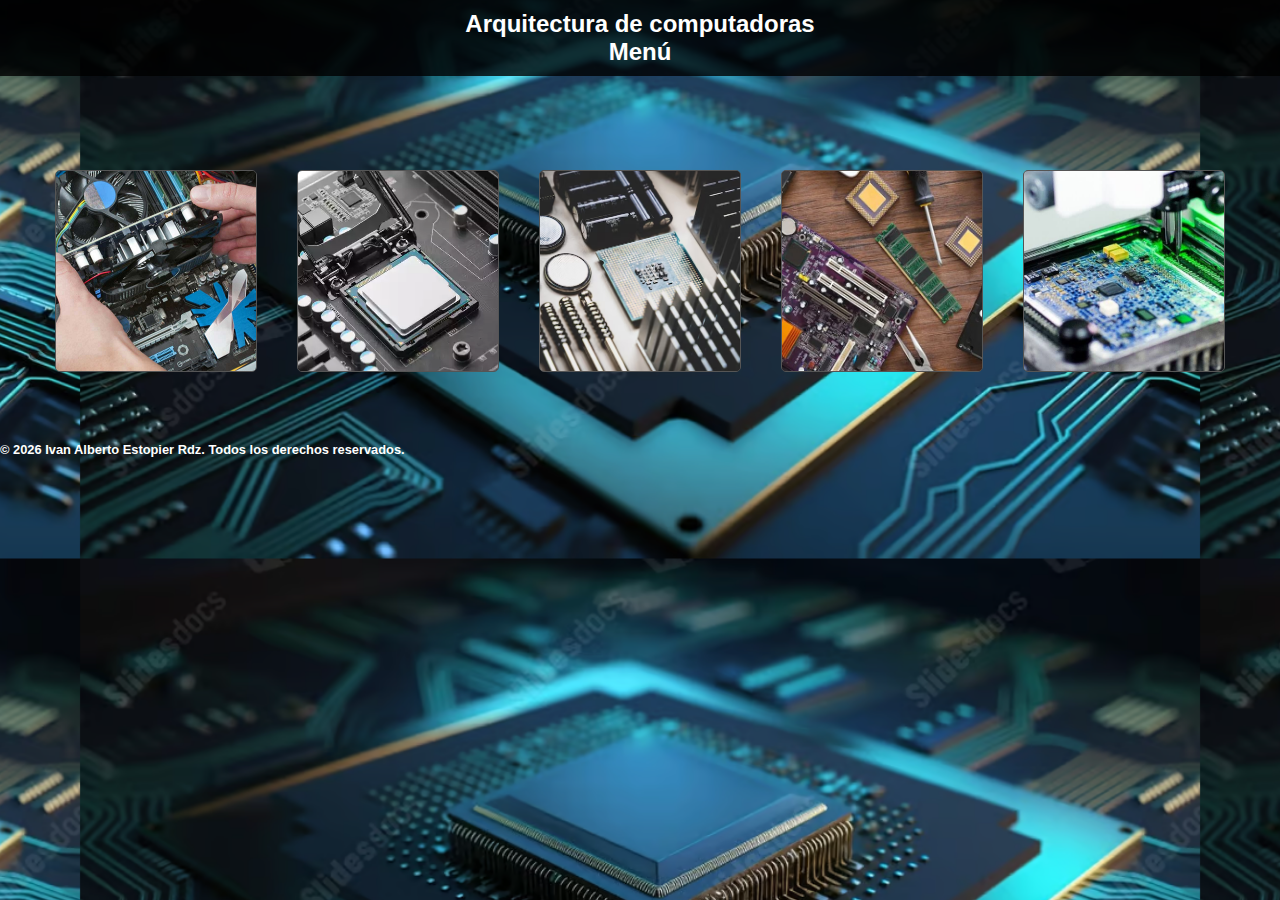
<file: index.html>
<!DOCTYPE html>
<html>
<head>
  <title>Arquitectura de computadoras</title>
  <link rel="stylesheet" href="CSS/style.css">
</head>
<body>
  <header>
    <h1>Arquitectura de computadoras<br>
      Menú <br></h1>

  </header>
  <div class="container">
    <div class="box" onclick="window.location.href = 'HTML/Unidad1.html';">
      <img src="Media/Img/Unidad1.jpg" alt="Imagen 1">
      <div class="content">
        <p>Unidad 1</p>
      </div>
    </div>
    <div class="box" onclick="window.location.href = 'HTML/Unidad2.html';">
      <img src="Media/Img/Unidad2.webp" alt="Imagen 2">
      <div class="content">
        <p>Unidad 2</p>
      </div>
    </div>
    <div class="box" onclick="window.location.href = 'HTML/Unidad3.html';">
      <img src="Media/Img/Unidad3.avif" alt="Imagen 3">
      <div class="content">
        <p>Unidad 3</p>
      </div>
    </div>
    <div class="box" onclick="window.location.href = 'HTML/Unidad4.html';">
      <img src="Media/Img/Unidad4.jpg" alt="Imagen 4">
      <div class="content">
        <p>Unidad 4</p>
      </div>
    </div>
    <div class="box" onclick="window.location.href = 'HTML/Practicas.html';">
      <img src="Media/Img/Practica.jpg" alt="Imagen 5">
      <div class="content">
        <p>Prácticas</p>
      </div>
    </div>
  </div>
  
  
</body>

<!-- Pie de Página -->
  <footer>
    <h6>&copy; <span id="currentYear"></span> Ivan Alberto Estopier Rdz. Todos los derechos reservados.</h6>
  </footer>

  <script>
    // Configurar el año actual en el pie de página
    document.getElementById('currentYear').innerText = new Date().getFullYear();
  </script>

</html>
</file>
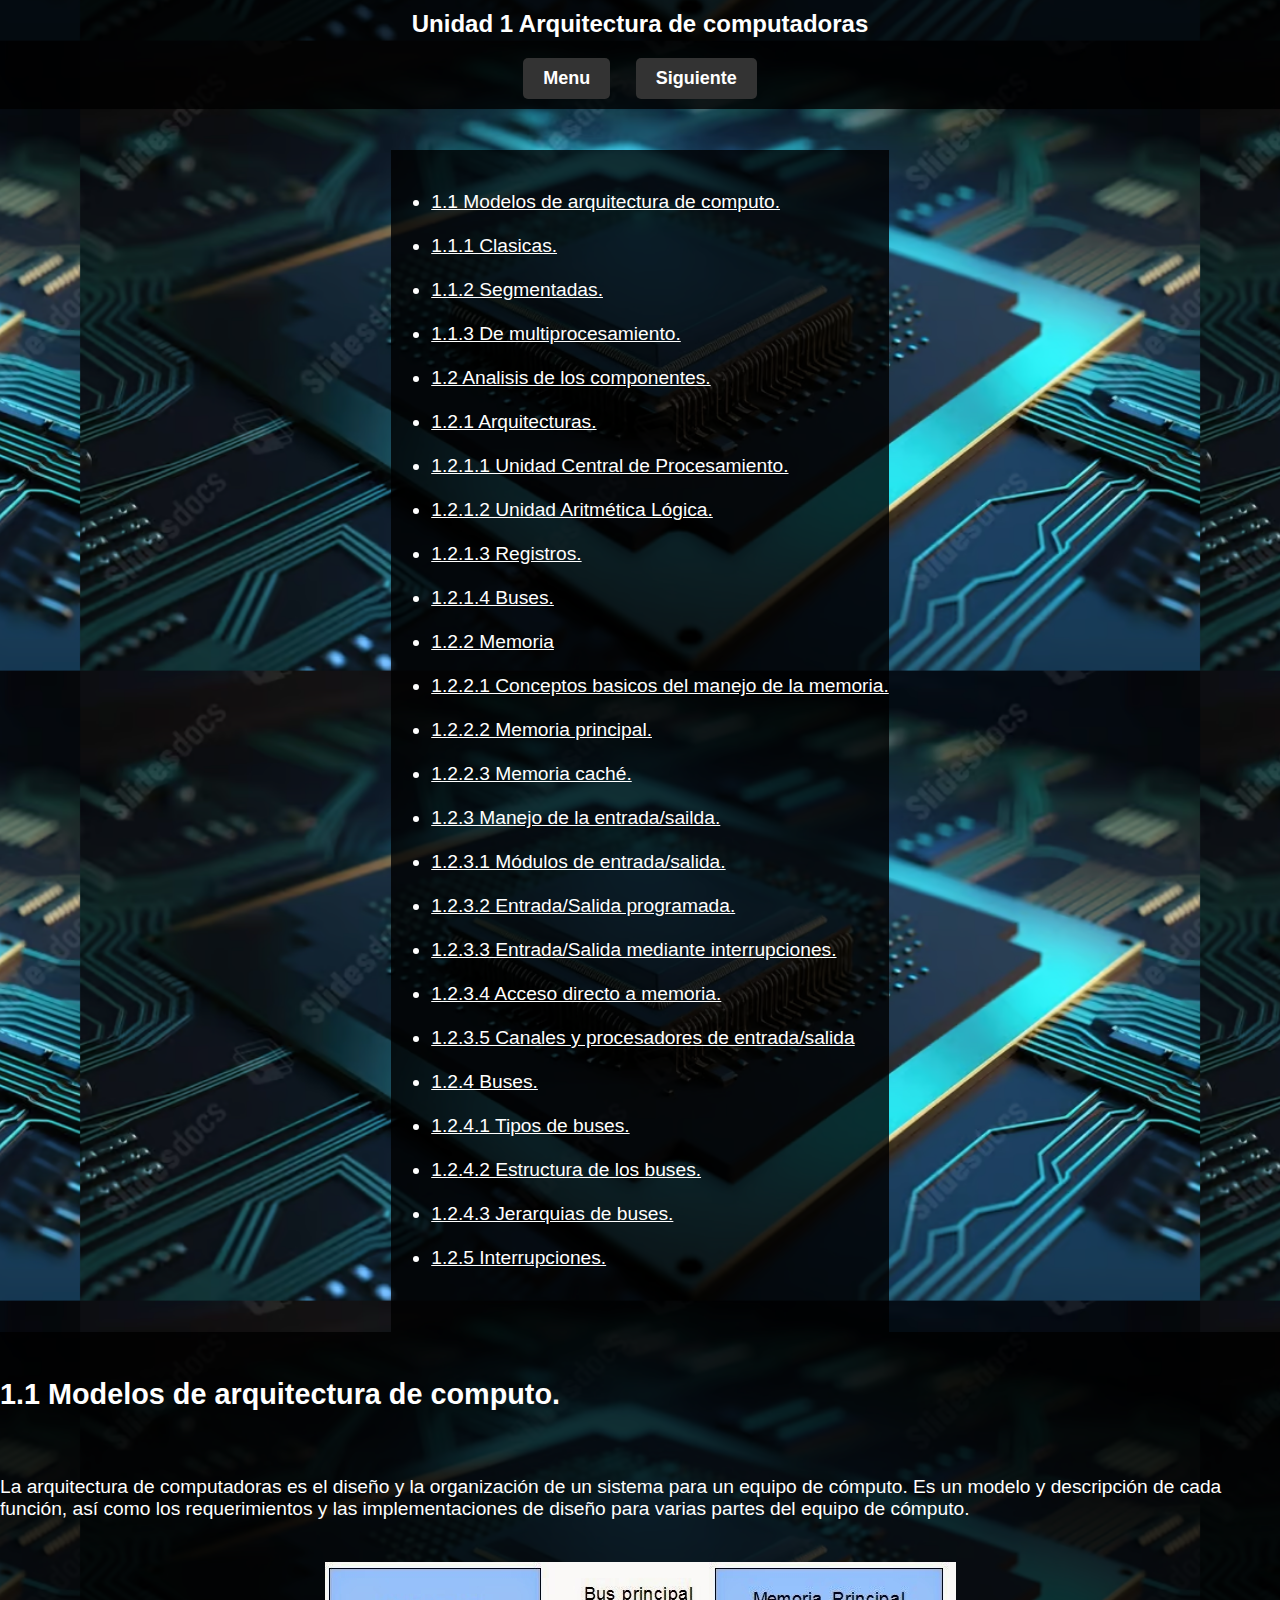
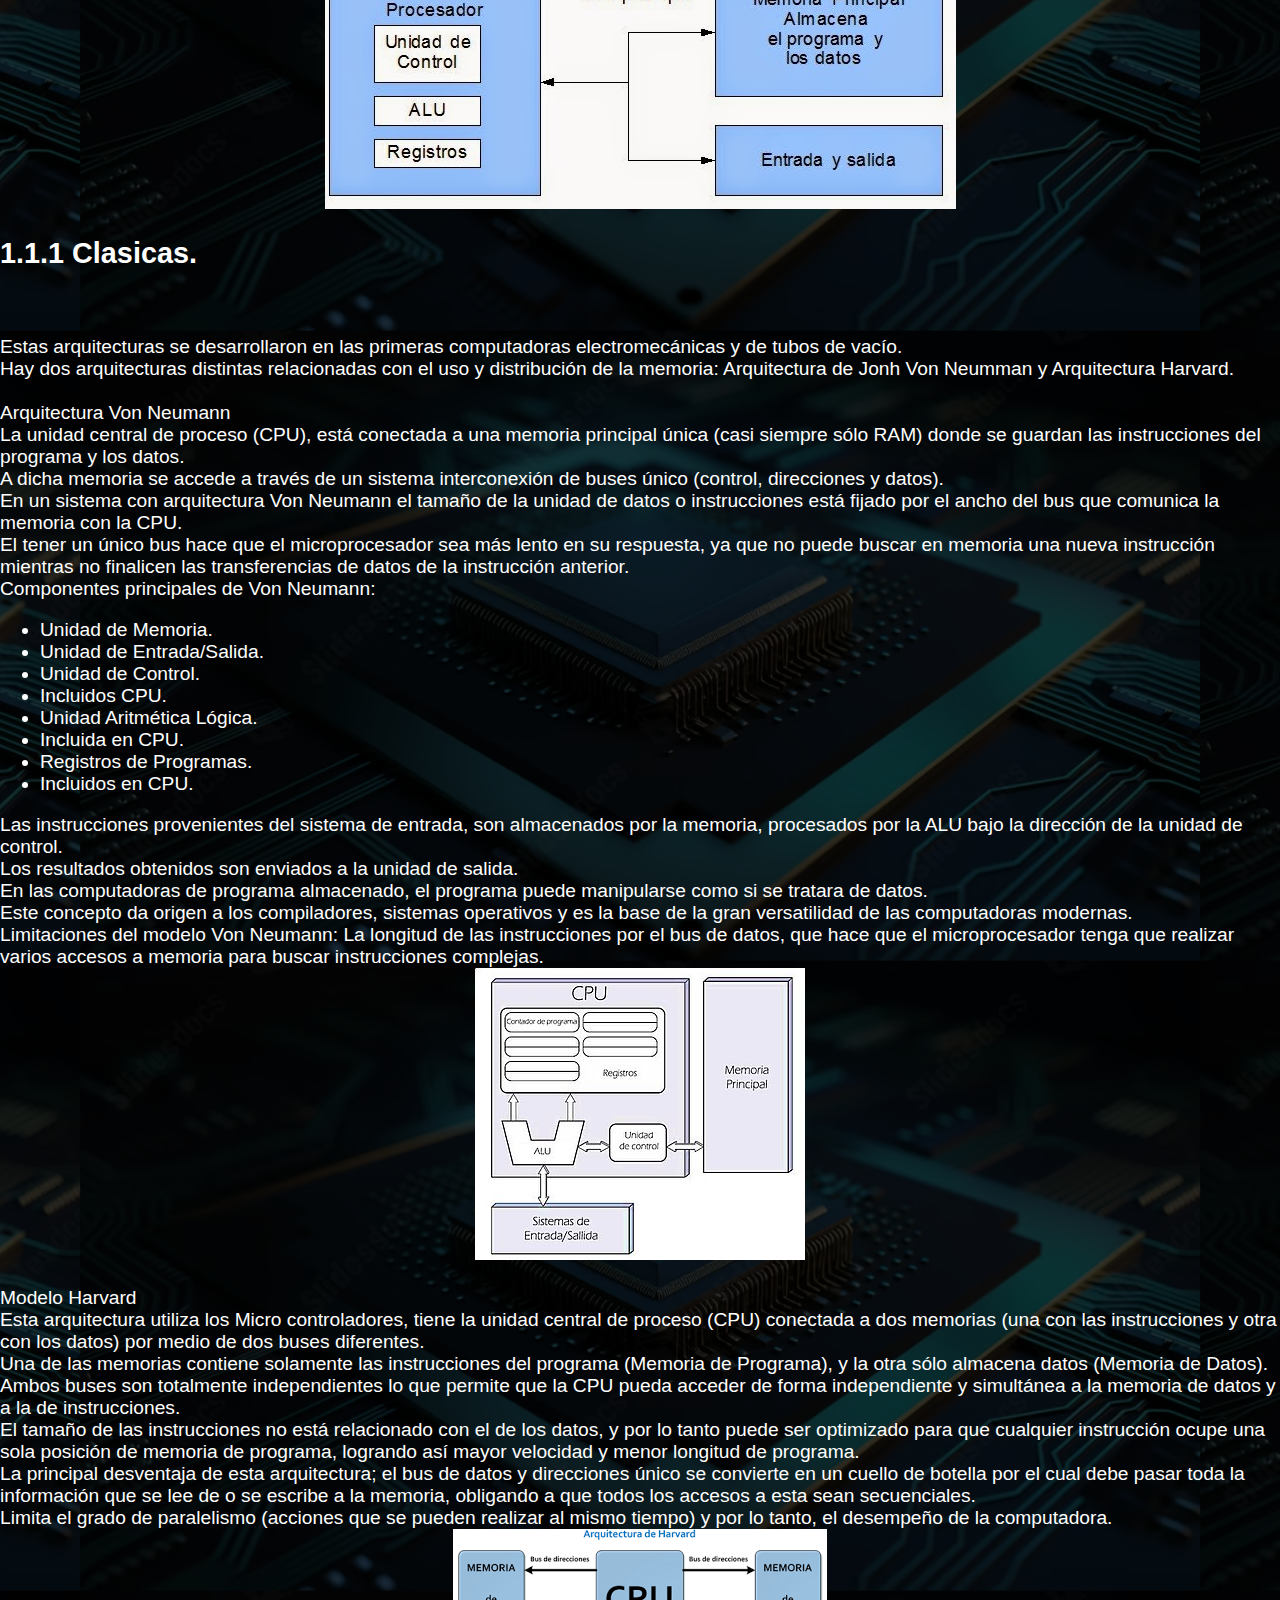
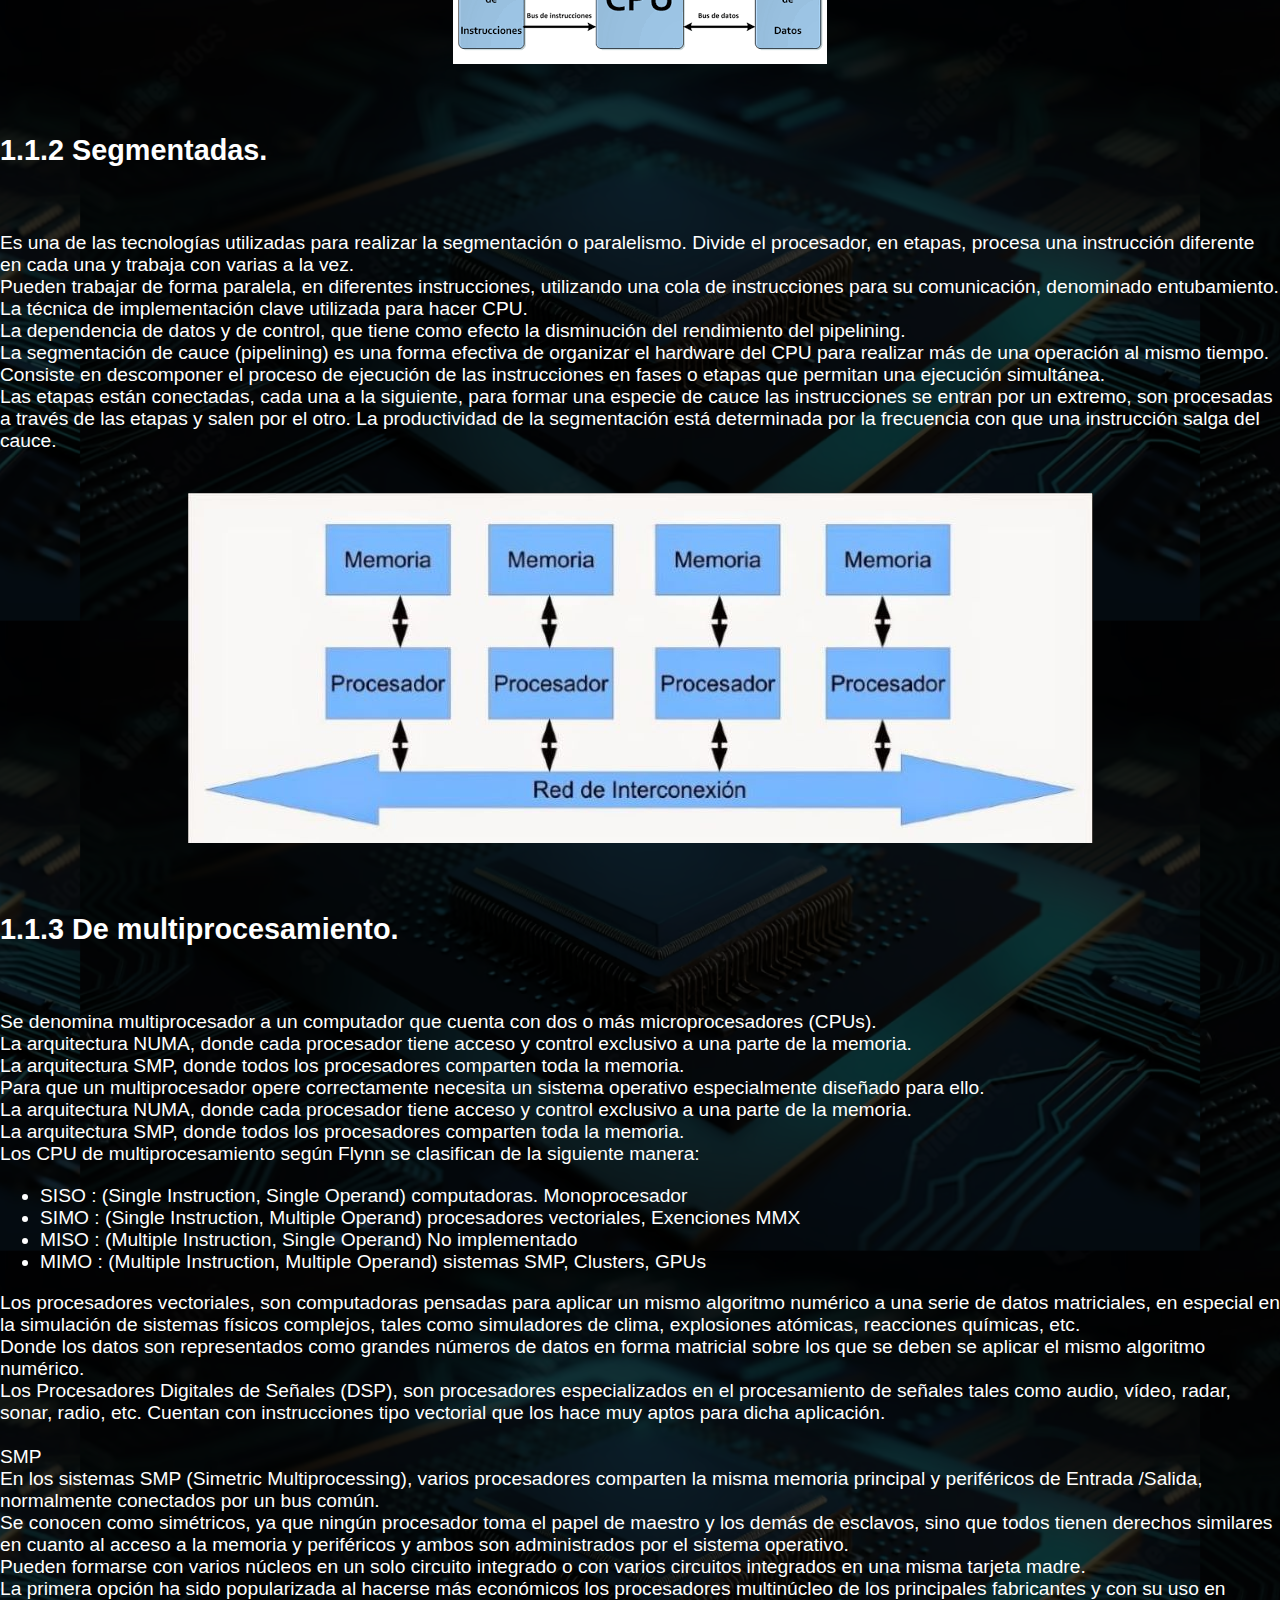
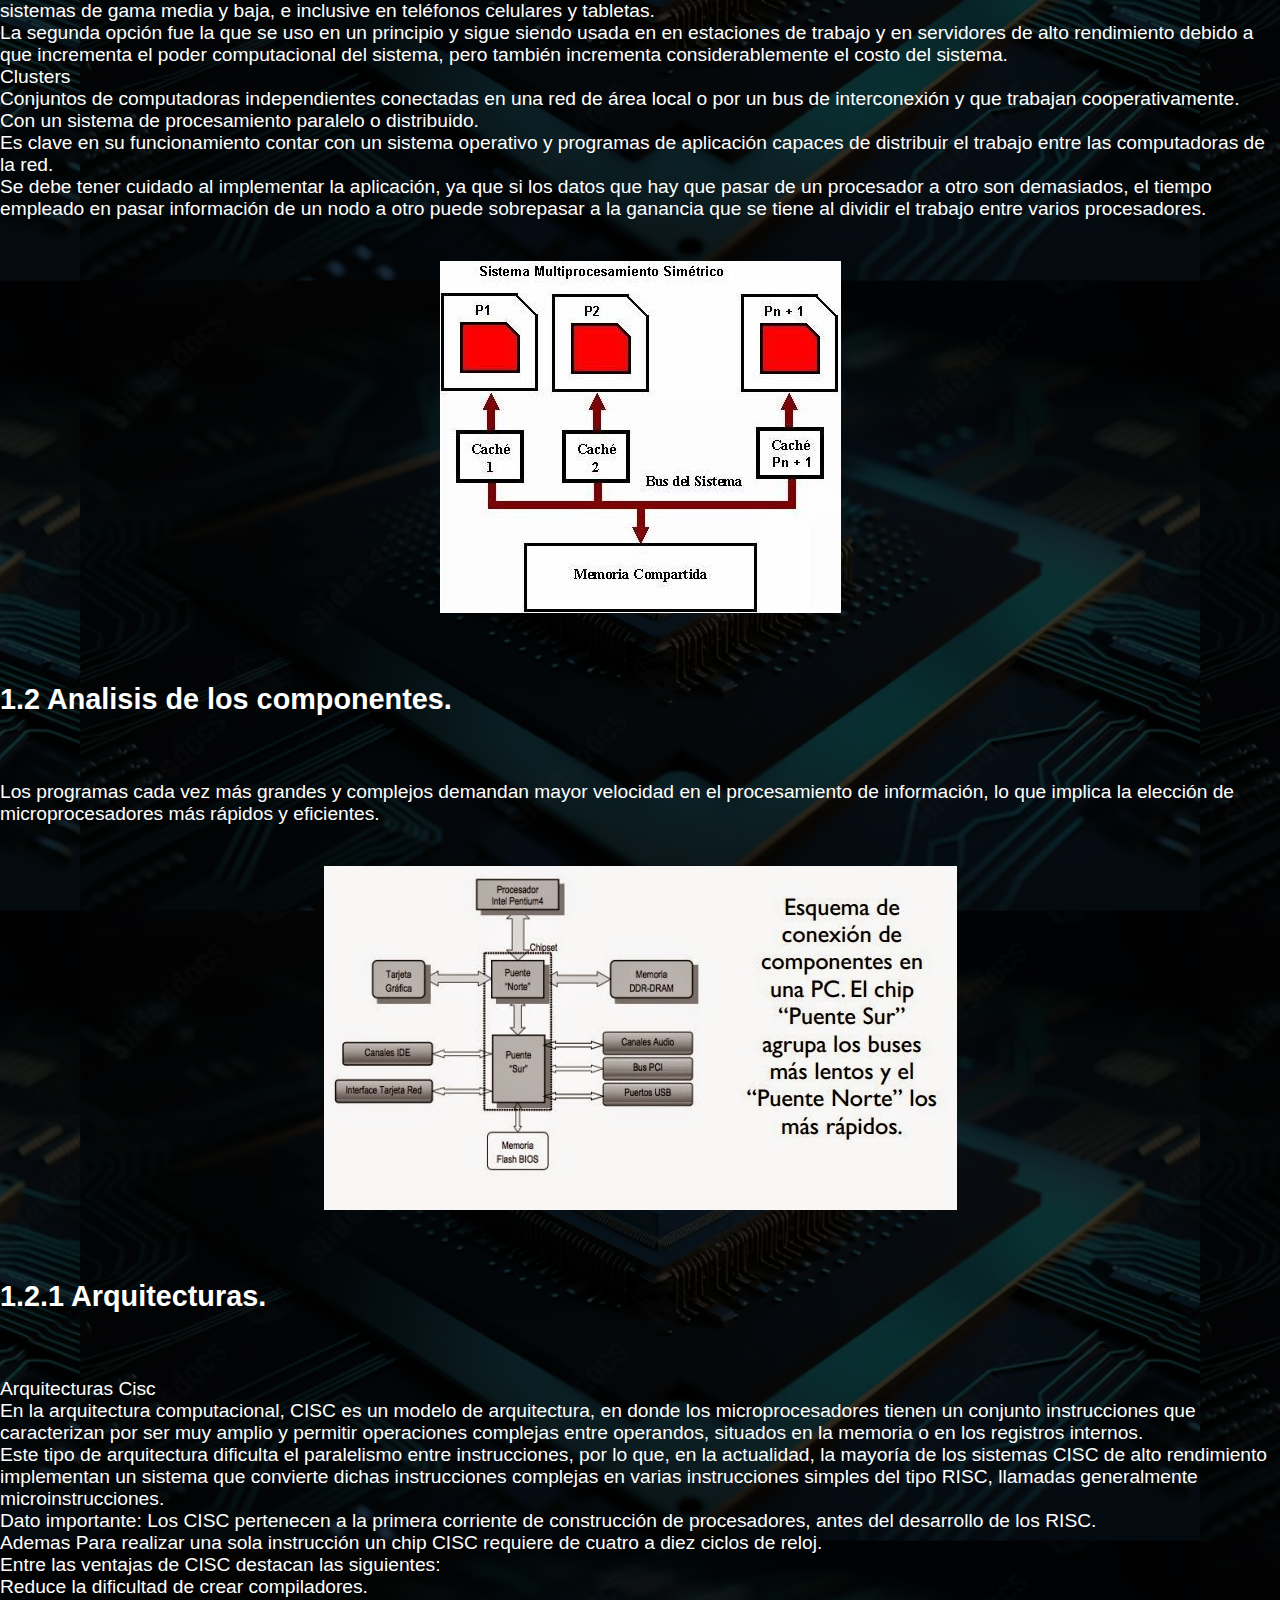
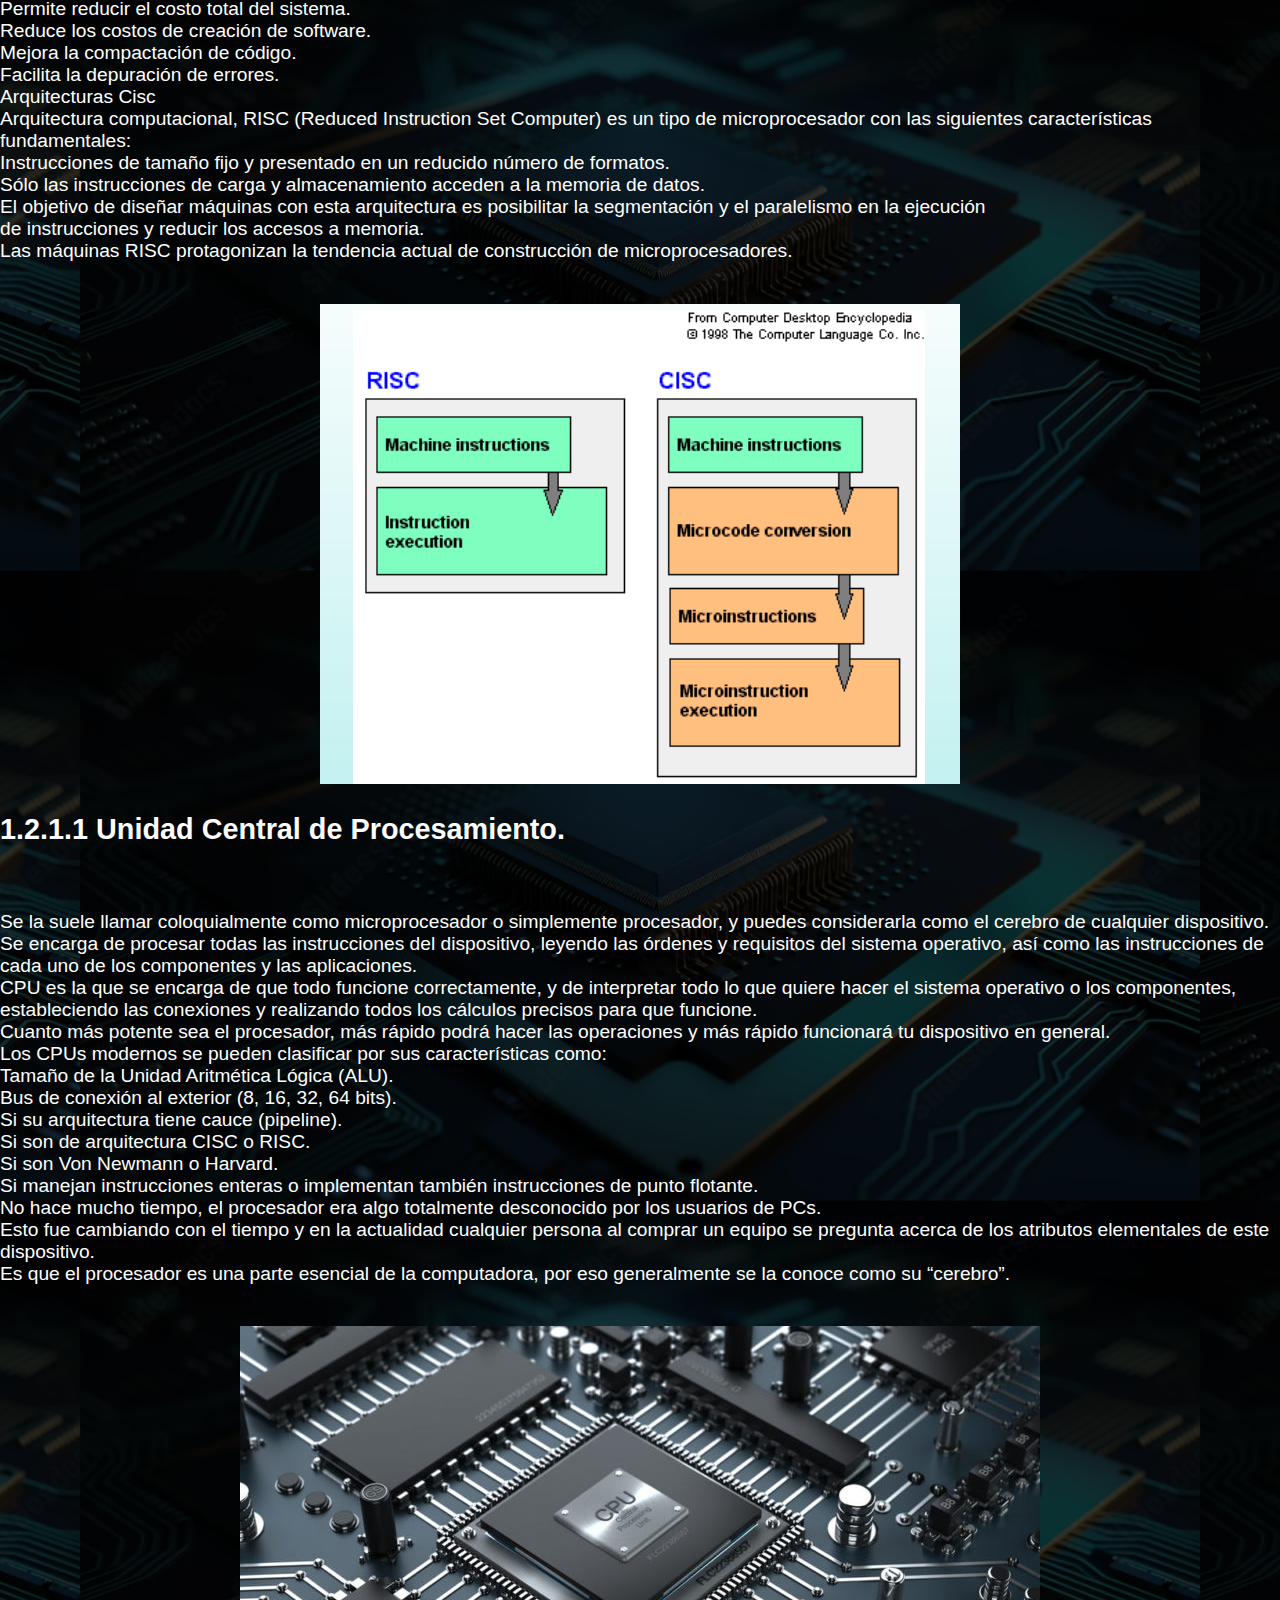
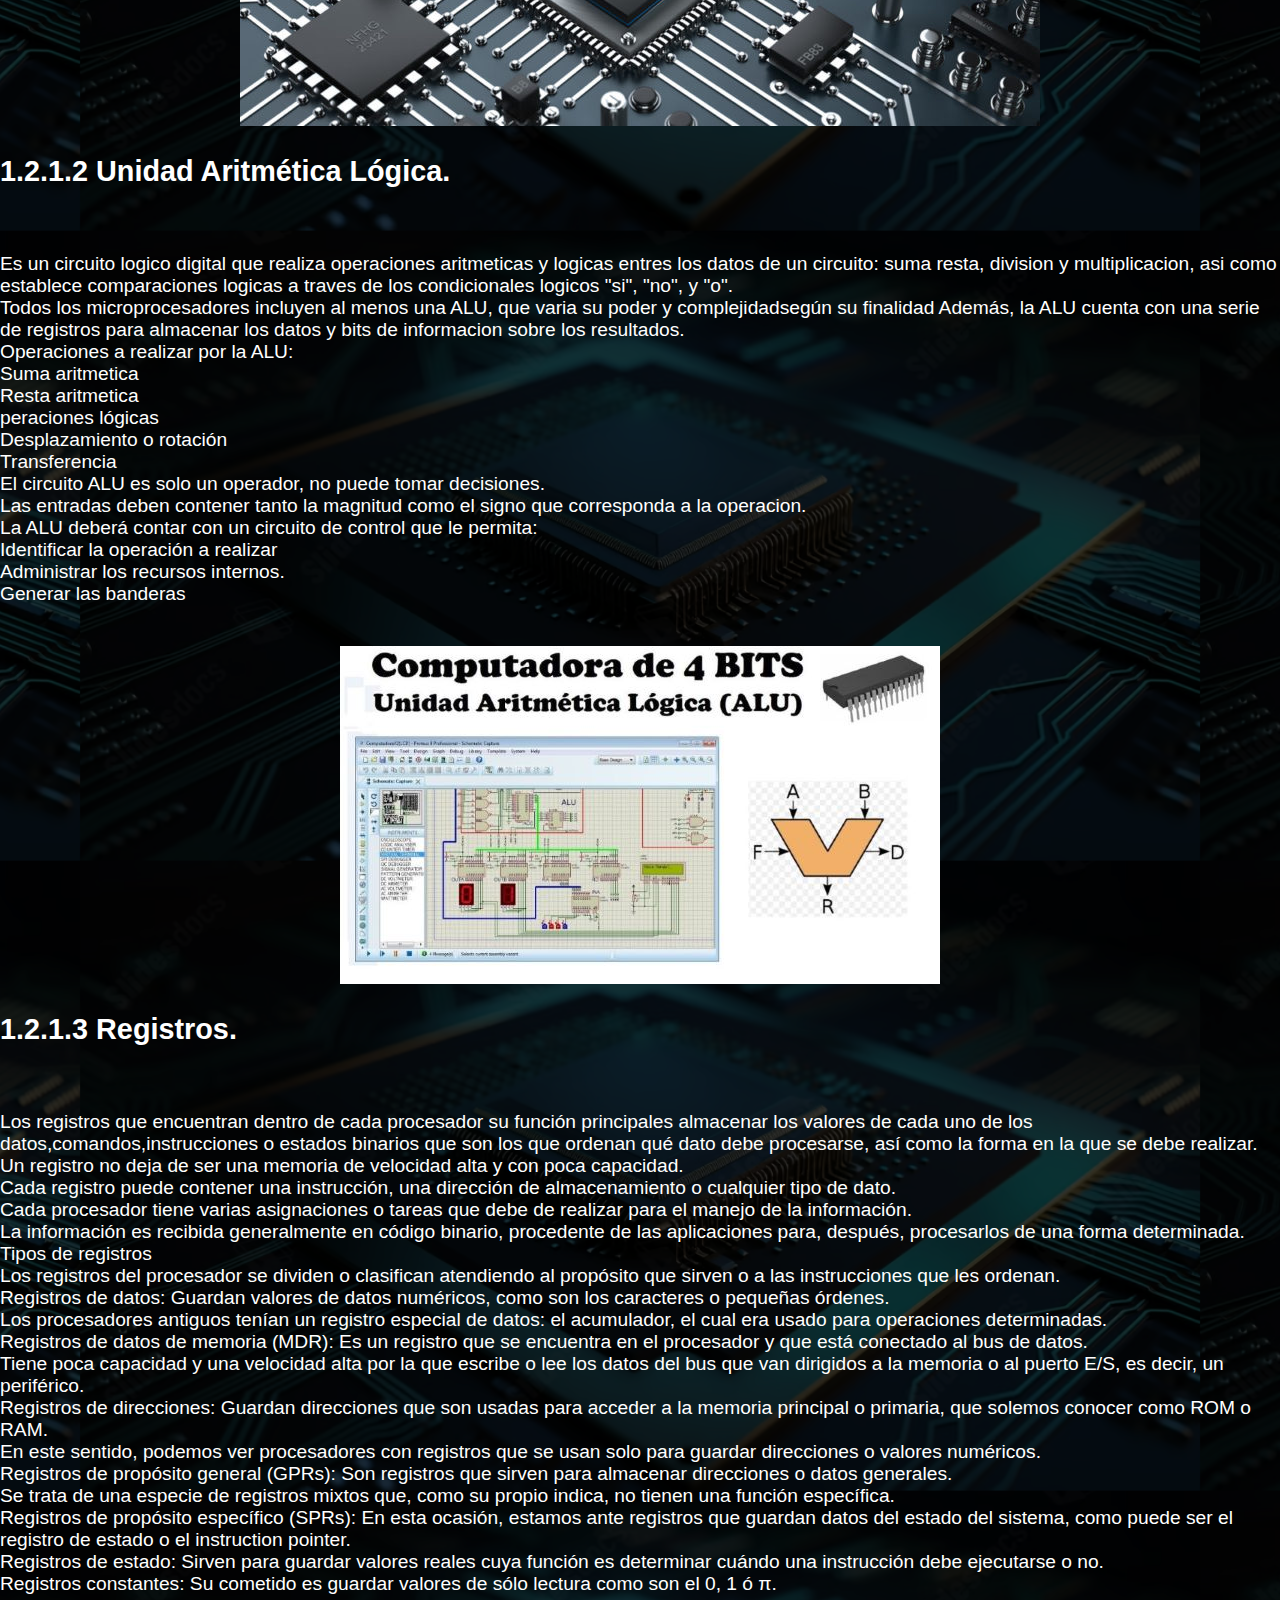
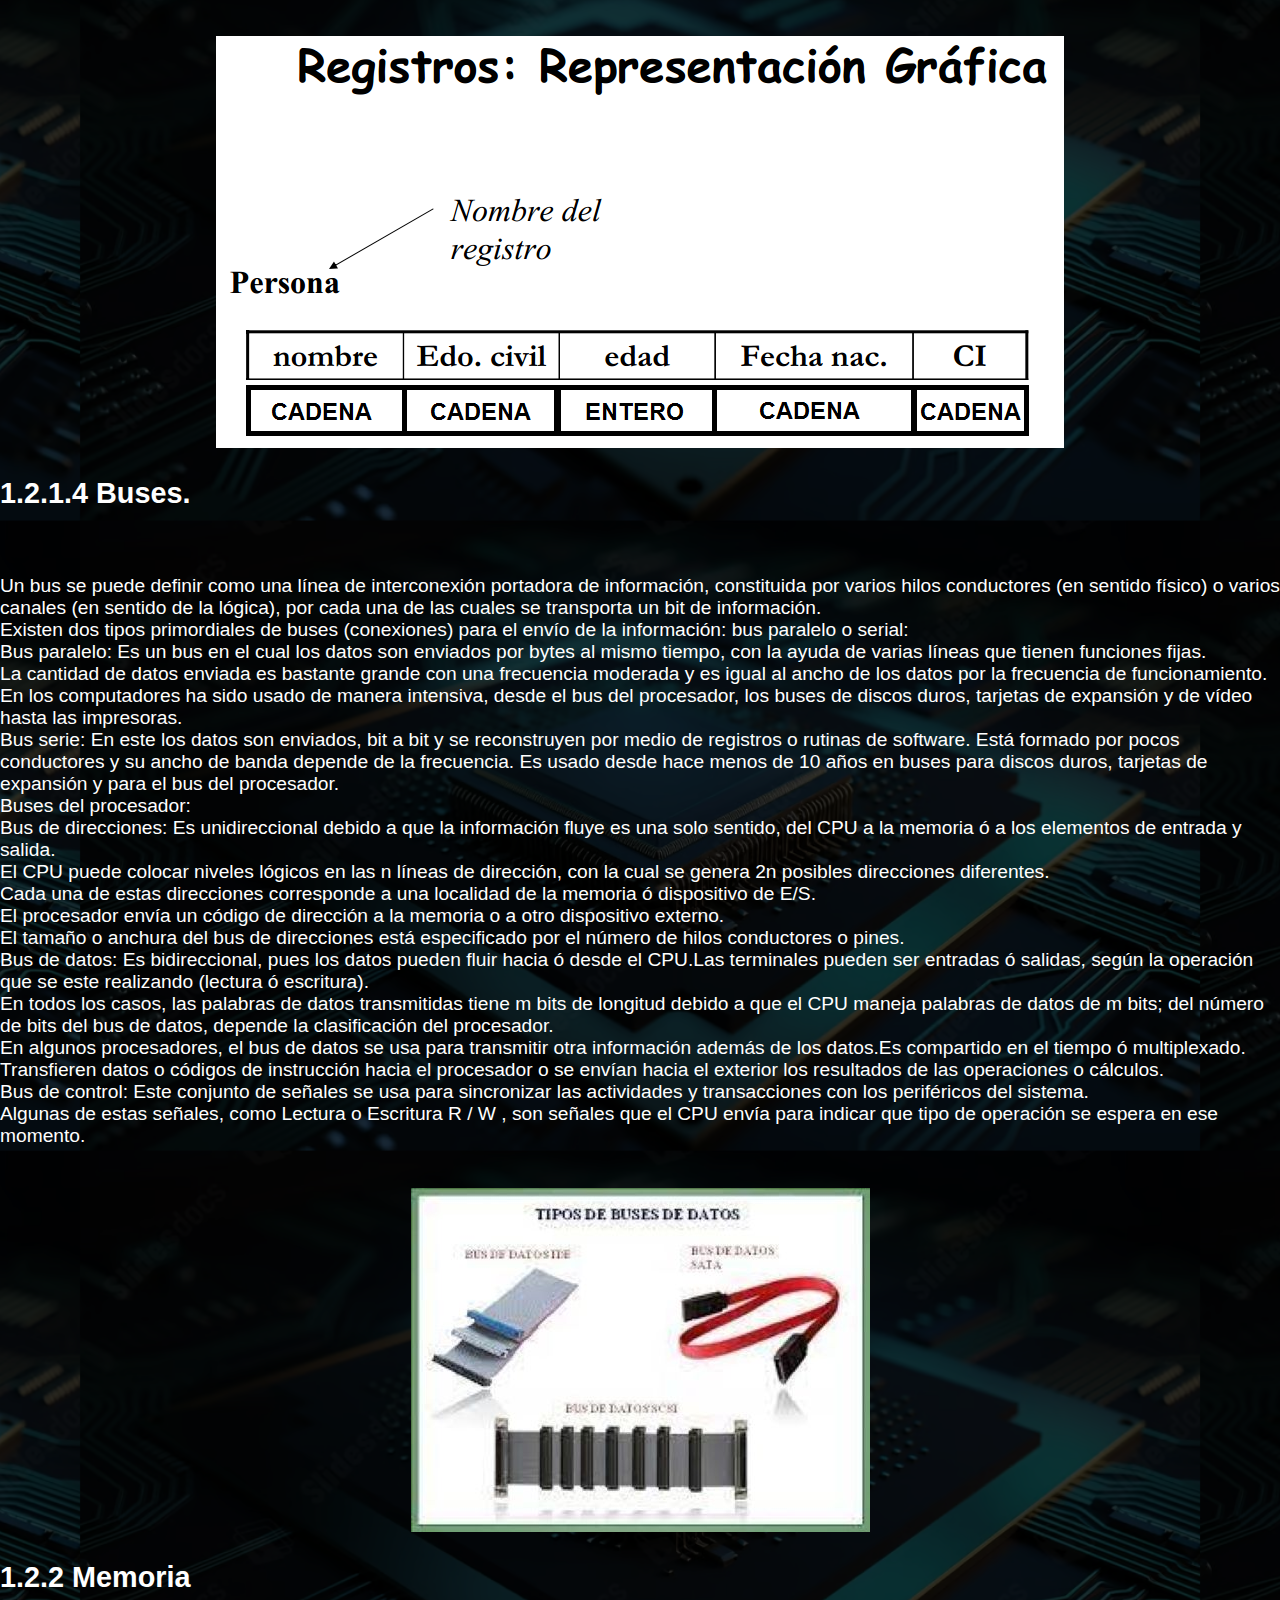
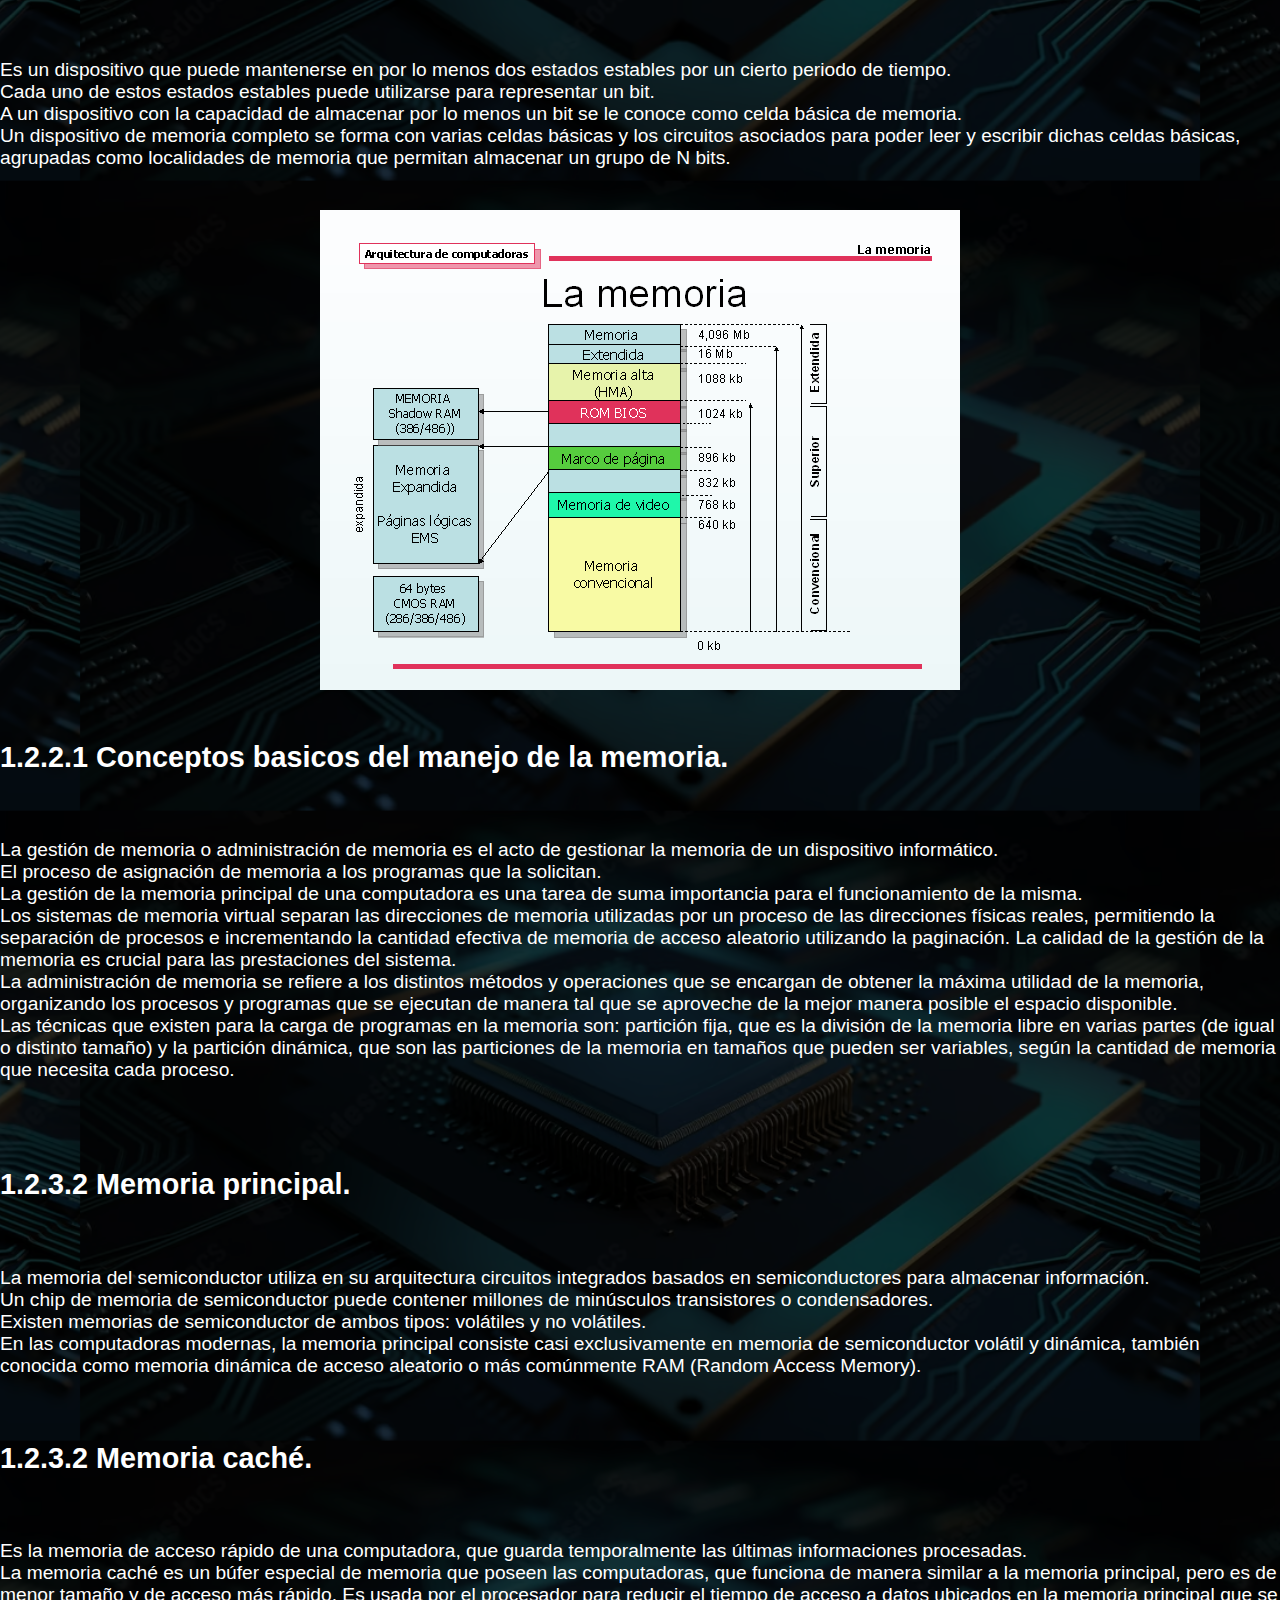
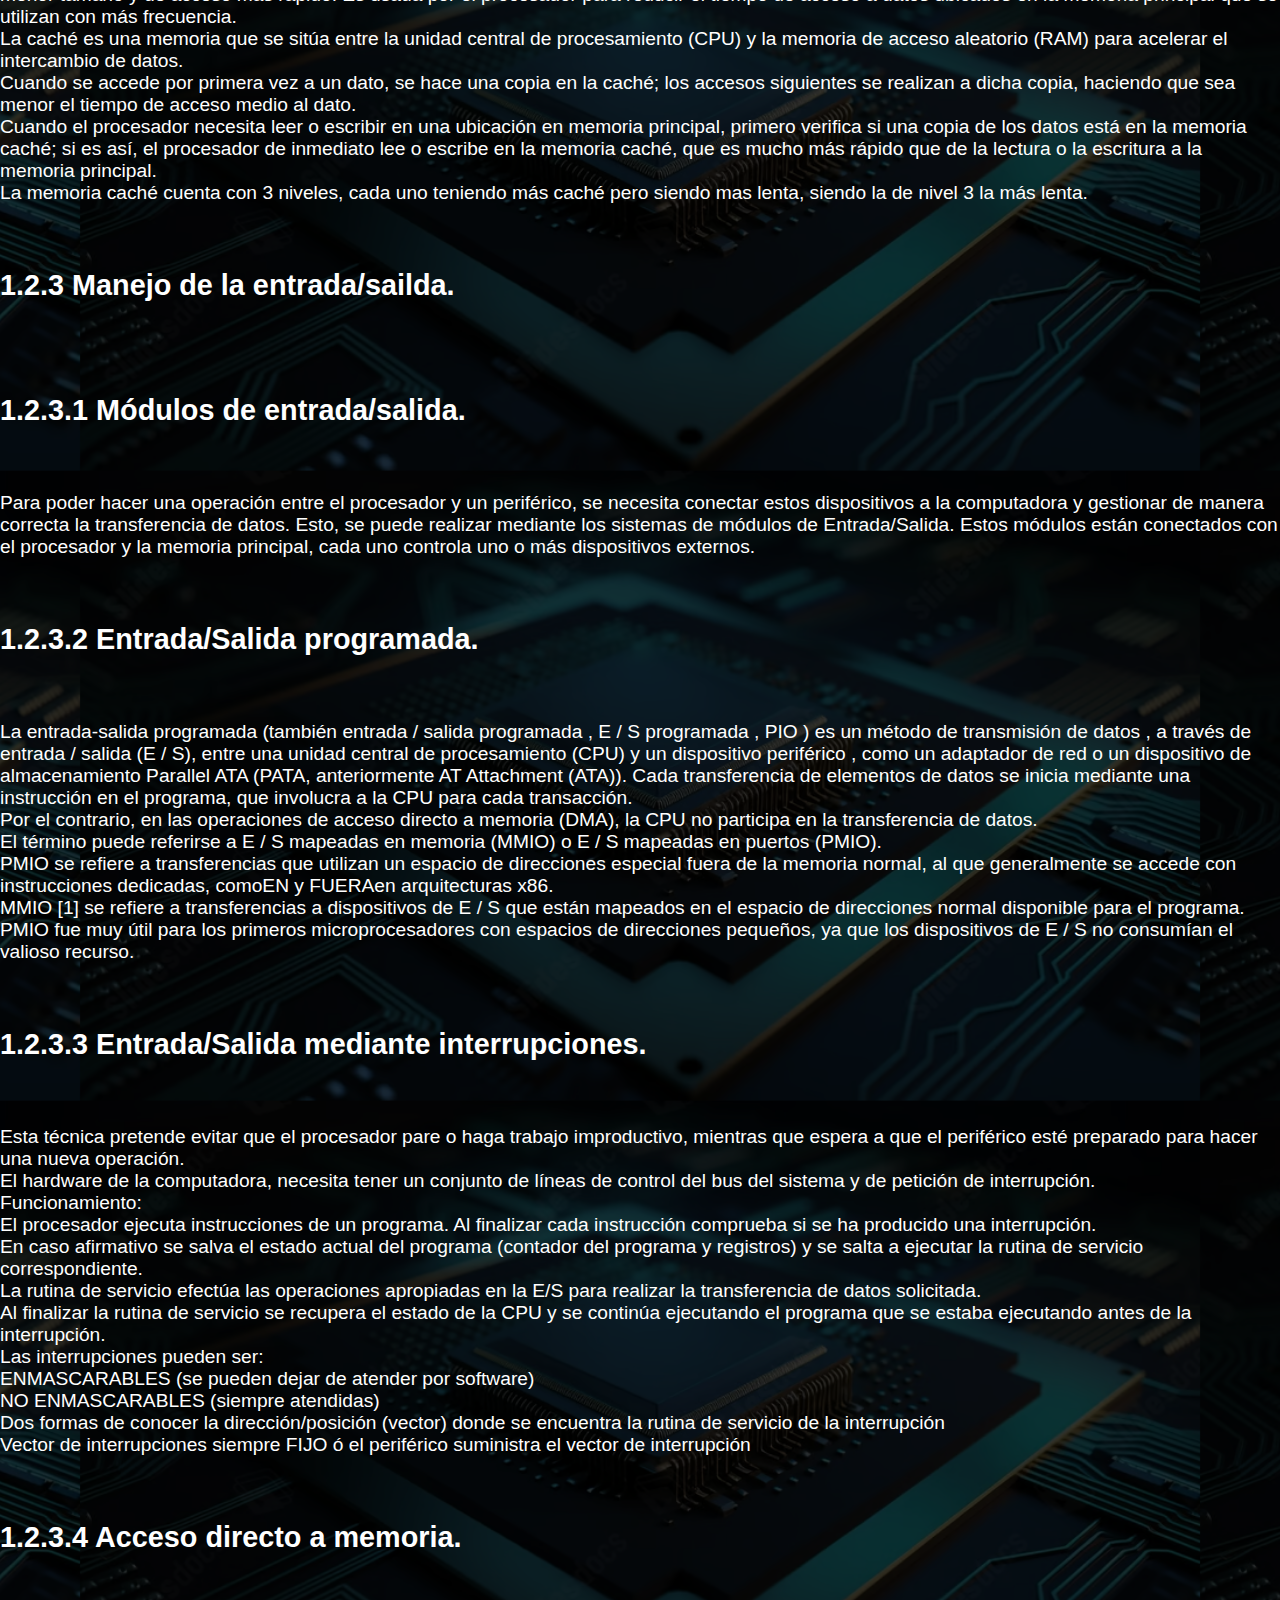
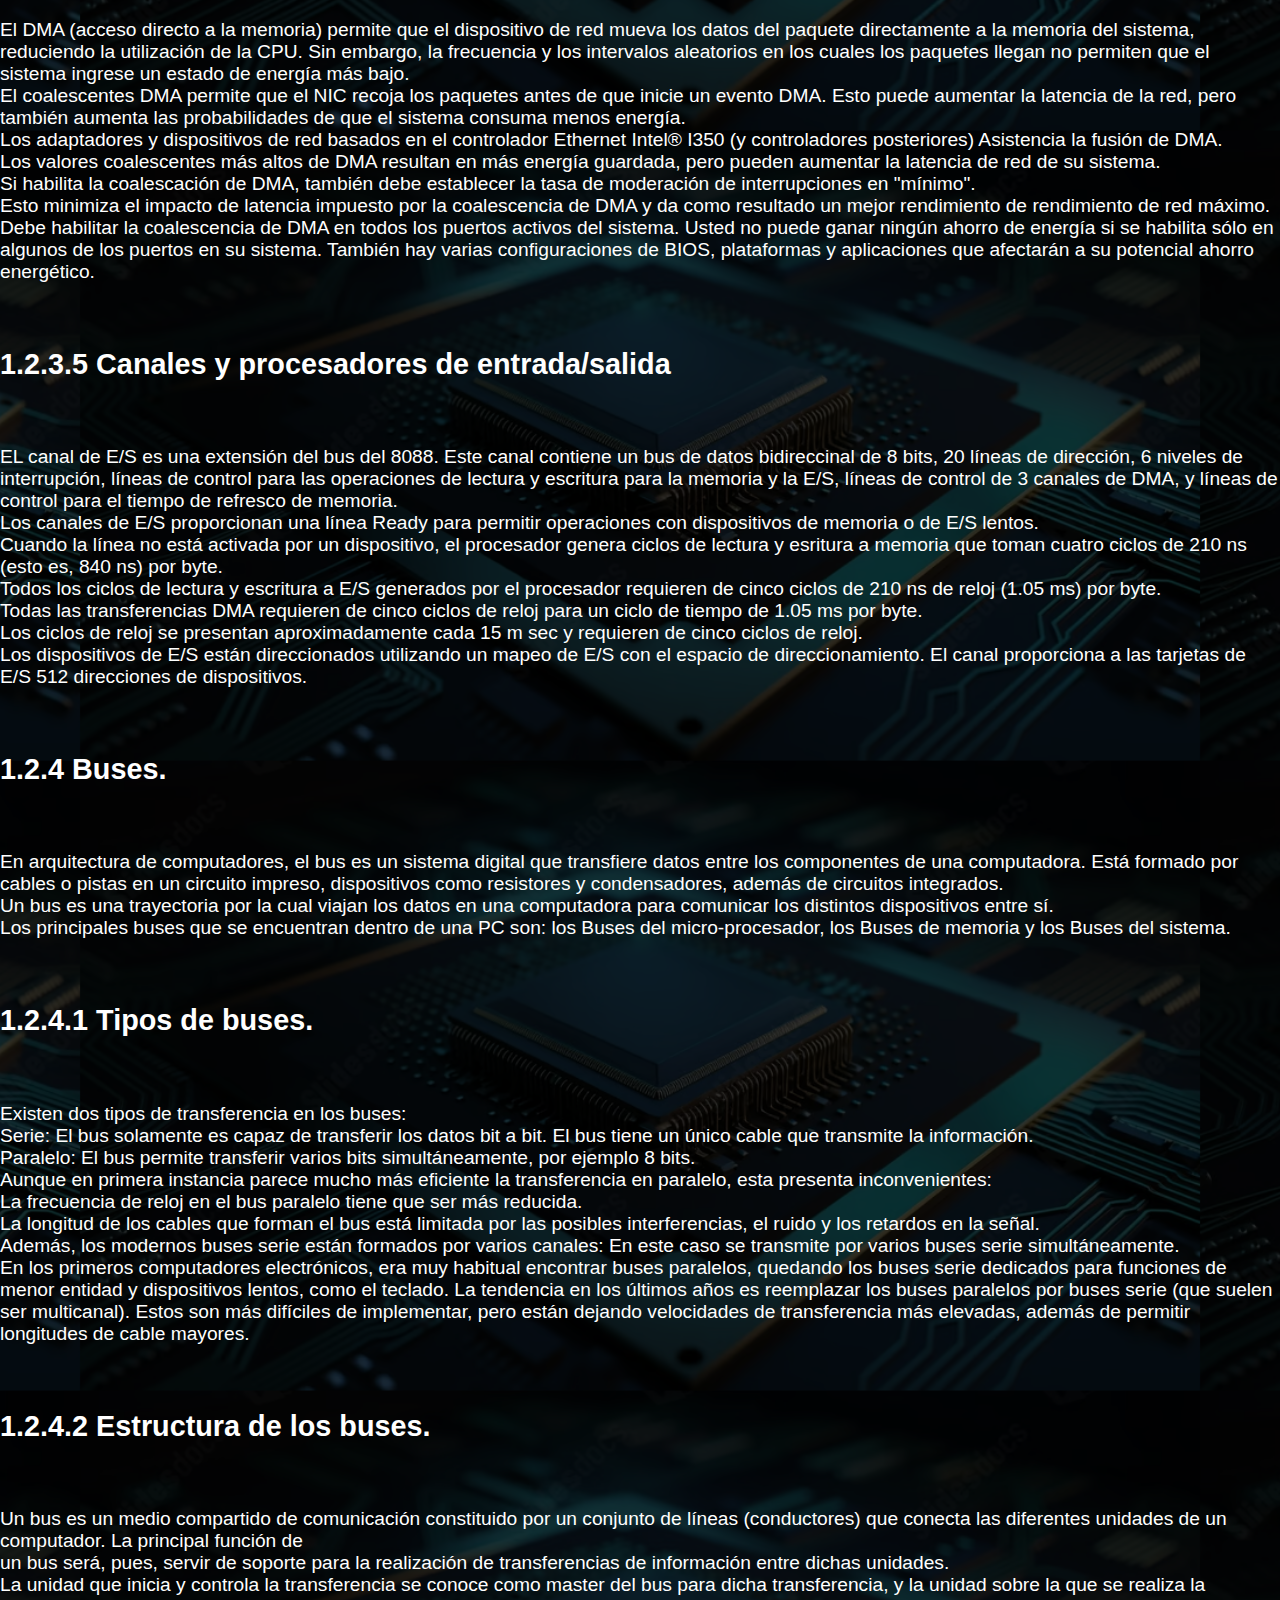
<file: HTML/Unidad1.html>
<!DOCTYPE html>
<html>
<head>
  <title>Unidad 1</title>
  <link rel="stylesheet" href="../CSS/style.css">
</head>
<body>
  <header>
    <h1>Unidad 1 Arquitectura de computadoras</h1>
     <div class="buttons">
        <button onclick="window.location.href = '../index.html';">Menu</button>
        <button onclick="window.location.href = 'Unidad2.html';">Siguiente</button>
      </div>
  </header>
  <div class="container">
    <div class="index">
      <ul><br>
        <li><a href="#1.1 Modelos de arquitectura de computo.">1.1 Modelos de arquitectura de computo.</a></li><br>
        <li><a href="#1.1.1 Clasicas.">1.1.1 Clasicas.</a></li><br>
        <li><a href="#1.1.2 Segmentadas.">1.1.2 Segmentadas.</a></li><br>
        <li><a href="#1.1.3 De multiprocesamiento.">1.1.3 De multiprocesamiento.</a></li><br>
        <li><a href="#1.2 Analisis de los componentes.">1.2 Analisis de los componentes.</a></li><br>
        <li><a href="#1.2.1 Arquitecturas.">1.2.1 Arquitecturas.</a></li><br>
        <li><a href="#1.2.1.1 Unidad Central de Procesamiento.">1.2.1.1 Unidad Central de Procesamiento.</a></li><br>
        <li><a href="#1.2.1.2 Unidad Aritmética Lógica.">1.2.1.2 Unidad Aritmética Lógica.</a></li><br>
        <li><a href="#1.2.1.3 Registros.">1.2.1.3 Registros.</a></li><br>
        <li><a href="#1.2.1.4 Buses.">1.2.1.4 Buses.</a></li><br>
        <li><a href="#1.2.2 Memoria">1.2.2 Memoria</a></li><br>
        <li><a href="#1.2.2.1 Conceptos basicos del manejo de la memoria.">1.2.2.1 Conceptos basicos del manejo de la memoria.</a></li><br>
        <li><a href="#1.2.2.2 Memoria principal.">1.2.2.2 Memoria principal.</a></li><br>
        <li><a href="#1.2.2.3 Memoria caché.">1.2.2.3 Memoria caché.</a></li><br>
        <li><a href="#1.2.3 Manejo de la entrada/sailda.">1.2.3 Manejo de la entrada/sailda.</a></li><br>
        <li><a href="#1.2.3.1 Módulos de entrada/salida.">1.2.3.1 Módulos de entrada/salida.</a></li><br>
        <li><a href="#1.2.3.2 Entrada/Salida programada.">1.2.3.2 Entrada/Salida programada.</a></li><br>
        <li><a href="#1.2.3.3 Entrada/Salida mediante interrupciones.">1.2.3.3 Entrada/Salida mediante interrupciones.</a></li><br>
        <li><a href="#1.2.3.4 Acceso directo a memoria.">1.2.3.4 Acceso directo a memoria.</a></li><br>
        <li><a href="#1.2.3.5 Canales y procesadores de entrada/salida">1.2.3.5 Canales y procesadores de entrada/salida</a></li><br>
        <li><a href="#1.2.4 Buses.">1.2.4 Buses.</a></li><br>
        <li><a href="#1.2.4.1 Tipos de buses.">1.2.4.1 Tipos de buses.</a></li><br>
        <li><a href="#1.2.4.2 Estructura de los buses.">1.2.4.2 Estructura de los buses.</a></li><br>
        <li><a href="#1.2.4.3 Jerarquias de buses.">1.2.4.3 Jerarquias de buses.</a></li><br>
        <li><a href="#1.2.5 Interrupciones.">1.2.5 Interrupciones.</a></li><br>
      </ul><br>
    </div><br>
    <div class="info"><br>
    <h2 id="1.1 Modelos de arquitectura de computo.">1.1 Modelos de arquitectura de computo.</h2><br>
      <p>La arquitectura de computadoras es el diseño y la organización de un sistema para un equipo de cómputo.
      Es un modelo y descripción de cada función, así como los requerimientos y las implementaciones de diseño para varias partes del equipo de cómputo.</p><br>
      <div class="center">
              <img src="../Media/Img/ModelosArqui.jpg">
      </div>
    <h2 id="1.1.1 Clasicas.">1.1.1 Clasicas.</h2><br>
      <p>Estas arquitecturas se desarrollaron en las primeras computadoras electromecánicas y de tubos de vacío.<br>
        Hay dos arquitecturas distintas relacionadas con el uso y distribución de la memoria: Arquitectura de Jonh Von Neumman y Arquitectura Harvard.<br>
        <br>Arquitectura Von Neumann<br>
        La unidad central de proceso (CPU), está conectada a una memoria principal única (casi siempre sólo RAM) donde se guardan las instrucciones del programa y los datos.<br>
        A dicha memoria se accede a través de un sistema interconexión de buses único (control, direcciones y datos).<br>
        En un sistema con arquitectura Von Neumann el tamaño de la unidad de datos o instrucciones está fijado por el ancho del bus que comunica la memoria con la CPU.<br>
        El tener un único bus hace que el microprocesador sea más lento en su respuesta, ya que no puede buscar en memoria una nueva instrucción mientras no finalicen las transferencias de datos de la instrucción anterior.<br>
        Componentes principales de Von Neumann: <br>
        <ul>
        <li>Unidad de Memoria.<br></li>
        <li>Unidad de Entrada/Salida.<br></li>
        <li>Unidad de Control. <br></li>
        <li>Incluidos CPU. <br></li>
        <li>Unidad Aritmética Lógica. <br></li>
        <li>Incluida en CPU. <br></li>
        <li>Registros de Programas. <br></li>
        <li>Incluidos en CPU.<br></li>
        </ul>
        Las instrucciones provenientes del sistema de entrada, son almacenados por la memoria, procesados por la ALU bajo la dirección de la unidad de control. <br>
        Los resultados obtenidos son enviados a la unidad de salida. <br>
        En las computadoras de programa almacenado, el programa puede manipularse como si se tratara de datos. <br>
        Este concepto da origen a los compiladores, sistemas operativos y es la base de la gran versatilidad de las computadoras modernas.<br>
        Limitaciones del modelo Von Neumann: La longitud de las instrucciones por el bus de datos, que hace que el microprocesador tenga que realizar varios accesos a memoria para buscar instrucciones complejas.<br>
         <div class="center">
         <img src="../Media/Img/Von.jpg">
       </div>
        <br>Modelo Harvard<br>
        Esta arquitectura utiliza los Micro controladores, tiene la unidad central de proceso (CPU) conectada a dos memorias (una con las instrucciones y otra con los datos) por medio de dos buses diferentes.<br>
        Una de las memorias contiene solamente las instrucciones del programa (Memoria de Programa), y la otra sólo almacena datos (Memoria de Datos). <br>
        Ambos buses son totalmente independientes lo que permite que la CPU pueda acceder de forma independiente y simultánea a la memoria de datos y a la de instrucciones. <br>
        El tamaño de las instrucciones no está relacionado con el de los datos, y por lo tanto puede ser optimizado para que cualquier instrucción ocupe una sola posición de memoria de programa, logrando así mayor velocidad y menor longitud de programa.<br>
        La principal desventaja de esta arquitectura; el bus de datos y direcciones único se convierte en un cuello de botella por el cual debe pasar toda la información que se lee de o se escribe a la memoria, obligando a que todos los accesos a esta sean secuenciales. <br>
        Limita el grado de paralelismo (acciones que se pueden realizar al mismo tiempo) y por lo tanto, el desempeño de la computadora.<br>
        <div class="center">
         <img src="../Media/Img/Harvard.png">
       </div>
        </p><br>
    <h2 id="1.1.2 Segmentadas.">1.1.2 Segmentadas.</h2><br>
      <p>Es una de las tecnologías utilizadas para realizar la segmentación o paralelismo. Divide el procesador, en etapas, procesa una instrucción diferente en cada una y trabaja con varias a la vez.<br>
      Pueden trabajar de forma paralela, en diferentes instrucciones, utilizando una cola de instrucciones para su comunicación, denominado entubamiento. <br>
      La técnica de implementación clave utilizada para hacer CPU.<br>
      La dependencia de datos y de control, que tiene como efecto la disminución del rendimiento del pipelining.<br>
      La segmentación de cauce (pipelining) es una forma efectiva de organizar el hardware del CPU para realizar más de una operación al mismo tiempo. <br>
      Consiste en descomponer el proceso de ejecución de las instrucciones en fases o etapas que permitan una ejecución simultánea.<br>
      Las etapas están conectadas, cada una a la siguiente, para formar una especie de cauce las instrucciones se entran por un extremo, son procesadas a través de las etapas y salen por el otro. La productividad de la segmentación está determinada por la frecuencia con que una instrucción salga del cauce.<br>
      </p><br>
      <div class="center">
         <img src="../Media/Img/Seg.jpg">
       </div>
        </p><br>
    <h2 id="1.1.3 De multiprocesamiento.">1.1.3 De multiprocesamiento.</h2><br>
      <p>Se denomina multiprocesador a un computador que cuenta con dos o más microprocesadores (CPUs). <br>
        La arquitectura NUMA, donde cada procesador tiene acceso y control exclusivo a una parte de la memoria. <br>
        La arquitectura SMP, donde todos los procesadores comparten toda la memoria.<br>
        Para que un multiprocesador opere correctamente necesita un sistema operativo especialmente diseñado para ello.<br>
        La arquitectura NUMA, donde cada procesador tiene acceso y control exclusivo a una parte de la memoria. <br>
        La arquitectura SMP, donde todos los procesadores comparten toda la memoria.<br>
        Los CPU de multiprocesamiento según Flynn se clasifican de la siguiente manera:<br>
        <ul>
        <li>SISO : (Single Instruction, Single Operand) computadoras. Monoprocesador<br></li>
        <li>SIMO : (Single Instruction, Multiple Operand) procesadores vectoriales, Exenciones MMX<br></li>
        <li>MISO : (Multiple Instruction, Single Operand) No implementado<br></li>
        <li>MIMO : (Multiple Instruction, Multiple Operand) sistemas SMP, Clusters, GPUs<br></li>
      </ul>
        Los procesadores vectoriales, son computadoras pensadas para aplicar un mismo algoritmo numérico a una serie de datos matriciales, en especial en la simulación de sistemas físicos complejos, tales como simuladores de clima, explosiones atómicas, reacciones químicas, etc.<br>
         Donde los datos son representados como grandes números de datos en forma matricial sobre los que se deben se aplicar el mismo algoritmo numérico.<br>
        Los Procesadores Digitales de Señales (DSP), son procesadores especializados en el procesamiento de señales tales como audio, vídeo, radar, sonar, radio, etc. Cuentan con instrucciones tipo vectorial que los hace muy aptos para dicha aplicación.<br>
        <br>SMP<br>
        En los sistemas SMP (Simetric Multiprocessing), varios procesadores comparten la misma memoria principal y periféricos de Entrada /Salida, normalmente conectados por un bus común.<br>
        Se conocen como simétricos, ya que ningún procesador toma el papel de maestro y los demás de esclavos, sino que todos tienen derechos similares en cuanto al acceso a la memoria y periféricos y ambos son administrados por el sistema operativo. <br>
        Pueden formarse con varios núcleos en un solo circuito integrado o con varios circuitos integrados en una misma tarjeta madre. <br>
        La primera opción ha sido popularizada al hacerse más económicos los procesadores multinúcleo de los principales fabricantes y con su uso en sistemas de gama media y baja, e inclusive en teléfonos celulares y tabletas.<br>
        La segunda opción fue la que se uso en un principio y sigue siendo usada en en estaciones de trabajo y en servidores de alto rendimiento debido a que incrementa el poder computacional del sistema, pero también incrementa considerablemente el costo del sistema.<br>
        Clusters<br>
        Conjuntos de computadoras independientes conectadas en una red de área local o por un bus de interconexión y que trabajan cooperativamente. <br>
        Con un sistema de procesamiento paralelo o distribuido.<br>
        Es clave en su funcionamiento contar con un sistema operativo y programas de aplicación capaces de distribuir el trabajo entre las computadoras de la red.<br>
        Se debe tener cuidado al implementar la aplicación, ya que si los datos que hay que pasar de un procesador a otro son demasiados, el tiempo empleado en pasar información de un nodo a otro puede sobrepasar a la ganancia que se tiene al dividir el trabajo entre varios procesadores.<br>
      </p><br>
      <div class="center">
         <img src="../Media/Img/Multi.jpg">
       </div>
        </p><br>
    <h2 id="1.2 Analisis de los componentes.">1.2 Analisis de los componentes.</h2><br>
      <p>Los programas cada vez más grandes y complejos demandan mayor velocidad en el procesamiento de información, lo que implica la elección de microprocesadores más rápidos y eficientes.</p><br>
       <div class="center">
         <img src="../Media/Img/Analis.jpg">
       </div>
        </p><br>
    <h2 id="1.2.1 Arquitecturas.">1.2.1 Arquitecturas.</h2><br>
      <p>Arquitecturas Cisc<br>
      En la arquitectura computacional, CISC es un modelo de arquitectura, en donde los microprocesadores tienen un conjunto instrucciones que caracterizan por ser muy amplio y permitir operaciones complejas entre operandos, situados en la memoria o en los registros internos.<br>
      Este tipo de arquitectura dificulta el paralelismo entre instrucciones, por lo que, en la actualidad, la mayoría de los sistemas CISC de alto rendimiento implementan un sistema que convierte dichas instrucciones complejas en varias instrucciones simples del tipo RISC, llamadas generalmente microinstrucciones.<br>
      Dato importante: Los CISC pertenecen a la primera corriente de construcción de procesadores, antes del desarrollo de los RISC. <br>
      Ademas Para realizar una sola instrucción un chip CISC requiere de cuatro a diez ciclos de reloj.<br>
      Entre las ventajas de CISC destacan las siguientes:<br>
      Reduce la dificultad de crear compiladores.<br>
      Permite reducir el costo total del sistema.<br>
      Reduce los costos de creación de software.<br>
      Mejora la compactación de código.<br>
      Facilita la depuración de errores.<br>
      Arquitecturas Cisc<br>
      Arquitectura computacional, RISC (Reduced Instruction Set Computer) es un tipo de microprocesador con las siguientes características fundamentales:<br>
      Instrucciones de tamaño fijo y presentado en un reducido número de formatos.<br>
      Sólo las instrucciones de carga y almacenamiento acceden a la memoria de datos.<br>
      El objetivo de diseñar máquinas con esta arquitectura es posibilitar la segmentación y el paralelismo en la ejecución<br>
      de instrucciones y reducir los accesos a memoria.<br>
      Las máquinas RISC protagonizan la tendencia actual de construcción de microprocesadores.<br>
      </p><br>
      <div class="center">
              <img src="../Media/Img/CISC.png">
      </div>
      <h2 id="1.2.1.1 Unidad Central de Procesamiento.">1.2.1.1 Unidad Central de Procesamiento.</h2><br>
        <p>Se la suele llamar coloquialmente como microprocesador o simplemente procesador, y puedes considerarla como el cerebro de cualquier dispositivo. <br>
          Se encarga de procesar todas las instrucciones del dispositivo, leyendo las órdenes y requisitos del sistema operativo, así como las instrucciones de cada uno de los componentes y las aplicaciones.<br>
          CPU es la que se encarga de que todo funcione correctamente, y de interpretar todo lo que quiere hacer el sistema operativo o los componentes, estableciendo las conexiones y realizando todos los cálculos precisos para que funcione. <br>
          Cuanto más potente sea el procesador, más rápido podrá hacer las operaciones y más rápido funcionará tu dispositivo en general.<br>
          Los CPUs modernos se pueden clasificar por sus características como:<br>
          Tamaño de la Unidad Aritmética Lógica (ALU).<br>
          Bus de conexión al exterior (8, 16, 32, 64 bits).<br>
          Si su arquitectura tiene cauce (pipeline).<br>
          Si son de arquitectura CISC o RISC.<br>
          Si son Von Newmann o Harvard.<br>
          Si manejan instrucciones enteras o implementan también instrucciones de punto flotante.<br>
          No hace mucho tiempo, el procesador era algo totalmente desconocido por los usuarios de PCs. <br>
          Esto fue cambiando con el tiempo y en la actualidad cualquier persona al comprar un equipo se pregunta acerca de los atributos elementales de este dispositivo. <br>
          Es que el procesador es una parte esencial de la computadora, por eso generalmente se la conoce como su “cerebro”.<br>
          </p><br>
          <div class="center">
         <img src="../Media/Img/cpu.jpg">
       </div>
        <h2 id="1.2.1.2 Unidad Aritmética Lógica.">1.2.1.2 Unidad Aritmética Lógica.</h2><br>
          <p>Es un circuito logico digital que realiza operaciones aritmeticas y logicas entres los datos de un circuito: suma resta, division y multiplicacion, asi como establece comparaciones logicas a traves de los condicionales logicos "si", "no", y "o".<br>
          Todos los microprocesadores incluyen al menos una ALU, que varia su poder y complejidadsegún su finalidad Además, la ALU cuenta con una serie de registros para almacenar los datos y bits de informacion sobre los resultados.<br>
          Operaciones a realizar por la ALU:<br>
          Suma aritmetica<br>
          Resta aritmetica<br>
          peraciones lógicas<br>
          Desplazamiento o rotación<br>
          Transferencia<br>
          El circuito ALU es solo un operador, no puede tomar decisiones. <br>
          Las entradas deben contener tanto la magnitud como el signo que corresponda a la operacion.<br>
          La ALU deberá contar con un circuito de control que le permita:<br>
          Identificar la operación a realizar<br>
          Administrar los recursos internos.<br>
          Generar las banderas<br>
          </p><br>
          <div class="center">
         <img src="../Media/Img/ALU.jpg">
       </div>
      <h2 id="1.2.1.3 Registros.">1.2.1.3 Registros.</h2><br>
        <p>Los registros que encuentran dentro de cada procesador su función principales almacenar los valores de cada uno de los datos,comandos,instrucciones o estados binarios que son los que ordenan qué dato debe procesarse, así como la forma en la que se debe realizar.<br>
        Un registro no deja de ser una memoria de velocidad alta y con poca capacidad. <br>
        Cada registro puede contener una instrucción, una dirección de almacenamiento o cualquier tipo de dato.<br>
        Cada procesador tiene varias asignaciones o tareas que debe de realizar para el manejo de la información. <br>
        La información es recibida generalmente en código binario, procedente de las aplicaciones para, después, procesarlos de una forma determinada.<br>
        Tipos de registros<br>
        Los registros del procesador se dividen o clasifican atendiendo al propósito que sirven o a las instrucciones que les ordenan.<br>
        Registros de datos: Guardan valores de datos numéricos, como son los caracteres o pequeñas órdenes. <br>
        Los procesadores antiguos tenían un registro especial de datos: el acumulador, el cual era usado para operaciones determinadas.<br>
        Registros de datos de memoria (MDR): Es un registro que se encuentra en el procesador y que está conectado al bus de datos. <br>
        Tiene poca capacidad y una velocidad alta por la que escribe o lee los datos del bus que van dirigidos a la memoria o al puerto E/S, es decir, un periférico.<br>
        Registros de direcciones: Guardan direcciones que son usadas para acceder a la memoria principal o primaria, que solemos conocer como ROM o RAM. <br>
        En este sentido, podemos ver procesadores con registros que se usan solo para guardar direcciones o valores numéricos.<br>
        Registros de propósito general (GPRs): Son registros que sirven para almacenar direcciones o datos generales. <br>
        Se trata de una especie de registros mixtos que, como su propio indica, no tienen una función específica.<br>
        Registros de propósito específico (SPRs): En esta ocasión, estamos ante registros que guardan datos del estado del sistema, como puede ser el registro de estado o el instruction pointer.<br>
        Registros de estado: Sirven para guardar valores reales cuya función es determinar cuándo una instrucción debe ejecutarse o no.<br>
        Registros constantes: Su cometido es guardar valores de sólo lectura como son el 0, 1 ó π.<br>
        </p><br>
        <div class="center">
         <img src="../Media/Img/Registros.png">
       </div>
      <h2 id="1.2.1.4 Buses.">1.2.1.4 Buses.</h2><br>
        <p>Un bus se puede definir como una línea de interconexión portadora de información, constituida por varios hilos conductores (en sentido físico) o varios canales (en sentido de la lógica), por cada una de las cuales se transporta un bit de información.<br>
        Existen dos tipos primordiales de buses (conexiones) para el envío de la información: bus paralelo o serial:<br>
        Bus paralelo: Es un bus en el cual los datos son enviados por bytes al mismo tiempo, con la ayuda de varias líneas que tienen funciones fijas. <br>
        La cantidad de datos enviada es bastante grande con una frecuencia moderada y es igual al ancho de los datos por la frecuencia de funcionamiento. <br>
        En los computadores ha sido usado de manera intensiva, desde el bus del procesador, los buses de discos duros, tarjetas de expansión y de vídeo hasta las impresoras.<br>
        Bus serie: En este los datos son enviados, bit a bit y se reconstruyen por medio de registros o rutinas de software. Está formado por pocos conductores y su ancho de banda depende de la frecuencia. Es usado desde hace menos de 10 años en buses para discos duros, tarjetas de expansión y para el bus del procesador.<br>
        Buses del procesador:<br>
        Bus de direcciones: Es unidireccional debido a que la información fluye es una solo sentido, del CPU a la memoria ó a los elementos de entrada y salida. <br>
        El CPU puede colocar niveles lógicos en las n líneas de dirección, con la cual se genera 2n posibles direcciones diferentes. <br>
        Cada una de estas direcciones corresponde a una localidad de la memoria ó dispositivo de E/S. <br>
        El procesador envía un código de dirección a la memoria o a otro dispositivo externo. <br>
        El tamaño o anchura del bus de direcciones está especificado por el número de hilos conductores o pines.<br>
        Bus de datos: Es bidireccional, pues los datos pueden fluir hacia ó desde el CPU.Las terminales pueden ser entradas ó salidas, según la operación que se este realizando (lectura ó escritura).<br>
        En todos los casos, las palabras de datos transmitidas tiene m bits de longitud debido a que el CPU maneja palabras de datos de m bits; del número de bits del bus de datos, depende la clasificación del procesador.<br>
        En algunos procesadores, el bus de datos se usa para transmitir otra información además de los datos.Es compartido en el tiempo ó multiplexado. Transfieren datos o códigos de instrucción hacia el procesador o se envían hacia el exterior los resultados de las operaciones o cálculos.<br>
        Bus de control: Este conjunto de señales se usa para sincronizar las actividades y transacciones con los periféricos del sistema. <br>
        Algunas de estas señales, como Lectura o Escritura R / W , son señales que el CPU envía para indicar que tipo de operación se espera en ese momento.<br>
        </p><br>
        <div class="center">
         <img src="../Media/Img/Bus.jpg">
       </div>
      <h2 id="1.2.2 Memoria">1.2.2 Memoria</h2><br>
      <p>Es un dispositivo que puede mantenerse en por lo menos dos estados estables por un cierto periodo de tiempo.  <br>
        Cada uno de estos estados estables puede utilizarse para representar un bit. <br>
        A un dispositivo con la capacidad de almacenar por lo menos un bit se le conoce como celda básica de memoria.<br>
        Un dispositivo de memoria completo se forma con varias celdas básicas y los circuitos asociados para poder leer y escribir dichas celdas básicas, agrupadas como localidades de memoria que permitan almacenar un grupo de N bits.<br>
      </p><br>
      <div class="center">
         <img src="../Media/Img/Memoria.png">
       </div>
<br>
      <h2 id="1.2.2.1 Conceptos basicos del manejo de la memoria.">1.2.2.1 Conceptos basicos del manejo de la memoria.</h2><br>
      <p>La gestión de memoria o administración de memoria es el acto de gestionar la memoria de un dispositivo informático. <br>
        El proceso de asignación de memoria a los programas que la solicitan. <br>
        La gestión de la memoria principal de una computadora es una tarea de suma importancia para el funcionamiento de la misma.<br>
        Los sistemas de memoria virtual separan las direcciones de memoria utilizadas por un proceso de las direcciones físicas reales, permitiendo la separación de procesos e incrementando la cantidad efectiva de memoria de acceso aleatorio utilizando la paginación. La calidad de la gestión de la memoria es crucial para las prestaciones del sistema.<br>
        La administración de memoria se refiere a los distintos métodos y operaciones que se encargan de obtener la máxima utilidad de la memoria, organizando los procesos y programas que se ejecutan de manera tal que se aproveche de la mejor manera posible el espacio disponible.<br>
        Las técnicas que existen para la carga de programas en la memoria son: partición fija, que es la división de la memoria libre en varias partes (de igual o distinto tamaño) y la partición dinámica, que son las particiones de la memoria en tamaños que pueden ser variables, según la cantidad de memoria que necesita cada proceso.<br>
      </p><br>
<br>
      <h2 id="1.2.2.2 Memoria principal.">1.2.3.2 Memoria principal.</h2><br>
      <p>La memoria del semiconductor utiliza en su arquitectura circuitos integrados basados en semiconductores para almacenar información. <br>
        Un chip de memoria de semiconductor puede contener millones de minúsculos transistores o condensadores. <br>
        Existen memorias de semiconductor de ambos tipos: volátiles y no volátiles.<br>
        En las computadoras modernas, la memoria principal consiste casi exclusivamente en memoria de semiconductor volátil y dinámica, también conocida como memoria dinámica de acceso aleatorio o más comúnmente RAM (Random Access Memory).<br>
      </p><br>
      <h2 id="1.2.2.3 Memoria caché.">1.2.3.2 Memoria caché.</h2><br>
      <p>Es la memoria de acceso rápido de una computadora, que guarda temporalmente las últimas informaciones procesadas. <br>
        La memoria caché es un búfer especial de memoria que poseen las computadoras, que funciona de manera similar a la memoria principal, pero es de menor tamaño y de acceso más rápido. Es usada por el procesador para reducir el tiempo de acceso a datos ubicados en la memoria principal que se utilizan con más frecuencia.<br>
        La caché es una memoria que se sitúa entre la unidad central de procesamiento (CPU) y la memoria de acceso aleatorio (RAM) para acelerar el intercambio de datos. <br>
        Cuando se accede por primera vez a un dato, se hace una copia en la caché; los accesos siguientes se realizan a dicha copia, haciendo que sea menor el tiempo de acceso medio al dato.<br>
        Cuando el procesador necesita leer o escribir en una ubicación en memoria principal, primero verifica si una copia de los datos está en la memoria caché; si es así, el procesador de inmediato lee o escribe en la memoria caché, que es mucho más rápido que de la lectura o la escritura a la memoria principal.<br>
        La memoria caché cuenta con 3 niveles, cada uno teniendo más caché pero siendo mas lenta, siendo la de nivel 3 la más lenta.<br>
      </p><br>
      <h2 id="1.2.3 Manejo de la entrada/sailda.">1.2.3 Manejo de la entrada/sailda.</h2><br>
<br>
      <h2 id="1.2.3.1 Módulos de entrada/salida.">1.2.3.1 Módulos de entrada/salida.</h2><br>
      <p>Para poder hacer una operación entre el procesador y un periférico, se necesita conectar estos dispositivos a la computadora y gestionar de manera correcta la transferencia de datos. Esto, se puede realizar mediante los sistemas de módulos de Entrada/Salida. Estos módulos están conectados con el procesador y la memoria principal, cada uno controla uno o más dispositivos externos.<br>
      </p><br>
      <h2 id="1.2.3.2 Entrada/Salida programada.">1.2.3.2 Entrada/Salida programada.</h2><br>
      <p>La entrada-salida programada (también entrada / salida programada , E / S programada , PIO ) es un método de transmisión de datos , a través de entrada / salida (E / S), entre una unidad central de procesamiento (CPU) y un dispositivo periférico , como un adaptador de red o un dispositivo de almacenamiento Parallel ATA (PATA, anteriormente AT Attachment (ATA)). Cada transferencia de elementos de datos se inicia mediante una instrucción en el programa, que involucra a la CPU para cada transacción. <br>
      Por el contrario, en las operaciones de acceso directo a memoria (DMA), la CPU no participa en la transferencia de datos.<br>
      El término puede referirse a E / S mapeadas en memoria (MMIO) o E / S mapeadas en puertos (PMIO). <br>
      PMIO se refiere a transferencias que utilizan un espacio de direcciones especial fuera de la memoria normal, al que generalmente se accede con instrucciones dedicadas, comoEN y FUERAen arquitecturas x86. <br>
      MMIO [1] se refiere a transferencias a dispositivos de E / S que están mapeados en el espacio de direcciones normal disponible para el programa. <br>
      PMIO fue muy útil para los primeros microprocesadores con espacios de direcciones pequeños, ya que los dispositivos de E / S no consumían el valioso recurso.<br>
</p><br>
      <h2 id="1.2.3.3 Entrada/Salida mediante interrupciones.">1.2.3.3 Entrada/Salida mediante interrupciones.</h2><br>
      <p>Esta técnica pretende evitar que el procesador pare o haga trabajo improductivo, mientras que espera a que el periférico esté preparado para hacer una nueva operación. <br>
        El hardware de la computadora, necesita tener un conjunto de líneas de control del bus del sistema y de petición de interrupción.<br>
        Funcionamiento:<br>
        El procesador ejecuta instrucciones de un programa. Al finalizar cada instrucción comprueba si se ha producido una interrupción.<br>
        En caso afirmativo se salva el estado actual del programa (contador del programa y registros) y se salta a ejecutar la rutina de servicio correspondiente.<br>
        La rutina de servicio efectúa las operaciones apropiadas en la E/S para realizar la transferencia de datos solicitada.<br>
        Al finalizar la rutina de servicio se recupera el estado de la CPU y se continúa ejecutando el programa que se estaba ejecutando antes de la interrupción.<br>
        Las interrupciones pueden ser:<br>
        ENMASCARABLES (se pueden dejar de atender por software)<br>
        NO ENMASCARABLES (siempre atendidas)<br>
        Dos formas de conocer la dirección/posición (vector) donde se encuentra la rutina de servicio de la interrupción<br>
        Vector de interrupciones siempre FIJO ó el periférico suministra el vector de interrupción<br>
      </p><br>
      <h2 id="1.2.3.4 Acceso directo a memoria.">1.2.3.4 Acceso directo a memoria.</h2><br>
      <p>El DMA (acceso directo a la memoria) permite que el dispositivo de red mueva los datos del paquete directamente a la memoria del sistema, reduciendo la utilización de la CPU. Sin embargo, la frecuencia y los intervalos aleatorios en los cuales los paquetes llegan no permiten que el sistema ingrese un estado de energía más bajo. <br>
      El coalescentes DMA permite que el NIC recoja los paquetes antes de que inicie un evento DMA. Esto puede aumentar la latencia de la red, pero también aumenta las probabilidades de que el sistema consuma menos energía. <br>
      Los adaptadores y dispositivos de red basados en el controlador Ethernet Intel® I350 (y controladores posteriores) Asistencia la fusión de DMA.<br>
      Los valores coalescentes más altos de DMA resultan en más energía guardada, pero pueden aumentar la latencia de red de su sistema. <br>
      Si habilita la coalescación de DMA, también debe establecer la tasa de moderación de interrupciones en "mínimo". <br>
      Esto minimiza el impacto de latencia impuesto por la coalescencia de DMA y da como resultado un mejor rendimiento de rendimiento de red máximo. <br>
      Debe habilitar la coalescencia de DMA en todos los puertos activos del sistema. Usted no puede ganar ningún ahorro de energía si se habilita sólo en algunos de los puertos en su sistema. También hay varias configuraciones de BIOS, plataformas y aplicaciones que afectarán a su potencial ahorro energético.<br>
      </p><br>
      <h2 id="1.2.3.5 Canales y procesadores de entrada/salida">1.2.3.5 Canales y procesadores de entrada/salida</h2><br>
      <p>EL canal de E/S es una extensión del bus del 8088. Este canal contiene un bus de datos bidireccinal de 8 bits, 20 líneas de dirección, 6 niveles de interrupción, líneas de control para las operaciones de lectura y escritura para la memoria y la E/S, líneas de control de 3 canales de DMA, y líneas de control para el tiempo de refresco de memoria.<br>
      Los canales de E/S proporcionan una línea Ready para permitir operaciones con dispositivos de memoria o de E/S lentos. <br>
      Cuando la línea no está activada por un dispositivo, el procesador genera ciclos de lectura y esritura a memoria que toman cuatro ciclos de 210 ns (esto es, 840 ns) por byte. <br>
      Todos los ciclos de lectura y escritura a E/S generados por el procesador requieren de cinco ciclos de 210 ns de reloj (1.05 ms) por byte. <br>
      Todas las transferencias DMA requieren de cinco ciclos de reloj para un ciclo de tiempo de 1.05 ms por byte. <br>
      Los ciclos de reloj se presentan aproximadamente cada 15 m sec y requieren de cinco ciclos de reloj.<br>
      Los dispositivos de E/S están direccionados utilizando un mapeo de E/S con el espacio de direccionamiento. El canal proporciona a las tarjetas de E/S 512 direcciones de dispositivos.<br>
      </p><br>
      <h2 id="1.2.4 Buses.">1.2.4 Buses.</h2><br>
      <p>En arquitectura de computadores, el bus es un sistema digital que transfiere datos entre los componentes de una computadora. Está formado por cables o pistas en un circuito impreso, dispositivos como resistores y condensadores, además de circuitos integrados.<br>
      Un bus es una trayectoria por la cual viajan los datos en una computadora para comunicar los distintos dispositivos entre sí. <br>
      Los principales buses que se encuentran dentro de una PC son: los Buses del micro-procesador, los Buses de memoria y los Buses del sistema.<br>
      </p><br>
      <h2 id="1.2.4.1 Tipos de buses.">1.2.4.1 Tipos de buses.</h2><br>
      <p>Existen dos tipos de transferencia en los buses:<br>
        Serie: El bus solamente es capaz de transferir los datos bit a bit. El bus tiene un único cable que transmite la información.<br>
        Paralelo: El bus permite transferir varios bits simultáneamente, por ejemplo 8 bits.<br>
        Aunque en primera instancia parece mucho más eficiente la transferencia en paralelo, esta presenta inconvenientes:<br>
        La frecuencia de reloj en el bus paralelo tiene que ser más reducida.<br>
        La longitud de los cables que forman el bus está limitada por las posibles interferencias, el ruido y los retardos en la señal.<br>
        Además, los modernos buses serie están formados por varios canales: En este caso se transmite por varios buses serie simultáneamente.<br>
        En los primeros computadores electrónicos, era muy habitual encontrar buses paralelos, quedando los buses serie dedicados para funciones de menor entidad y dispositivos lentos, como el teclado. La tendencia en los últimos años es reemplazar los buses paralelos por buses serie (que suelen ser multicanal). Estos son más difíciles de implementar, pero están dejando velocidades de transferencia más elevadas, además de permitir longitudes de cable mayores.<br>
      </p><br>
      <h2 id="1.2.4.2 Estructura de los buses.">1.2.4.2 Estructura de los buses.</h2><br>
      <p>Un bus es un medio compartido de comunicación constituido por un conjunto de líneas (conductores) que conecta las diferentes unidades de un computador. La principal función de  <br>
        un bus será, pues, servir de soporte para la realización de transferencias de información entre dichas unidades. <br>
        La unidad que inicia y controla la transferencia se conoce como master del bus para dicha transferencia, y la unidad sobre la que se realiza la transferencia se conoce como slave. Los papeles de master y slave son dinámicos, de manera que una misma unidad puede realizar ambas funciones en transferencias diferentes. <br>
        Por ejemplo, una unidad de DMA hace de slave en la inicialización que realiza el master, la CPU, para una operación de E/S. Sin embargo, cuando comienza la operación, la unidad de DMA juega el papel de master frente a la memoria, que en esta ocasión hace de slave.<br>
        Para garantizar el acceso ordenado al bus, existe un sistema de arbitraje, centralizado o distribuido, que establece las prioridades cuando dos o más unidades pretenden acceder al mismo tiempo al bus, es decir, garantiza que en cada momento sólo exista un master. Para establecer el tiempo de duración de las transferencias y que sea conocido tanto por el master como por el slave, un bus debe disponer de los medios necesarios para la sincronización master-slave.<br>
        </p><br>
      <h2 id="1.2.4.3 Jerarquias de buses.">1.2.4.3 Jerarquias de buses.</h2><br>
      <p>Los computadores modernos tienen por lo menos 4 buses diferentes (bus interno, bus del procesador, bus del caché, bus de memoria, bus local de E/S, bus estándar de E/S). <br>
      Se les considera una jerarquía, porque cada bus se conecta al nivel superior a él dentro del computador, integrando así todas las partes del computador. <br>
      Cada uno es generalmente más lento que el que se encuentra sobre él, siendo el bus del procesador el más rápido tratándose de que este es el dispositivo más rápido del computador. Para mejorar el rendimiento del bus, las jerarquías de buses fueron implementadas cada vez más.</p><br>
      <h2 id="1.2.5 Interrupciones.">1.2.5 Interrupciones.</h2><br>
      <p>Una interrupción consiste en un mecanismo que le permite al hardware la invocación de una rutina fuera del control del programa que está siendo ejecutado. Es una señal recibida por el procesador de una computadora, que indica que debe «interrumpir» el curso de ejecución actual y pasar a ejecutar código específico para tratar esta situación.<br>
      Una interrupción es una suspensión temporal de la ejecución de un proceso, para pasar a ejecutar una subrutina de servicio de interrupción, la cual, por lo general, no forma parte del programa, sino que pertenece al sistema operativo o al BIOS. Una vez finalizada dicha subrutina, se reanuda la ejecución del programa.<br>
      Las interrupciones son generadas por los dispositivos periféricos habilitando una señal del CPU (llamada IRQ del inglés "interrupt request") para solicitar atención del mismo. <br>
      Por ejemplo. cuando un disco duro completa una lectura solicita atención al igual que cada vez que se presiona una tecla o se mueve el ratón.<br>
      La primera técnica que se empleó para esto fue el polling, que consistía en que el propio procesador se encargara de sondear los dispositivos periféricos cada cierto tiempo para averiguar si tenía pendiente alguna comunicación para él. Este método presentaba el inconveniente de ser muy ineficiente, ya que el procesador consumía constantemente tiempo y recursos en realizar estas instrucciones de sondeo.<br>
</p><br>
<div class="buttons">
        <button onclick="window.location.href = '../index.html';">Menu</button>
        <button onclick="window.location.href = 'Unidad2.html';">Siguiente</button>
      </div>
    </div>
  </div>
</body>
<!-- Pie de Página -->
  <footer>
    <h6>&copy; <span id="currentYear"></span> Ivan Alberto Estopier Rdz. Todos los derechos reservados.</h6>
  </footer>

  <script>
    // Configurar el año actual en el pie de página
    document.getElementById('currentYear').innerText = new Date().getFullYear();
  </script>
</html>
</file>
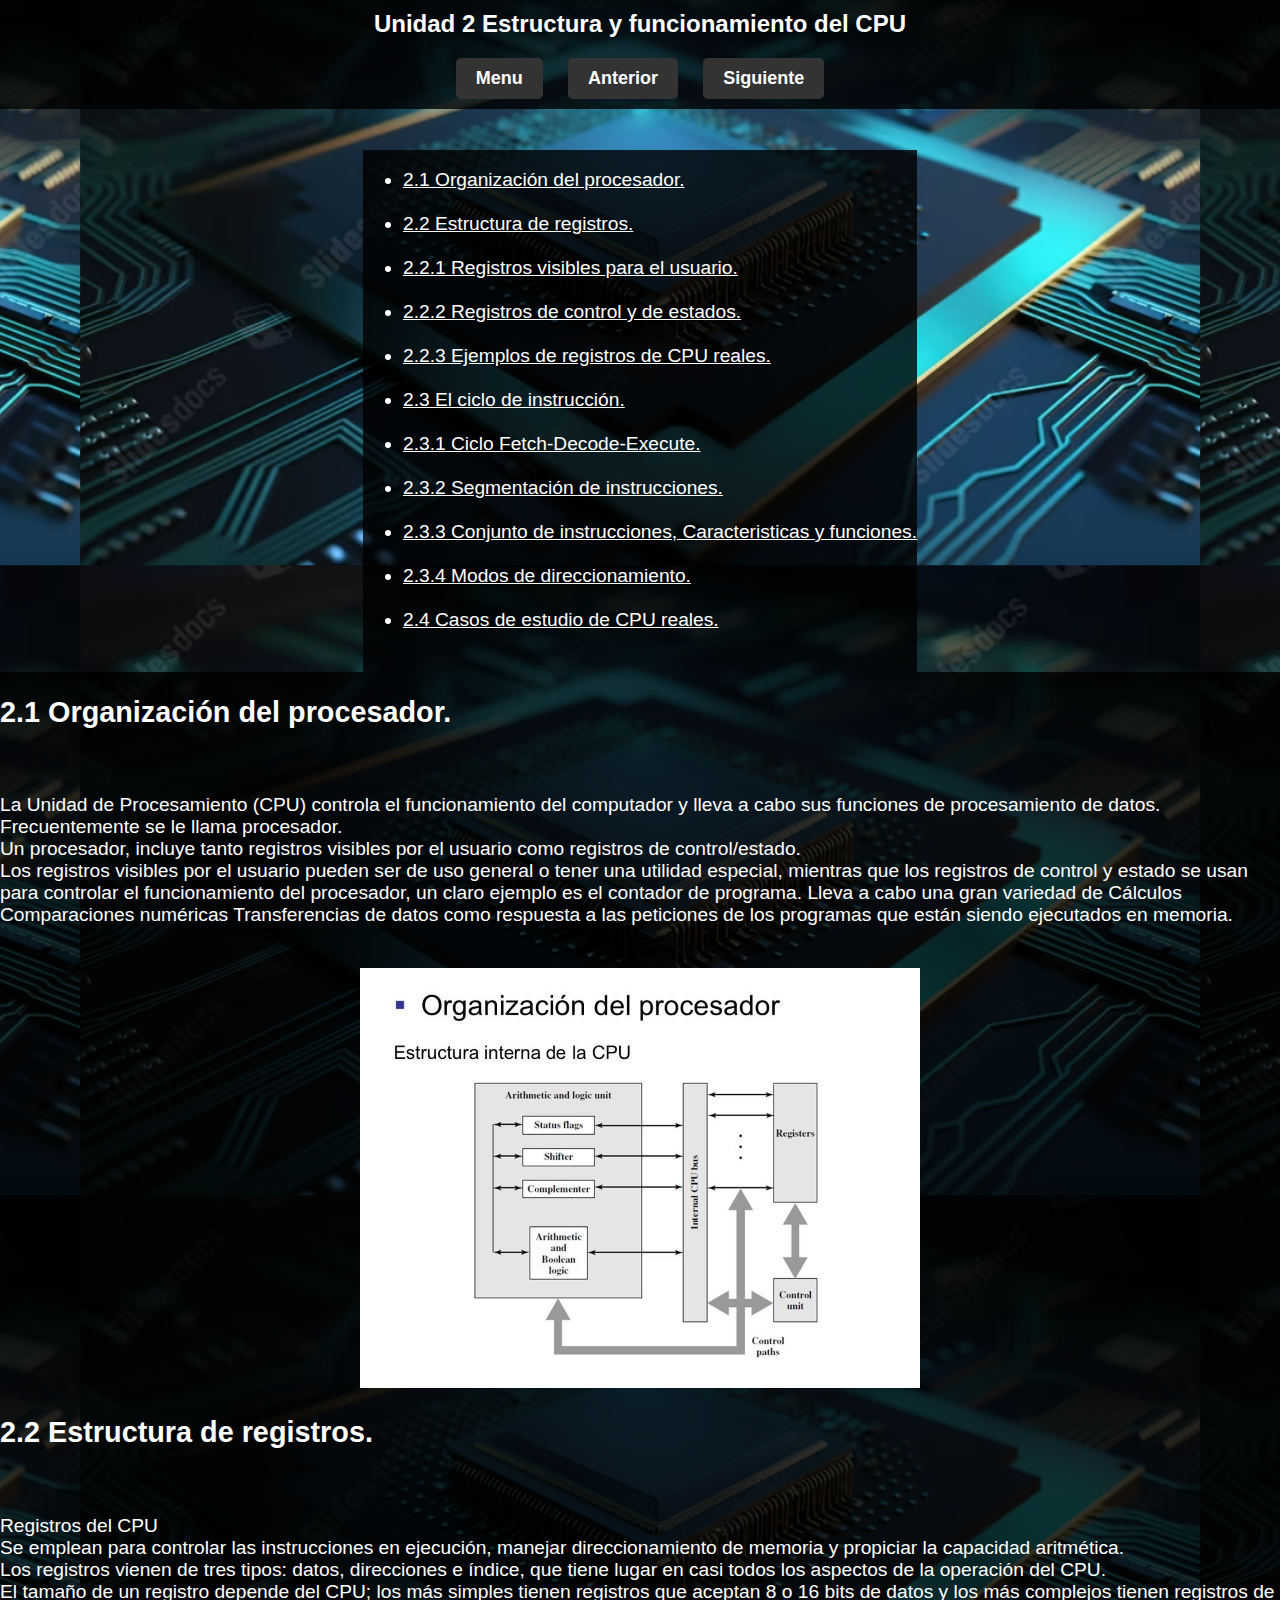
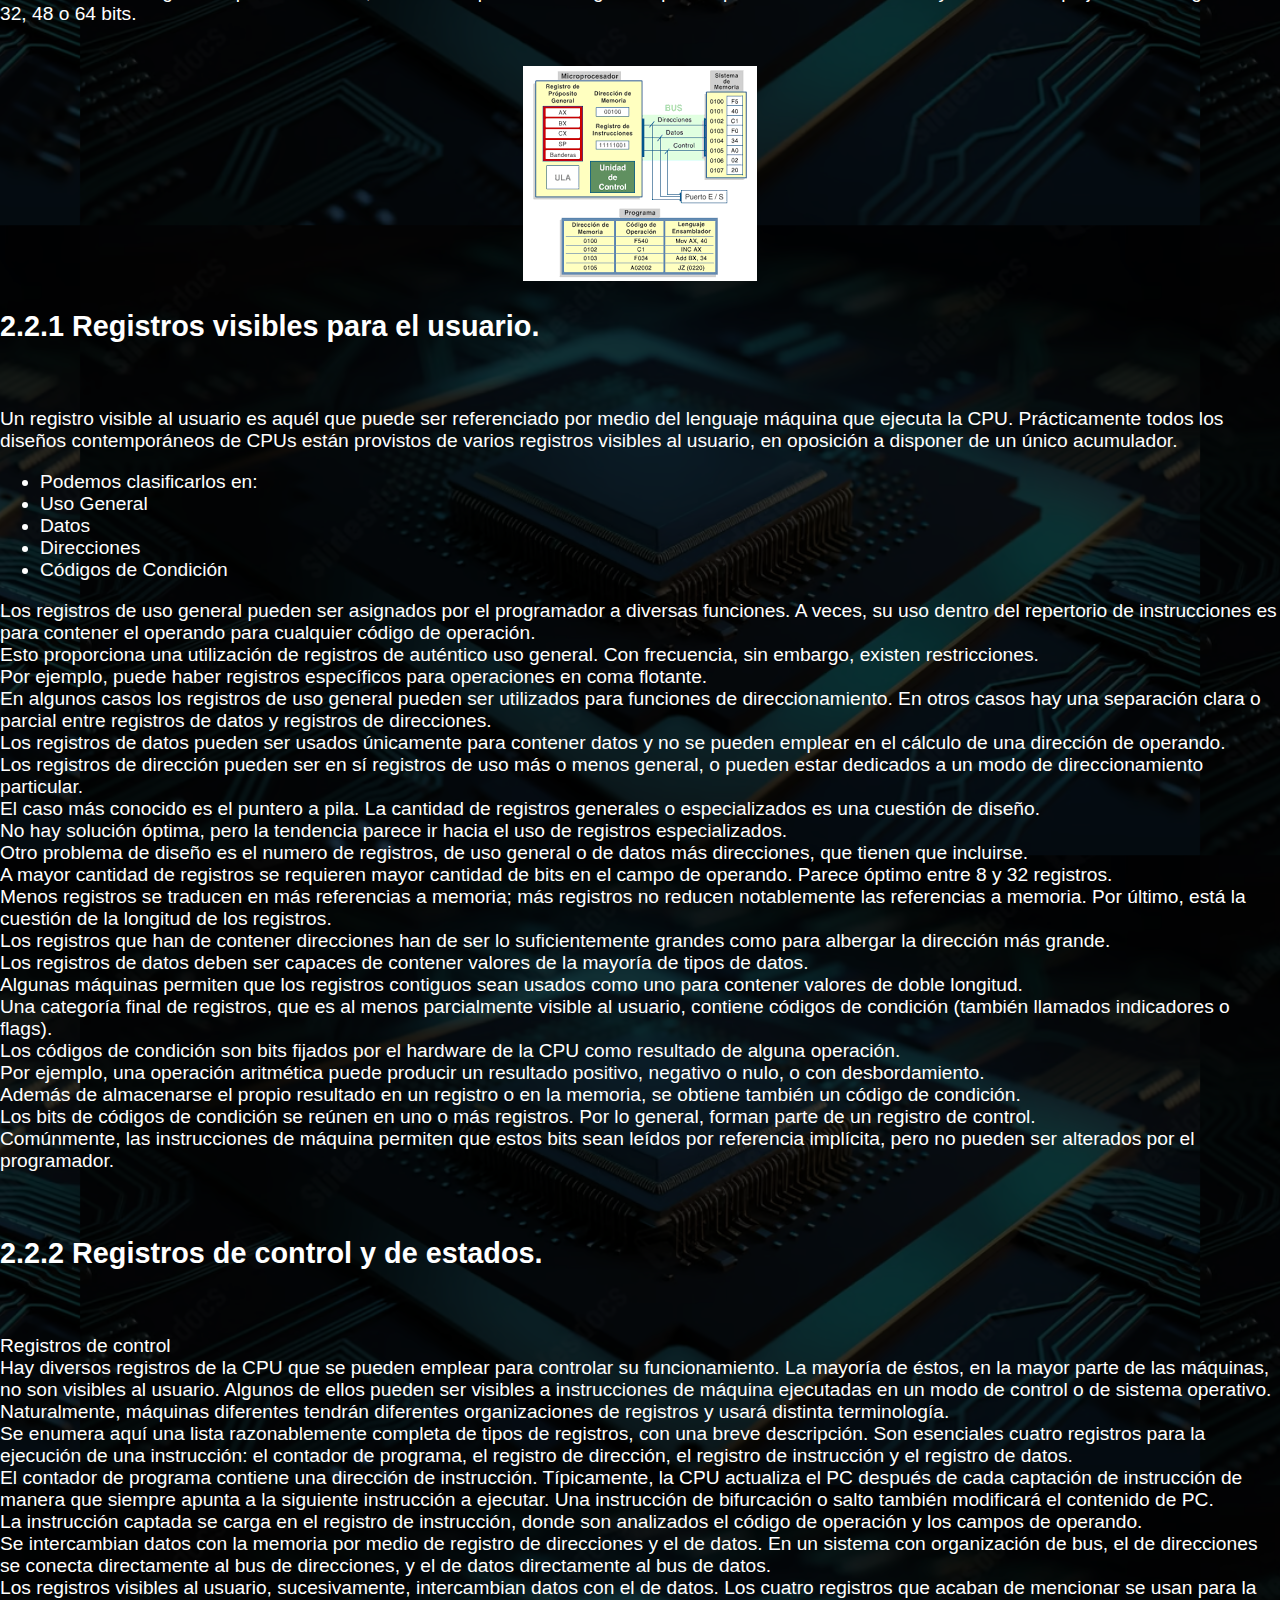
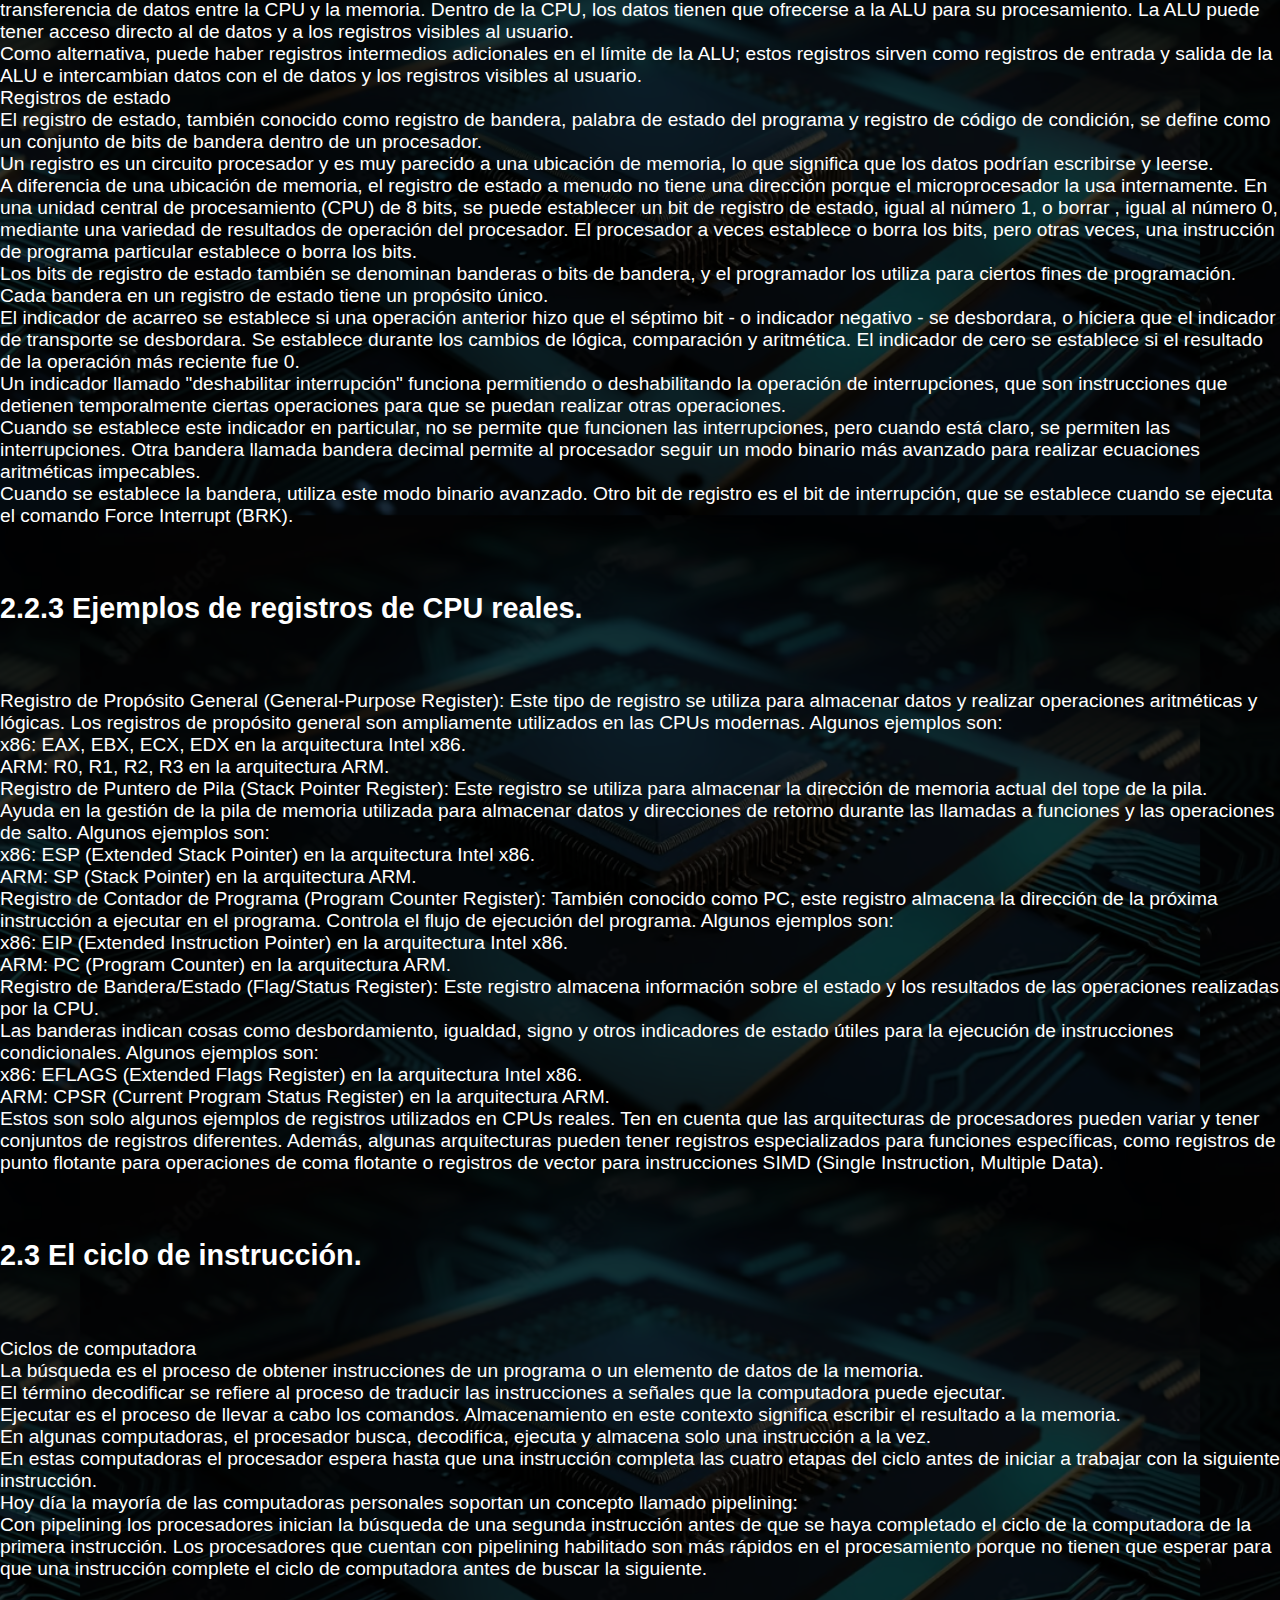
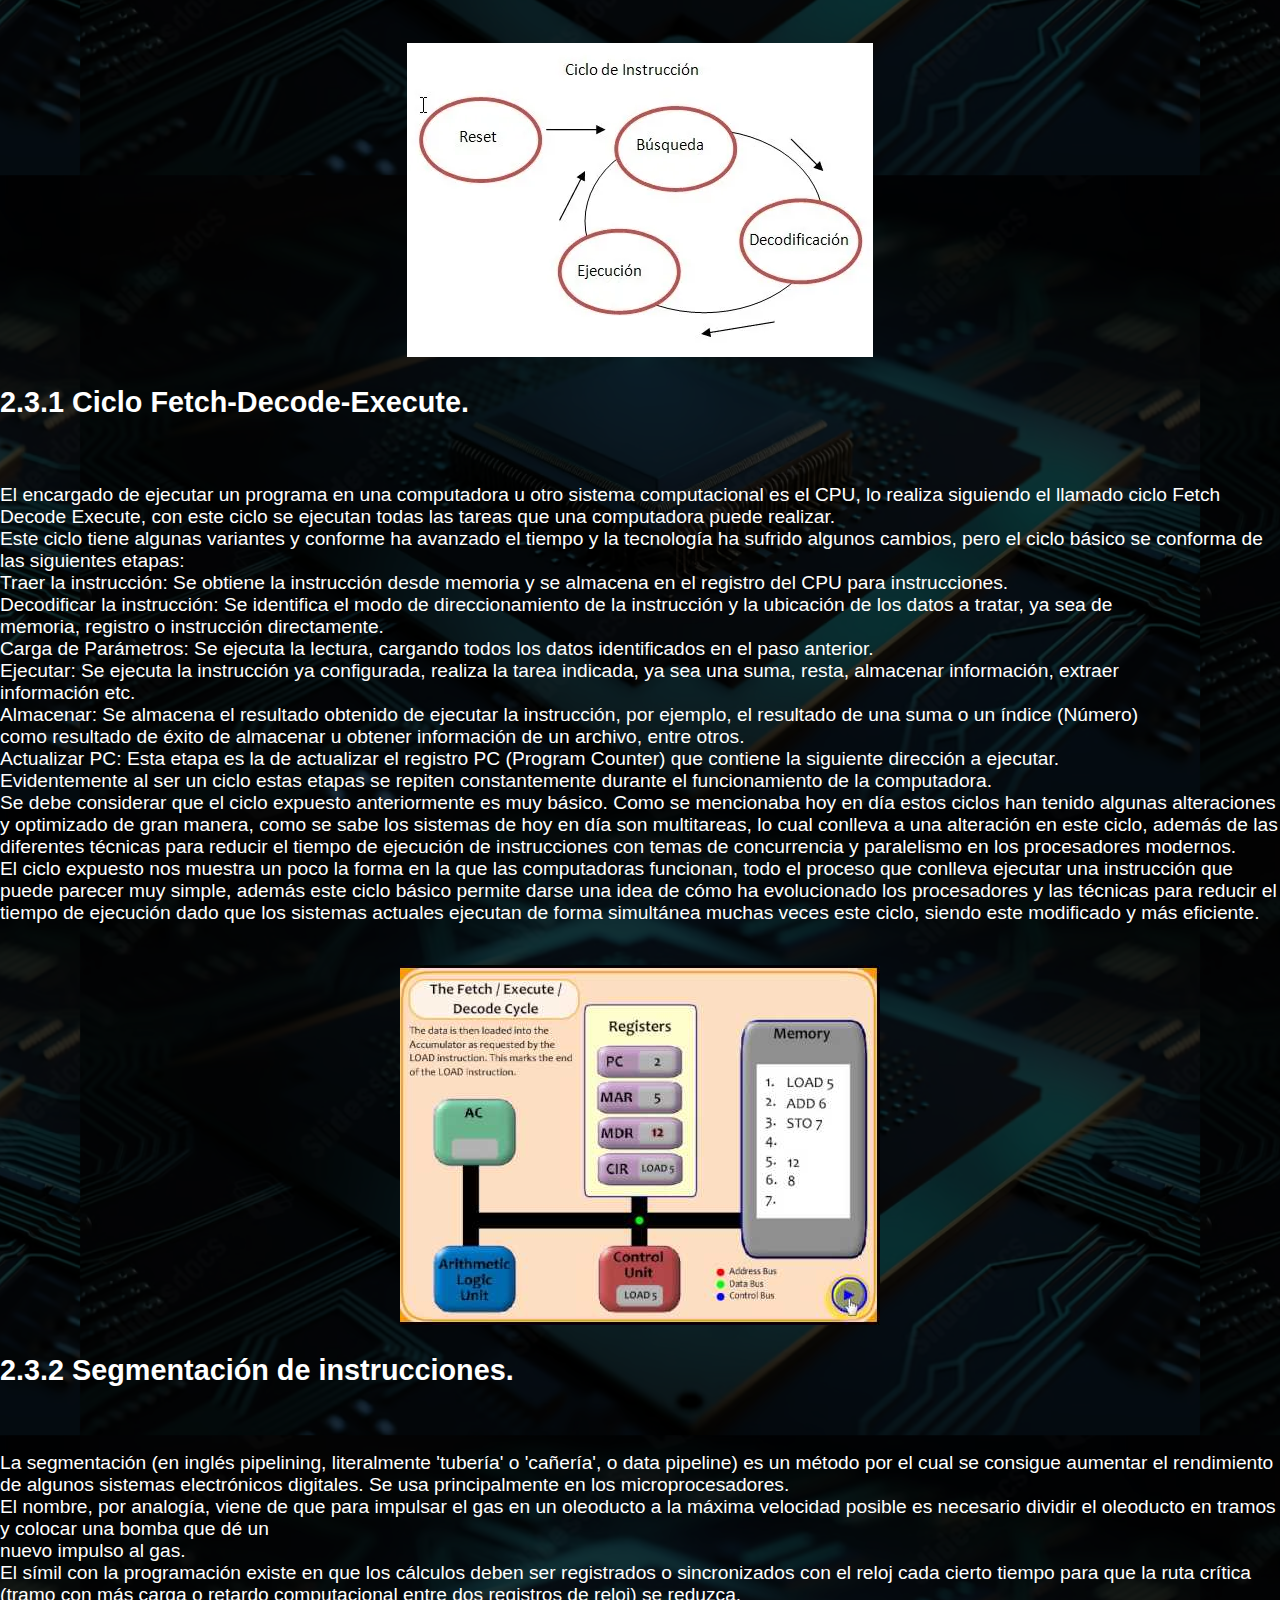
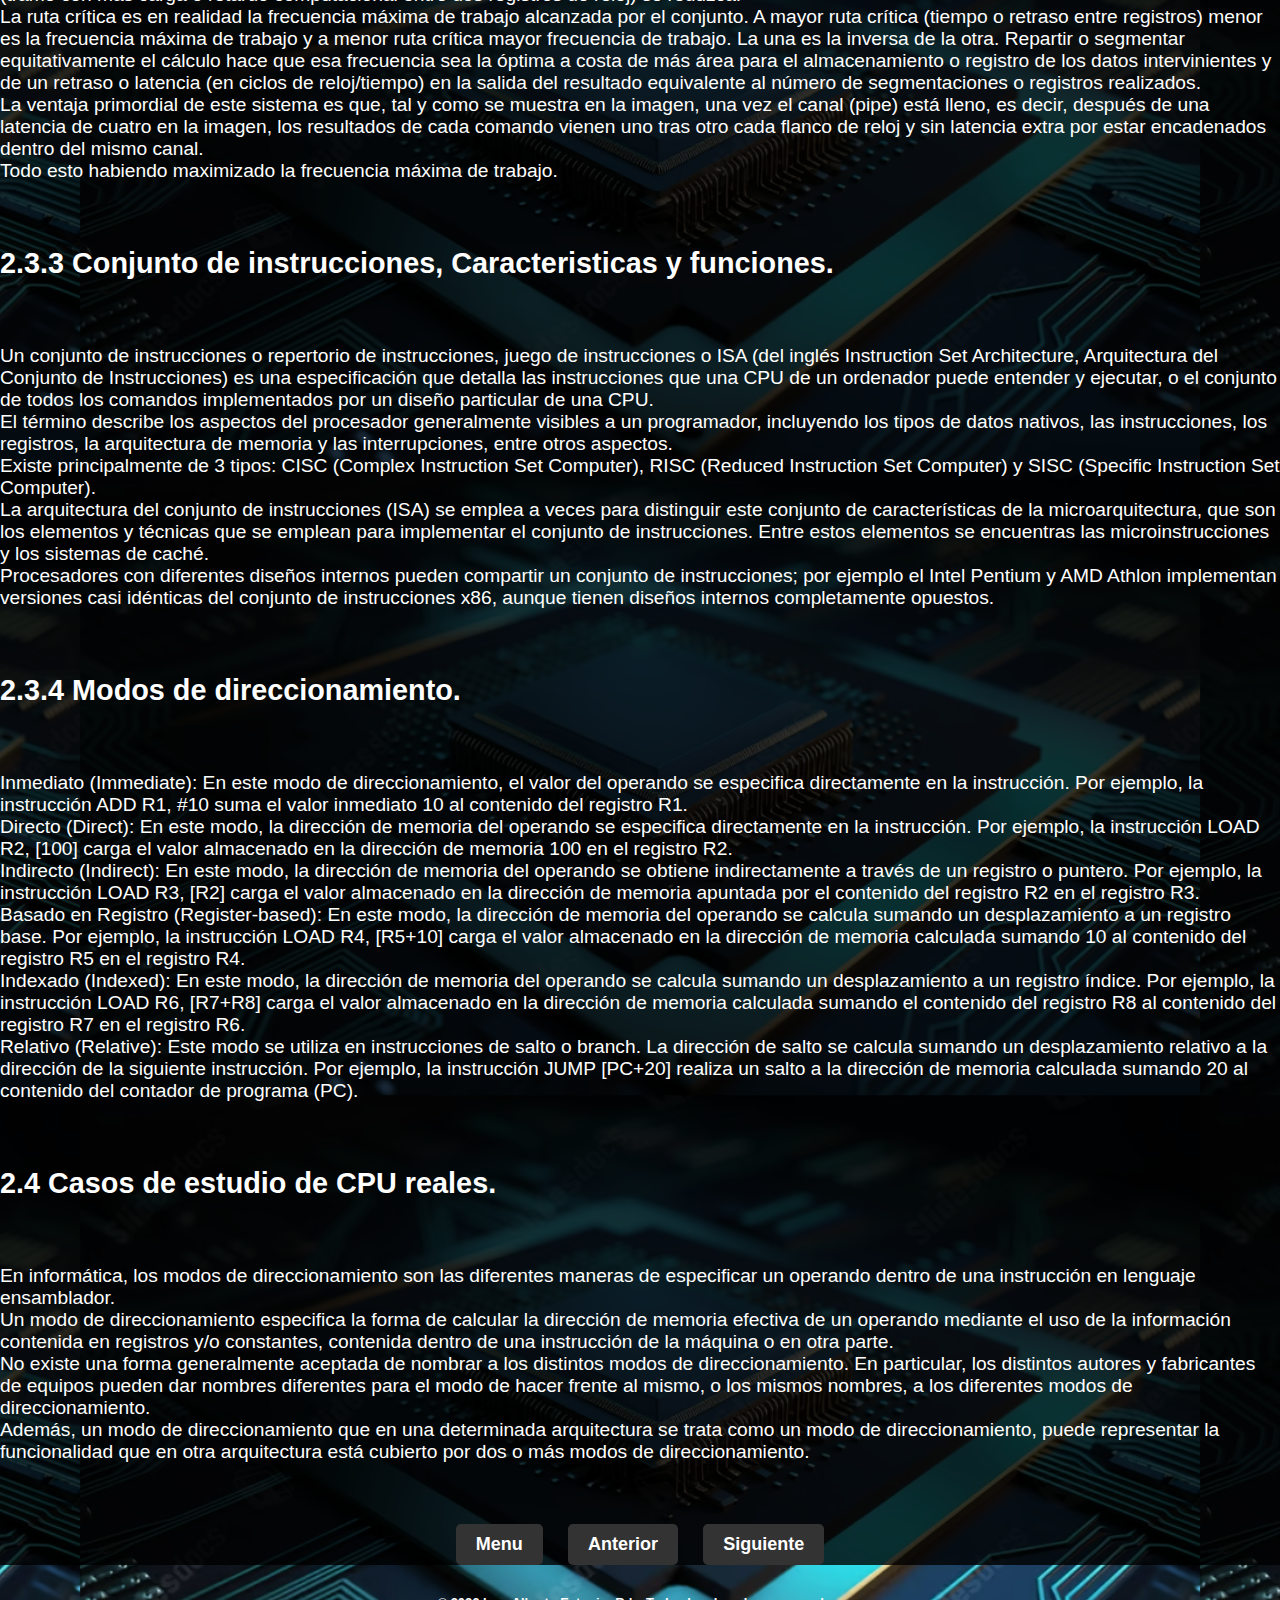
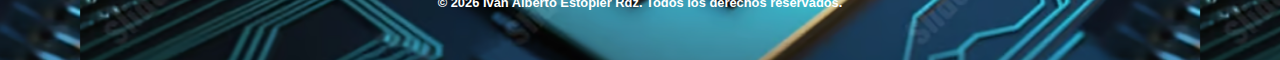
<file: HTML/Unidad2.html>
<!DOCTYPE html>
<html>
<head>
  <title>Unidad 2</title>
  <link rel="stylesheet" href="../CSS/style.css">
</head>
<body>
  <header>
    <h1>Unidad 2 Estructura y funcionamiento del CPU</h1>
     <div class="buttons">
        <button onclick="window.location.href = '../index.html';">Menu</button>
        <button onclick="window.location.href = 'Unidad1.html';">Anterior</button>
        <button onclick="window.location.href = 'Unidad3.html';">Siguiente</button>
      </div>
    </div>
  </header>
  <div class="container">
    <div class="index">
      <ul>
        <li><a href="#2.1 Organización del procesador.">2.1 Organización del procesador.</a></li><br>
        <li><a href="#2.2 Estructura de registros.">2.2 Estructura de registros.</a></li><br>
        <li><a href="#2.2.1 Registros visibles para el usuario.">2.2.1 Registros visibles para el usuario.</a></li><br>
        <li><a href="#2.2.2 Registros de control y de estados.">2.2.2 Registros de control y de estados.</a></li><br>
        <li><a href="#2.2.3 Ejemplos de registros de CPU reales.">2.2.3 Ejemplos de registros de CPU reales.</a></li><br>
        <li><a href="#2.3 El ciclo de instrucción.">2.3 El ciclo de instrucción.</a></li><br>
        <li><a href="#2.3.1 Ciclo Fetch-Decode-Execute.">2.3.1 Ciclo Fetch-Decode-Execute.</a></li><br>
        <li><a href="#2.3.2 Segmentación de instrucciones.">2.3.2 Segmentación de instrucciones.</a></li><br>
        <li><a href="#2.3.3 Conjunto de instrucciones, Caracteristicas y funciones.">2.3.3 Conjunto de instrucciones, Caracteristicas y funciones.</a></li><br>
        <li><a href="#2.3.4 Modos de direccionamiento.">2.3.4 Modos de direccionamiento.</a></li><br>
        <li><a href="#2.4 Casos de estudio de CPU reales.">2.4 Casos de estudio de CPU reales.</a></li><br>
      </ul>
    </div>
    <div class="info">
      <h2 id="2.1 Organización del procesador.">2.1 Organización del procesador.</h2><br>
      <p>La Unidad de Procesamiento (CPU) controla el funcionamiento del computador y lleva a cabo sus funciones de procesamiento de 
        datos. Frecuentemente se le llama procesador.<br>
        Un procesador, incluye tanto registros visibles por el usuario como registros de control/estado.<br>
        Los registros visibles por el usuario pueden ser de uso general o tener una utilidad especial, mientras que los registros de control y estado se usan para controlar el funcionamiento del procesador, un claro ejemplo es el contador de programa.
        Lleva a cabo una gran variedad de Cálculos Comparaciones numéricas Transferencias de datos como respuesta a las peticiones de los programas que están siendo ejecutados en memoria.<br>
      </p><br>
      <div class="center">
              <img src="../Media/Img/Org.jpg">
      </div>
      <h2 id="2.2 Estructura de registros.">2.2 Estructura de registros.</h2><br>
      <p>Registros del CPU<br>
        Se emplean para controlar las instrucciones en ejecución, manejar direccionamiento de memoria y propiciar la capacidad aritmética.<br>
        Los registros vienen de tres tipos: datos, direcciones e índice, que tiene lugar en casi todos los aspectos de la operación del CPU.<br>
        El tamaño de un registro depende del CPU; los más simples tienen registros que aceptan 8 o 16 bits de datos y los más complejos tienen registros de 32, 48 o 64 bits.<br>
      </p><br>
      <div class="center">
              <img src="../Media/Img/Estruc.png">
      </div>
      <h2 id="2.2.1 Registros visibles para el usuario.">2.2.1 Registros visibles para el usuario.</h2><br>
      <p>Un registro visible al usuario es aquél que puede ser referenciado por medio del lenguaje máquina que ejecuta la CPU. Prácticamente todos los diseños contemporáneos de CPUs están provistos de varios registros visibles al usuario, en oposición a disponer de un único acumulador.<br>
      <ul>
      <li>Podemos clasificarlos en:<br></li>
      <li>Uso General<br></li>
      <li>Datos<br></li>
      <li>Direcciones<br></li>
      <li>Códigos de Condición<br></li>
    </ul>
      Los registros de uso general pueden ser asignados por el programador a diversas funciones. A veces, su uso dentro del repertorio de instrucciones es para contener el operando para cualquier código de operación.<br>
      Esto proporciona una utilización de registros de auténtico uso general. Con frecuencia, sin embargo, existen restricciones. <br>
      Por ejemplo, puede haber registros específicos para operaciones en coma flotante.<br>
      En algunos casos los registros de uso general pueden ser utilizados para funciones de direccionamiento. En otros casos hay una separación clara o parcial entre registros de datos y registros de direcciones.<br>
      Los registros de datos pueden ser usados únicamente para contener datos y no se pueden emplear en el cálculo de una dirección de operando.<br>
      Los registros de dirección pueden ser en sí registros de uso más o menos general, o pueden estar dedicados a un modo de direccionamiento particular. <br>
      El caso más conocido es el puntero a pila. La cantidad de registros generales o especializados es una cuestión de diseño. <br>
      No hay solución óptima, pero la tendencia parece ir hacia el uso de registros especializados.<br>
      Otro problema de diseño es el numero de registros, de uso general o de datos más direcciones, que tienen que incluirse.<br>
      A mayor cantidad de registros se requieren mayor cantidad de bits en el campo de operando. Parece óptimo entre 8 y 32 registros. <br>
      Menos registros se traducen en más referencias a memoria; más registros no reducen notablemente las referencias a memoria. Por último, está la cuestión de la longitud de los registros.<br>
      Los registros que han de contener direcciones han de ser lo suficientemente grandes como para albergar la dirección más grande. <br>
      Los registros de datos deben ser capaces de contener valores de la mayoría de tipos de datos.<br>
      Algunas máquinas permiten que los registros contiguos sean usados como uno para contener valores de doble longitud.<br>
      Una categoría final de registros, que es al menos parcialmente visible al usuario, contiene códigos de condición (también llamados indicadores o flags).<br>
      Los códigos de condición son bits fijados por el hardware de la CPU como resultado de alguna operación. <br>
      Por ejemplo, una operación aritmética puede producir un resultado positivo, negativo o nulo, o con desbordamiento. <br>
      Además de almacenarse el propio resultado en un registro o en la memoria, se obtiene también un código de condición.<br>
      Los bits de códigos de condición se reúnen en uno o más registros. Por lo general, forman parte de un registro de control.<br>
      Comúnmente, las instrucciones de máquina permiten que estos bits sean leídos por referencia implícita, pero no pueden ser alterados por el programador.<br>
    </p><br>
      <h2 id="2.2.2 Registros de control y de estados.">2.2.2 Registros de control y de estados.</h2><br>
      <p>Registros de control<br>
        Hay diversos registros de la CPU que se pueden emplear para controlar su funcionamiento. La mayoría de éstos, en la mayor parte de las máquinas, no son visibles al usuario. Algunos de ellos pueden ser visibles a instrucciones de máquina ejecutadas en un modo de control o de sistema operativo.<br>
        Naturalmente, máquinas diferentes tendrán diferentes organizaciones de registros y usará distinta terminología. <br>
        Se enumera aquí una lista razonablemente completa de tipos de registros, con una breve descripción. Son esenciales cuatro registros para la ejecución de una instrucción: el contador de programa, el registro de dirección, el registro de instrucción y el registro de datos.<br>
        El contador de programa contiene una dirección de instrucción. Típicamente, la CPU actualiza el PC después de cada captación de instrucción de manera que siempre apunta a la siguiente instrucción a ejecutar. Una instrucción de bifurcación o salto también modificará el contenido de PC. <br>
        La instrucción captada se carga en el registro de instrucción, donde son analizados el código de operación y los campos de operando.<br>
        Se intercambian datos con la memoria por medio de registro de direcciones y el de datos. En un sistema con organización de bus, el de direcciones se conecta directamente al bus de direcciones, y el de datos directamente al bus de datos.<br>
        Los registros visibles al usuario, sucesivamente, intercambian datos con el de datos. Los cuatro registros que acaban de mencionar se usan para la transferencia de datos entre la CPU y la memoria. Dentro de la CPU, los datos tienen que ofrecerse a la ALU para su procesamiento. La ALU puede tener acceso directo al de datos y a los registros visibles al usuario. <br>
        Como alternativa, puede haber registros intermedios adicionales en el límite de la ALU; estos registros sirven como registros de entrada y salida de la ALU e intercambian datos con el de datos y los registros visibles al usuario.<br>
        Registros de estado<br>
        El registro de estado, también conocido como registro de bandera, palabra de estado del programa y registro de código de condición, se define como un conjunto de bits de bandera dentro de un procesador.<br>
        Un registro es un circuito procesador y es muy parecido a una ubicación de memoria, lo que significa que los datos podrían escribirse y leerse. <br>
        A diferencia de una ubicación de memoria, el registro de estado a menudo no tiene una dirección porque el microprocesador la usa internamente. En una unidad central de procesamiento (CPU) de 8 bits, se puede establecer un bit de registro de estado, igual al número 1, o borrar , igual al número 0, mediante una variedad de resultados de operación del procesador. El procesador a veces establece o borra los bits, pero otras veces, una instrucción de programa particular establece o borra los bits.<br>
        Los bits de registro de estado también se denominan banderas o bits de bandera, y el programador los utiliza para ciertos fines de programación. <br>
        Cada bandera en un registro de estado tiene un propósito único.<br>
        El indicador de acarreo se establece si una operación anterior hizo que el séptimo bit - o indicador negativo - se desbordara, o hiciera que el indicador de transporte se desbordara. Se establece durante los cambios de lógica, comparación y aritmética. El indicador de cero se establece si el resultado de la operación más reciente fue 0.<br>
        Un indicador llamado "deshabilitar interrupción" funciona permitiendo o deshabilitando la operación de interrupciones, que son instrucciones que detienen temporalmente ciertas operaciones para que se puedan realizar otras operaciones. <br>
        Cuando se establece este indicador en particular, no se permite que funcionen las interrupciones, pero cuando está claro, se permiten las interrupciones. Otra bandera llamada bandera decimal permite al procesador seguir un modo binario más avanzado para realizar ecuaciones aritméticas impecables. <br>
        Cuando se establece la bandera, utiliza este modo binario avanzado. Otro bit de registro es el bit de interrupción, que se establece cuando se ejecuta el comando Force Interrupt (BRK).<br>
      </p><br>
      <h2 id="2.2.3 Ejemplos de registros de CPU reales.">2.2.3 Ejemplos de registros de CPU reales.</h2><br>
      <p>Registro de Propósito General (General-Purpose Register): Este tipo de registro se utiliza para almacenar datos y realizar operaciones aritméticas y lógicas. Los registros de propósito general son ampliamente utilizados en las CPUs modernas. Algunos ejemplos son:<br>
      x86: EAX, EBX, ECX, EDX en la arquitectura Intel x86.<br>
      ARM: R0, R1, R2, R3 en la arquitectura ARM.<br>
      Registro de Puntero de Pila (Stack Pointer Register): Este registro se utiliza para almacenar la dirección de memoria actual del tope de la pila. <br>
      Ayuda en la gestión de la pila de memoria utilizada para almacenar datos y direcciones de retorno durante las llamadas a funciones y las operaciones de salto. Algunos ejemplos son:<br>
      x86: ESP (Extended Stack Pointer) en la arquitectura Intel x86.<br>
      ARM: SP (Stack Pointer) en la arquitectura ARM.<br>
      Registro de Contador de Programa (Program Counter Register): También conocido como PC, este registro almacena la dirección de la próxima instrucción a ejecutar en el programa. Controla el flujo de ejecución del programa. Algunos ejemplos son:<br>
      x86: EIP (Extended Instruction Pointer) en la arquitectura Intel x86.<br>
      ARM: PC (Program Counter) en la arquitectura ARM.<br>
      Registro de Bandera/Estado (Flag/Status Register): Este registro almacena información sobre el estado y los resultados de las operaciones realizadas por la CPU. <br>
      Las banderas indican cosas como desbordamiento, igualdad, signo y otros indicadores de estado útiles para la ejecución de instrucciones condicionales. Algunos ejemplos son:<br>
      x86: EFLAGS (Extended Flags Register) en la arquitectura Intel x86.<br>
      ARM: CPSR (Current Program Status Register) en la arquitectura ARM.<br>
      Estos son solo algunos ejemplos de registros utilizados en CPUs reales. Ten en cuenta que las arquitecturas de procesadores pueden variar y tener conjuntos de registros diferentes. Además, algunas arquitecturas pueden tener registros especializados para funciones específicas, como registros de punto flotante para operaciones de coma flotante o registros de vector para instrucciones SIMD (Single Instruction, Multiple Data).</p><br>
      <h2 id="2.3 El ciclo de instrucción.">2.3 El ciclo de instrucción.</h2><br>
      <p>Ciclos de computadora<br>
        La búsqueda es el proceso de obtener instrucciones de un programa o un elemento de datos de la memoria. <br>
        El término decodificar se refiere al proceso de traducir las instrucciones a señales que la computadora puede ejecutar.<br>
        Ejecutar es el proceso de llevar a cabo los comandos. Almacenamiento en este contexto significa escribir el resultado a la memoria.<br>
        En algunas computadoras, el procesador busca, decodifica, ejecuta y almacena solo una instrucción a la vez. <br>
        En estas computadoras el procesador espera hasta que una instrucción completa las cuatro etapas del ciclo antes de iniciar a trabajar con la siguiente instrucción.<br>
        Hoy día la mayoría de las computadoras personales soportan un concepto llamado pipelining:<br>
        Con pipelining los procesadores inician la búsqueda de una segunda instrucción antes de que se haya completado el ciclo de la computadora de la primera instrucción. Los procesadores que cuentan con pipelining habilitado son más rápidos en el procesamiento porque no tienen que esperar para que una instrucción complete el ciclo de computadora antes de buscar la siguiente.<br>
      </p><br>
<br>
<div class="center">
              <img src="../Media/Img/Ciclo.webp">
      </div>
      <h2 id="2.3.1 Ciclo Fetch-Decode-Execute.">2.3.1 Ciclo Fetch-Decode-Execute.</h2><br>
      <p>El encargado de ejecutar un programa en una computadora u otro sistema computacional es el CPU, lo realiza siguiendo el llamado ciclo Fetch Decode Execute, con este ciclo se ejecutan todas las tareas que una computadora puede realizar.<br>
      Este ciclo tiene algunas variantes y conforme ha avanzado el tiempo y la tecnología ha sufrido algunos cambios, pero el ciclo básico se conforma de las siguientes etapas:<br>
      Traer la instrucción: Se obtiene la instrucción desde memoria y se almacena en el registro del CPU para instrucciones.<br>
      Decodificar la instrucción: Se identifica el modo de direccionamiento de la instrucción y la ubicación de los datos a tratar, ya sea de<br>
      memoria, registro o instrucción directamente.<br>
      Carga de Parámetros: Se ejecuta la lectura, cargando todos los datos identificados en el paso anterior.<br>
      Ejecutar: Se ejecuta la instrucción ya configurada, realiza la tarea indicada, ya sea una suma, resta, almacenar información, extraer<br>
      información etc.<br>
      Almacenar: Se almacena el resultado obtenido de ejecutar la instrucción, por ejemplo, el resultado de una suma o un índice (Número)<br>
      como resultado de éxito de almacenar u obtener información de un archivo, entre otros.<br>
      Actualizar PC: Esta etapa es la de actualizar el registro PC (Program Counter) que contiene la siguiente dirección a ejecutar.<br>
      Evidentemente al ser un ciclo estas etapas se repiten constantemente durante el funcionamiento de la computadora.<br>
      Se debe considerar que el ciclo expuesto anteriormente es muy básico. Como se mencionaba hoy en día estos ciclos han tenido algunas alteraciones y optimizado de gran manera, como se sabe los sistemas de hoy en día son multitareas, lo cual conlleva a una alteración en este ciclo, además de las diferentes técnicas para reducir el tiempo de ejecución de instrucciones con temas de concurrencia y paralelismo en los procesadores modernos.<br>
      El ciclo expuesto nos muestra un poco la forma en la que las computadoras funcionan, todo el proceso que conlleva ejecutar una instrucción que puede parecer muy simple, además este ciclo básico permite darse una idea de cómo ha evolucionado los procesadores y las técnicas para reducir el tiempo de ejecución dado que los sistemas actuales ejecutan de forma simultánea muchas veces este ciclo, siendo este modificado y más eficiente.<br>
      </p><br>
      <div class="center">
              <img src="../Media/Img/Fetch.jpg">
      </div>
      <h2 id="2.3.2 Segmentación de instrucciones.">2.3.2 Segmentación de instrucciones.</h2><br>
      <p>La segmentación (en inglés pipelining, literalmente 'tubería' o 'cañería', o data pipeline) es un método por el cual se consigue aumentar el rendimiento de algunos sistemas electrónicos digitales. Se usa principalmente en los microprocesadores.<br>
        El nombre, por analogía, viene de que para impulsar el gas en un oleoducto a la máxima velocidad posible es necesario dividir el oleoducto en tramos y colocar una bomba que dé un<br>
        nuevo impulso al gas.<br>
        El símil con la programación existe en que los cálculos deben ser registrados o sincronizados con el reloj cada cierto tiempo para que la ruta crítica (tramo con más carga o retardo computacional entre dos registros de reloj) se reduzca.<br>
        La ruta crítica es en realidad la frecuencia máxima de trabajo alcanzada por el conjunto. A mayor ruta crítica (tiempo o retraso entre registros) menor es la frecuencia máxima de trabajo y a menor ruta crítica mayor frecuencia de trabajo. La una es la inversa de la otra. Repartir o segmentar equitativamente el cálculo hace que esa frecuencia sea la óptima a costa de más área para el almacenamiento o registro de los datos intervinientes y de un retraso o latencia (en ciclos de reloj/tiempo) en la salida del resultado equivalente al número de segmentaciones o registros realizados.<br>
        La ventaja primordial de este sistema es que, tal y como se muestra en la imagen, una vez el canal (pipe) está lleno, es decir, después de una latencia de cuatro en la imagen, los resultados de cada comando vienen uno tras otro cada flanco de reloj y sin latencia extra por estar encadenados dentro del mismo canal. <br>
        Todo esto habiendo maximizado la frecuencia máxima de trabajo.<br>
      </p><br>
      <h2 id="2.3.3 Conjunto de instrucciones, Caracteristicas y funciones.">2.3.3 Conjunto de instrucciones, Caracteristicas y funciones.</h2><br>
      <p>Un conjunto de instrucciones o repertorio de instrucciones, juego de instrucciones o ISA (del inglés Instruction Set Architecture, Arquitectura del Conjunto de Instrucciones) es una especificación que detalla las instrucciones que una CPU de un ordenador puede entender y ejecutar, o el conjunto de todos los comandos implementados por un diseño particular de una CPU.<br>
      El término describe los aspectos del procesador generalmente visibles a un programador, incluyendo los tipos de datos nativos, las instrucciones, los registros, la arquitectura de memoria y las interrupciones, entre otros aspectos.<br>
      Existe principalmente de 3 tipos: CISC (Complex Instruction Set Computer), RISC (Reduced Instruction Set Computer) y SISC (Specific Instruction Set Computer).<br>
      La arquitectura del conjunto de instrucciones (ISA) se emplea a veces para distinguir este conjunto de características de la microarquitectura, que son los elementos y técnicas que se emplean para implementar el conjunto de instrucciones. Entre estos elementos se encuentras las microinstrucciones y los sistemas de caché.<br>
      Procesadores con diferentes diseños internos pueden compartir un conjunto de instrucciones; por ejemplo el Intel Pentium y AMD Athlon implementan versiones casi idénticas del conjunto de instrucciones x86, aunque tienen diseños internos completamente opuestos.<br>
      </p><br>
      <h2 id="2.3.4 Modos de direccionamiento.">2.3.4 Modos de direccionamiento.</h2><br>
      <p>Inmediato (Immediate): En este modo de direccionamiento, el valor del operando se especifica directamente en la instrucción. Por ejemplo, la instrucción ADD R1, #10 suma el valor inmediato 10 al contenido del registro R1.<br>
      Directo (Direct): En este modo, la dirección de memoria del operando se especifica directamente en la instrucción. Por ejemplo, la instrucción LOAD R2, [100] carga el valor almacenado en la dirección de memoria 100 en el registro R2.<br>
      Indirecto (Indirect): En este modo, la dirección de memoria del operando se obtiene indirectamente a través de un registro o puntero. Por ejemplo, la instrucción LOAD R3, [R2] carga el valor almacenado en la dirección de memoria apuntada por el contenido del registro R2 en el registro R3.<br>
      Basado en Registro (Register-based): En este modo, la dirección de memoria del operando se calcula sumando un desplazamiento a un registro base. Por ejemplo, la instrucción LOAD R4, [R5+10] carga el valor almacenado en la dirección de memoria calculada sumando 10 al contenido del registro R5 en el registro R4.<br>
      Indexado (Indexed): En este modo, la dirección de memoria del operando se calcula sumando un desplazamiento a un registro índice. Por ejemplo, la instrucción LOAD R6, [R7+R8] carga el valor almacenado en la dirección de memoria calculada sumando el contenido del registro R8 al contenido del registro R7 en el registro R6.<br>
      Relativo (Relative): Este modo se utiliza en instrucciones de salto o branch. La dirección de salto se calcula sumando un desplazamiento relativo a la dirección de la siguiente instrucción. Por ejemplo, la instrucción JUMP [PC+20] realiza un salto a la dirección de memoria calculada sumando 20 al contenido del contador de programa (PC).</p><br>
      <h2 id="2.4 Casos de estudio de CPU reales.">2.4 Casos de estudio de CPU reales.</h2><br>
      <p>En informática, los modos de direccionamiento son las diferentes maneras de especificar un operando dentro de una instrucción en lenguaje ensamblador.<br>
        Un modo de direccionamiento especifica la forma de calcular la dirección de memoria efectiva de un operando mediante el uso de la información contenida en registros y/o constantes, contenida dentro de una instrucción de la máquina o en otra parte.<br>
        No existe una forma generalmente aceptada de nombrar a los distintos modos de direccionamiento. En particular, los distintos autores y fabricantes de equipos pueden dar nombres diferentes para el modo de hacer frente al mismo, o los mismos nombres, a los diferentes modos de direccionamiento.<br>
        Además, un modo de direccionamiento que en una determinada arquitectura se trata como un modo de direccionamiento, puede representar la funcionalidad que en otra arquitectura está cubierto por dos o más modos de direccionamiento.<br>
      </p><br>
      <div class="buttons">
        <button onclick="window.location.href = '../index.html';">Menu</button>
        <button onclick="window.location.href = 'Unidad1.html';">Anterior</button>
        <button onclick="window.location.href = 'Unidad3.html';">Siguiente</button>
      </div>
  </div>
</body>
<!-- Pie de Página -->
  <footer>
    <h6>&copy; <span id="currentYear"></span> Ivan Alberto Estopier Rdz. Todos los derechos reservados.</h6>
  </footer>

  <script>
    // Configurar el año actual en el pie de página
    document.getElementById('currentYear').innerText = new Date().getFullYear();
  </script>
</html>
</file>
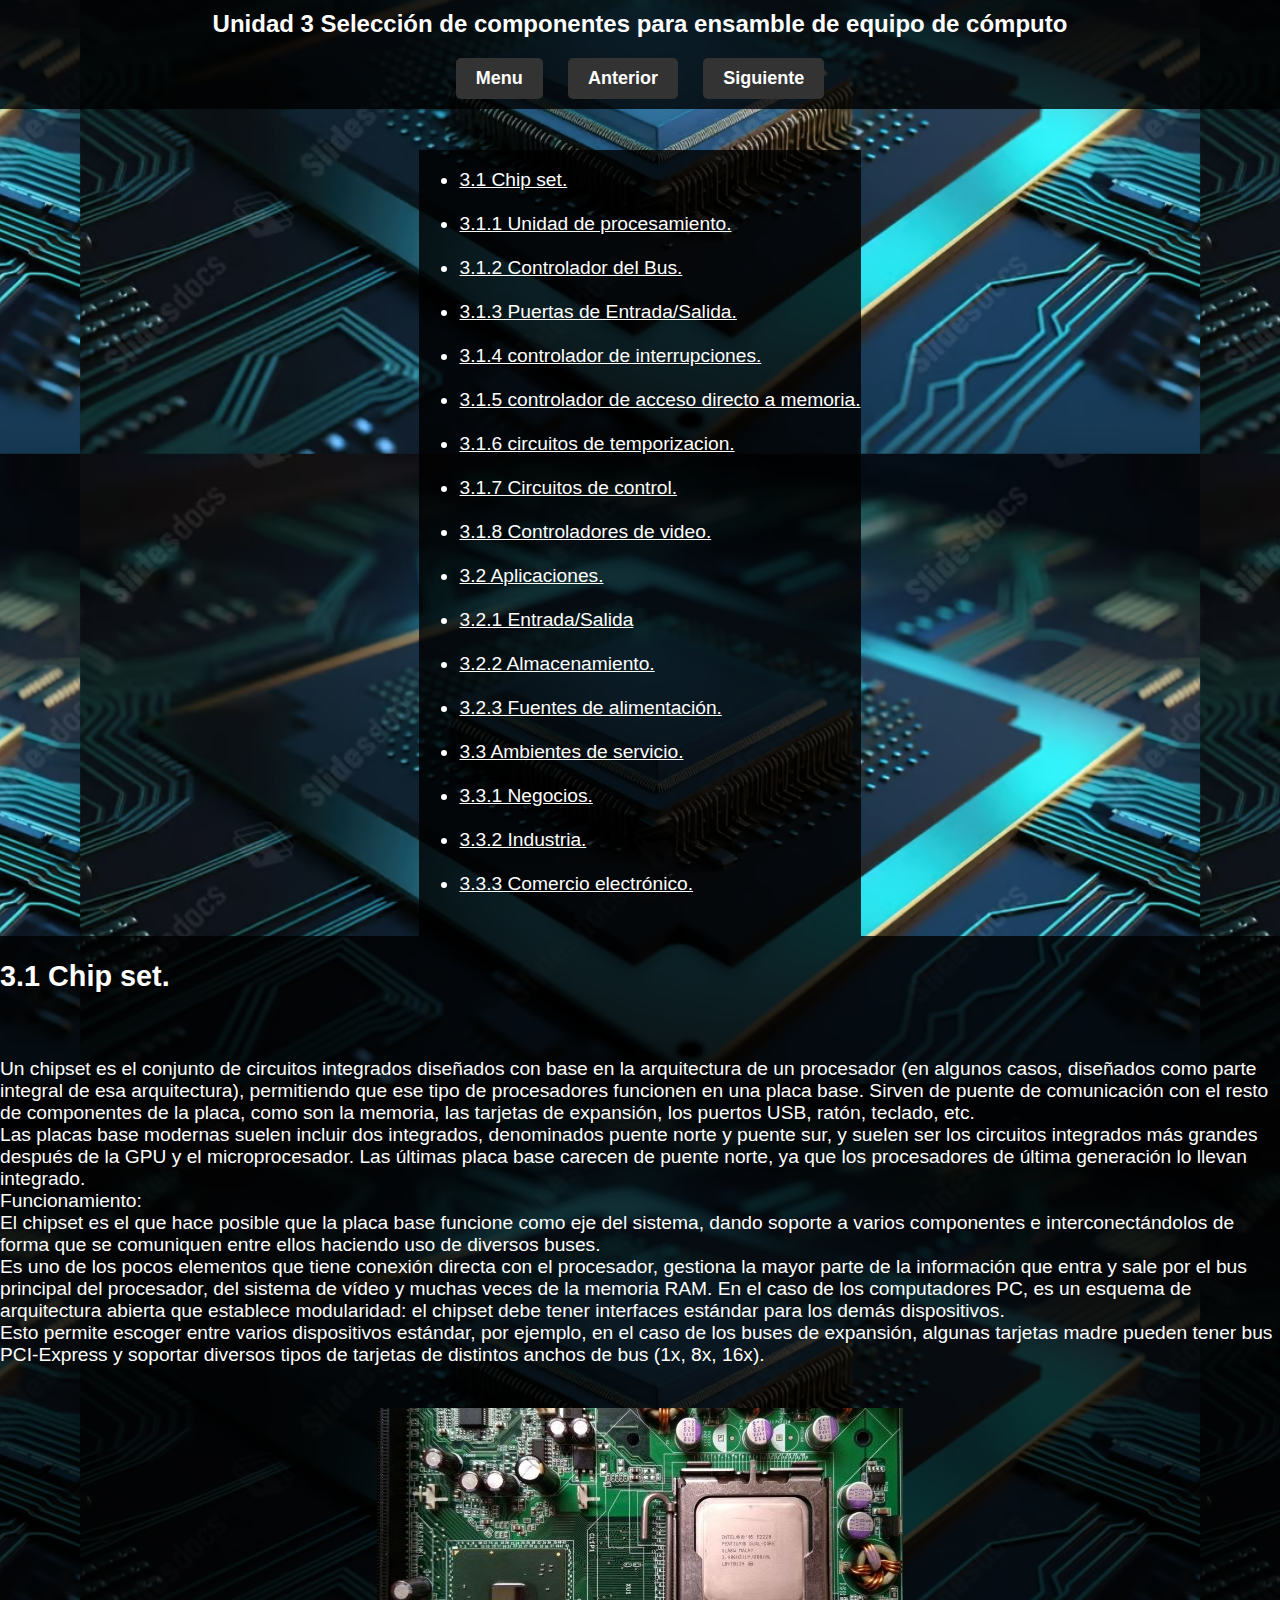
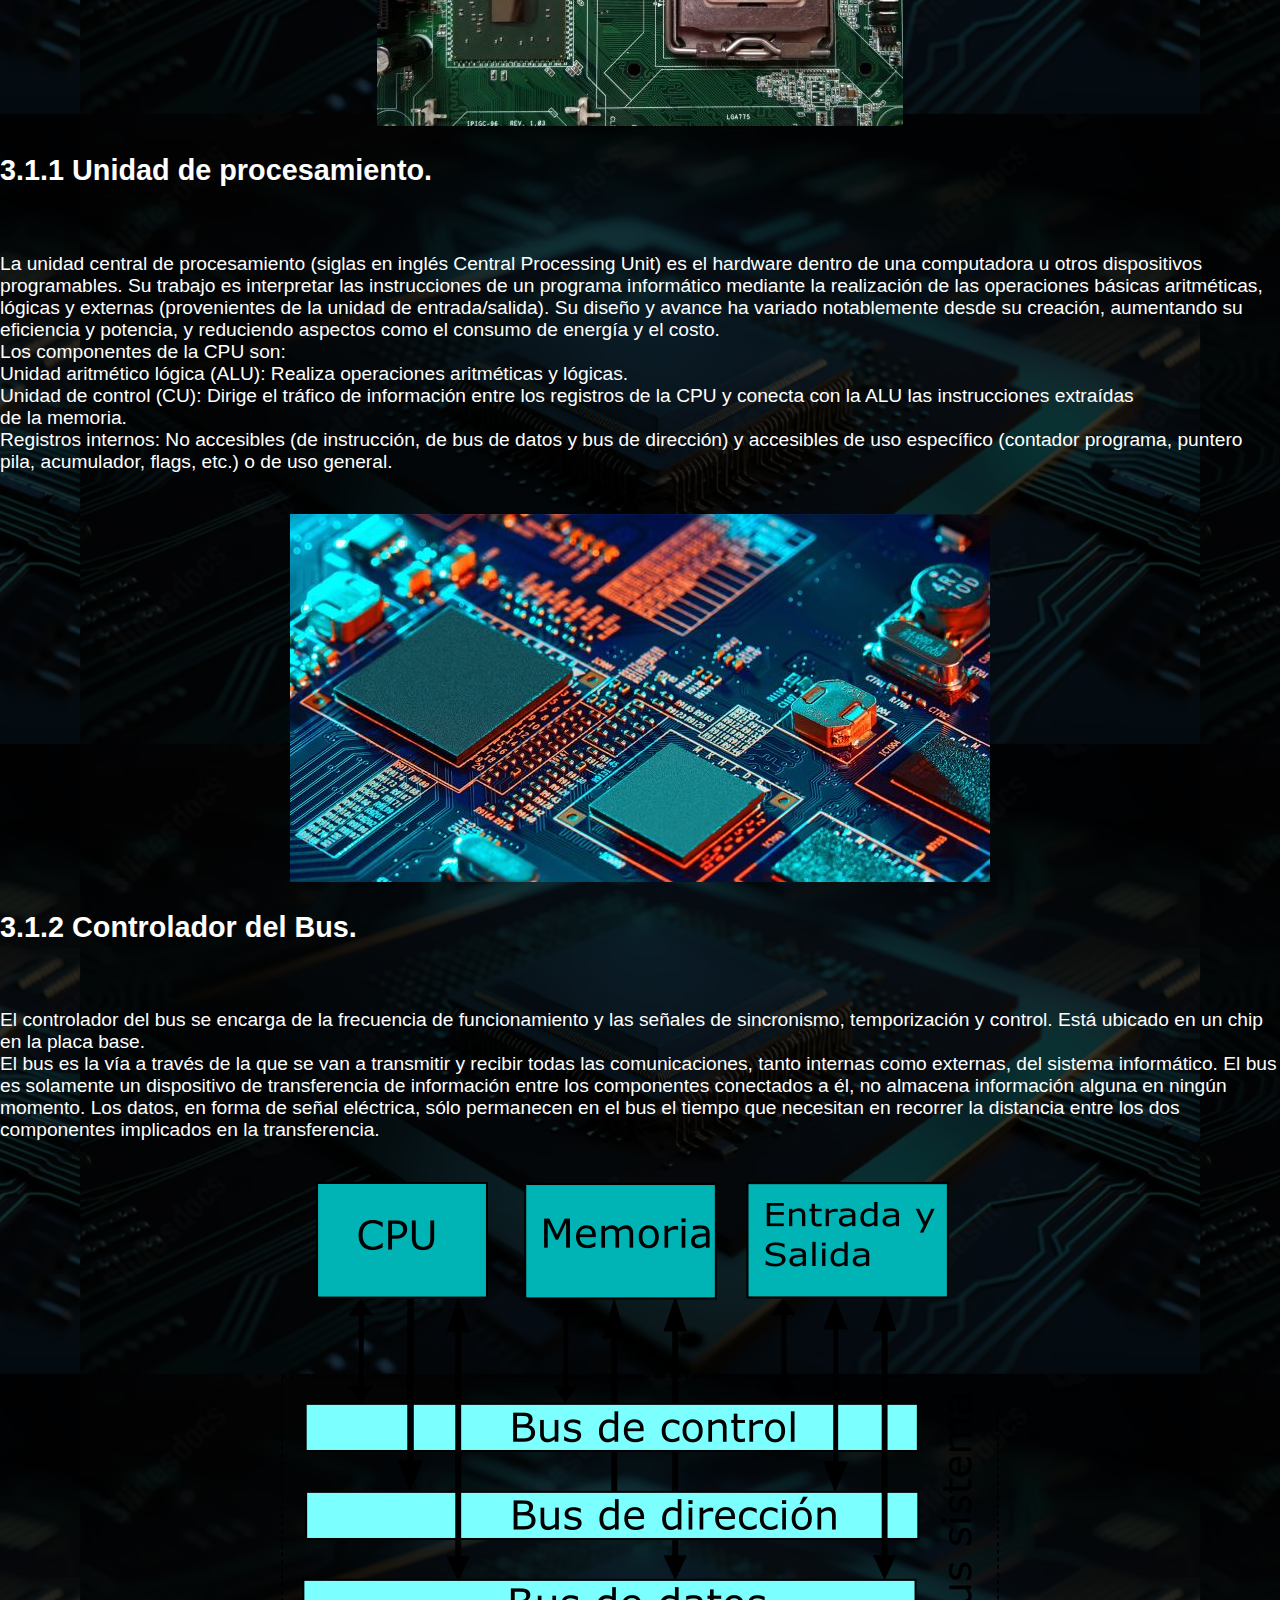
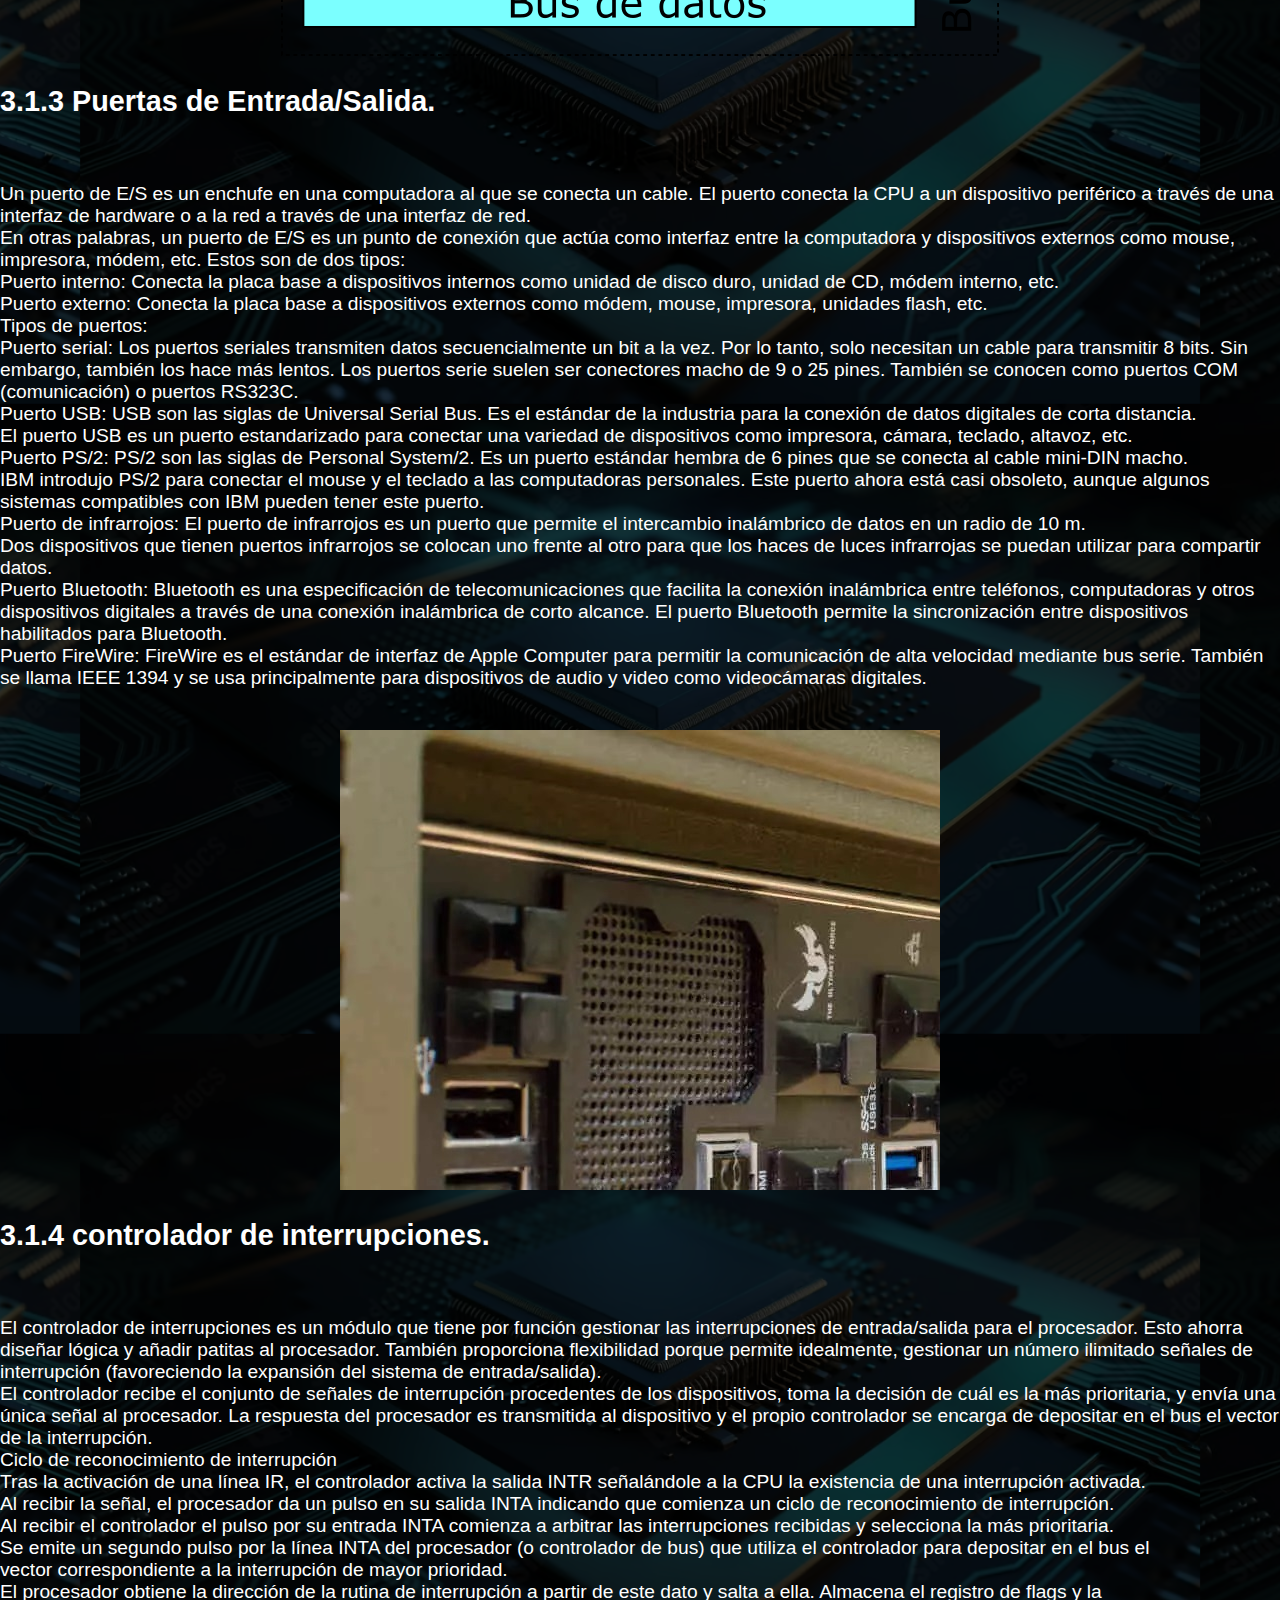
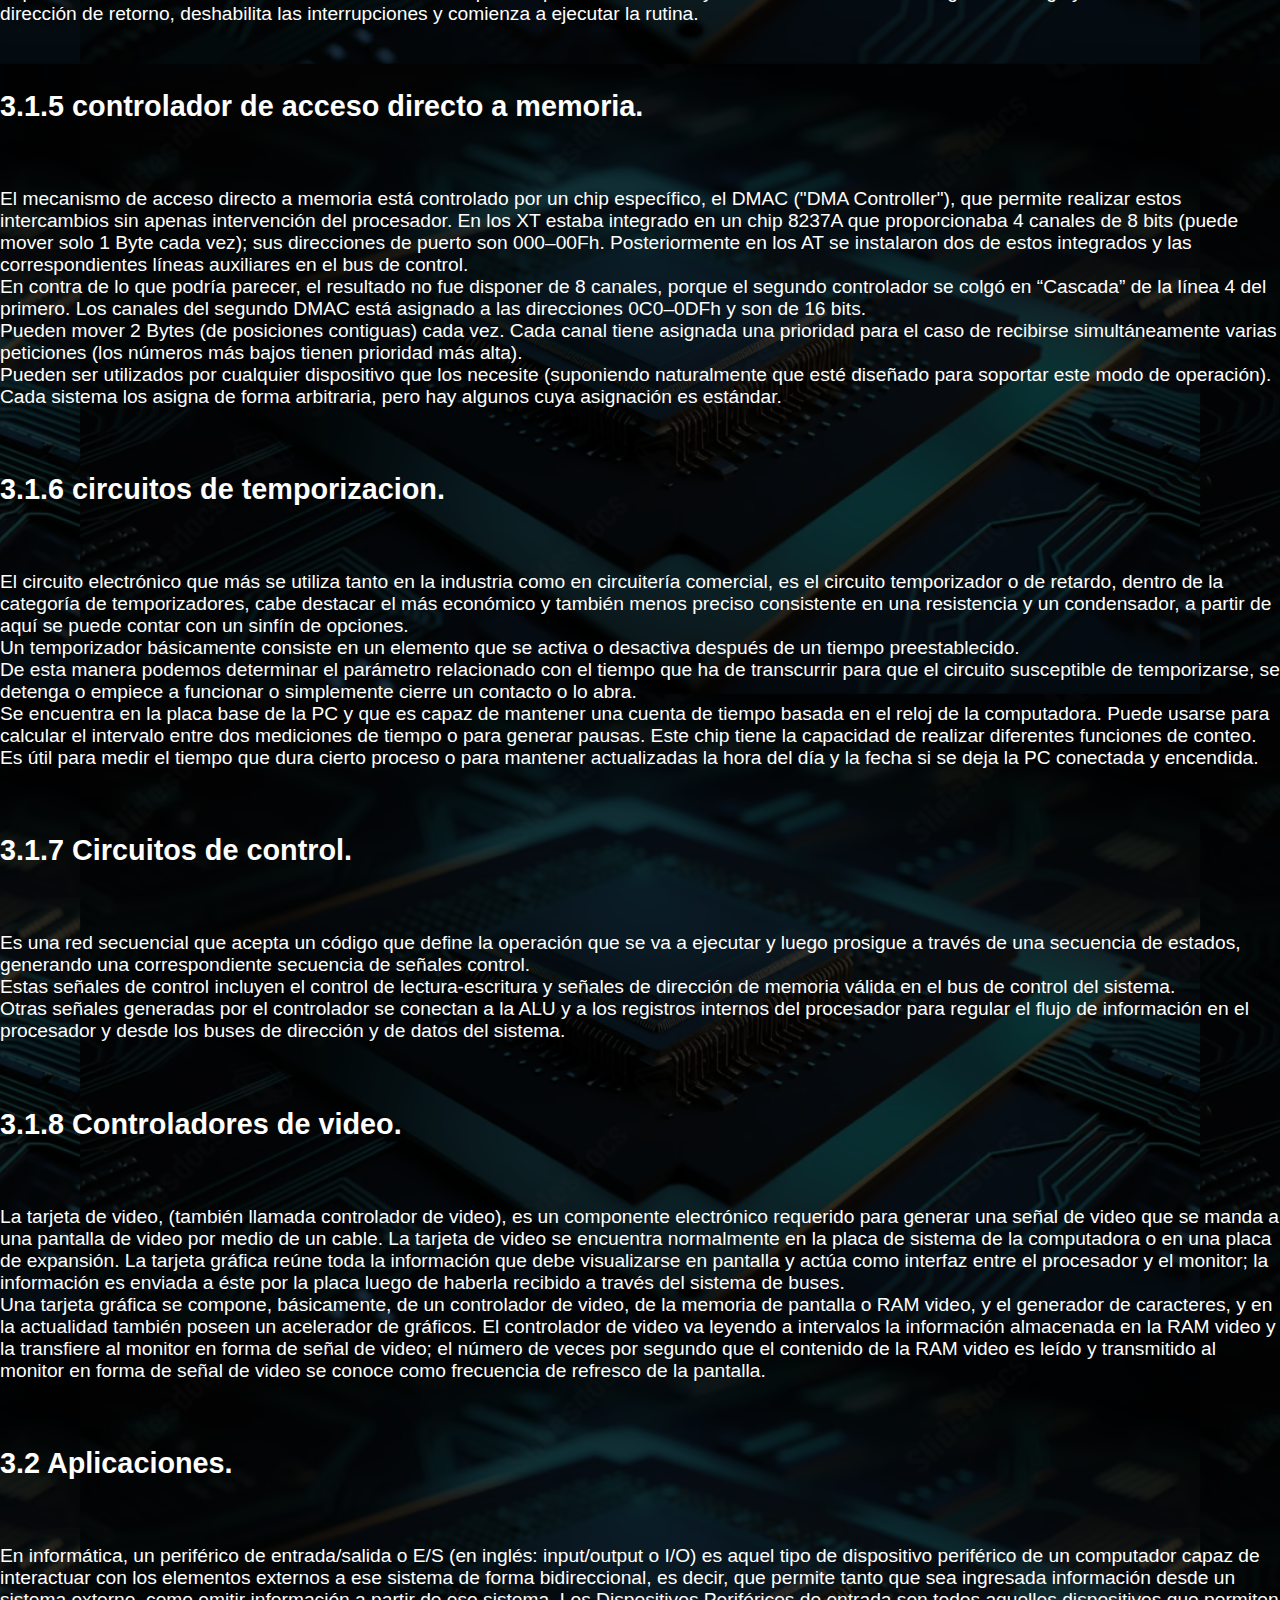
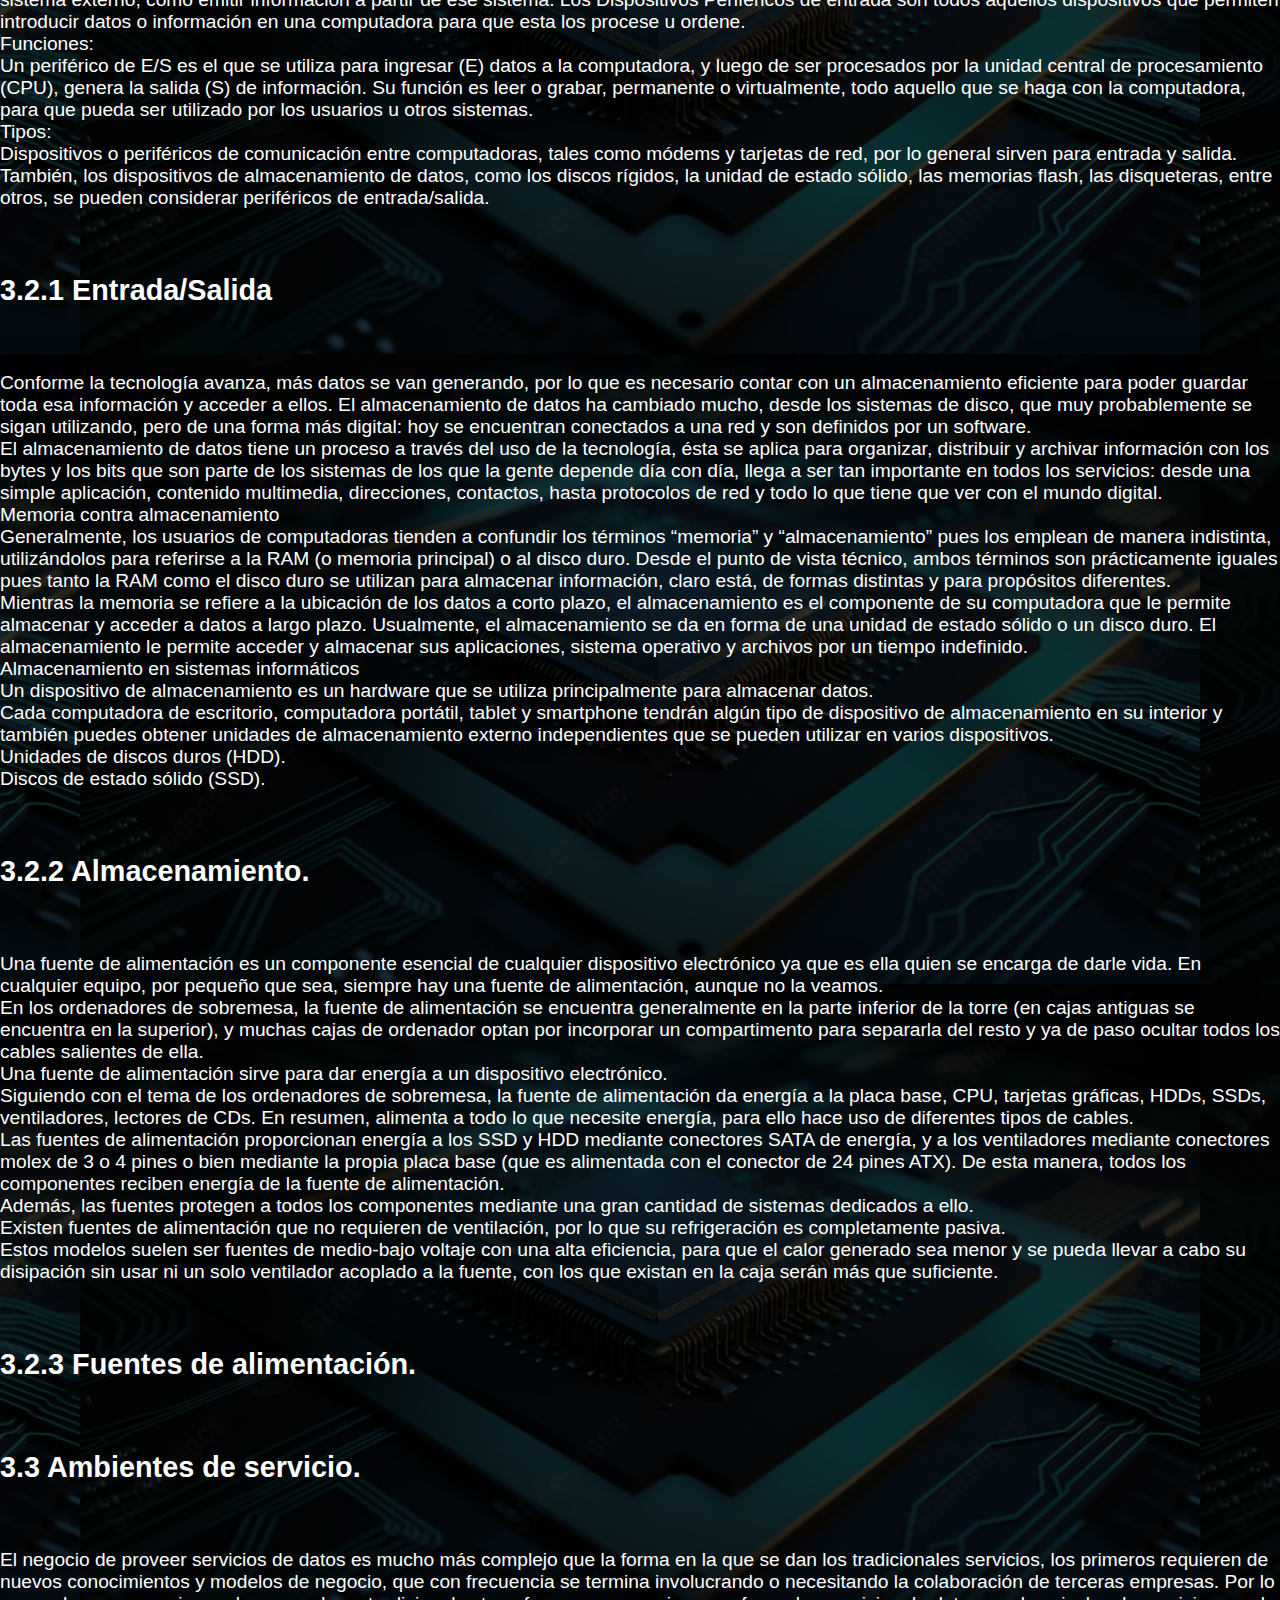
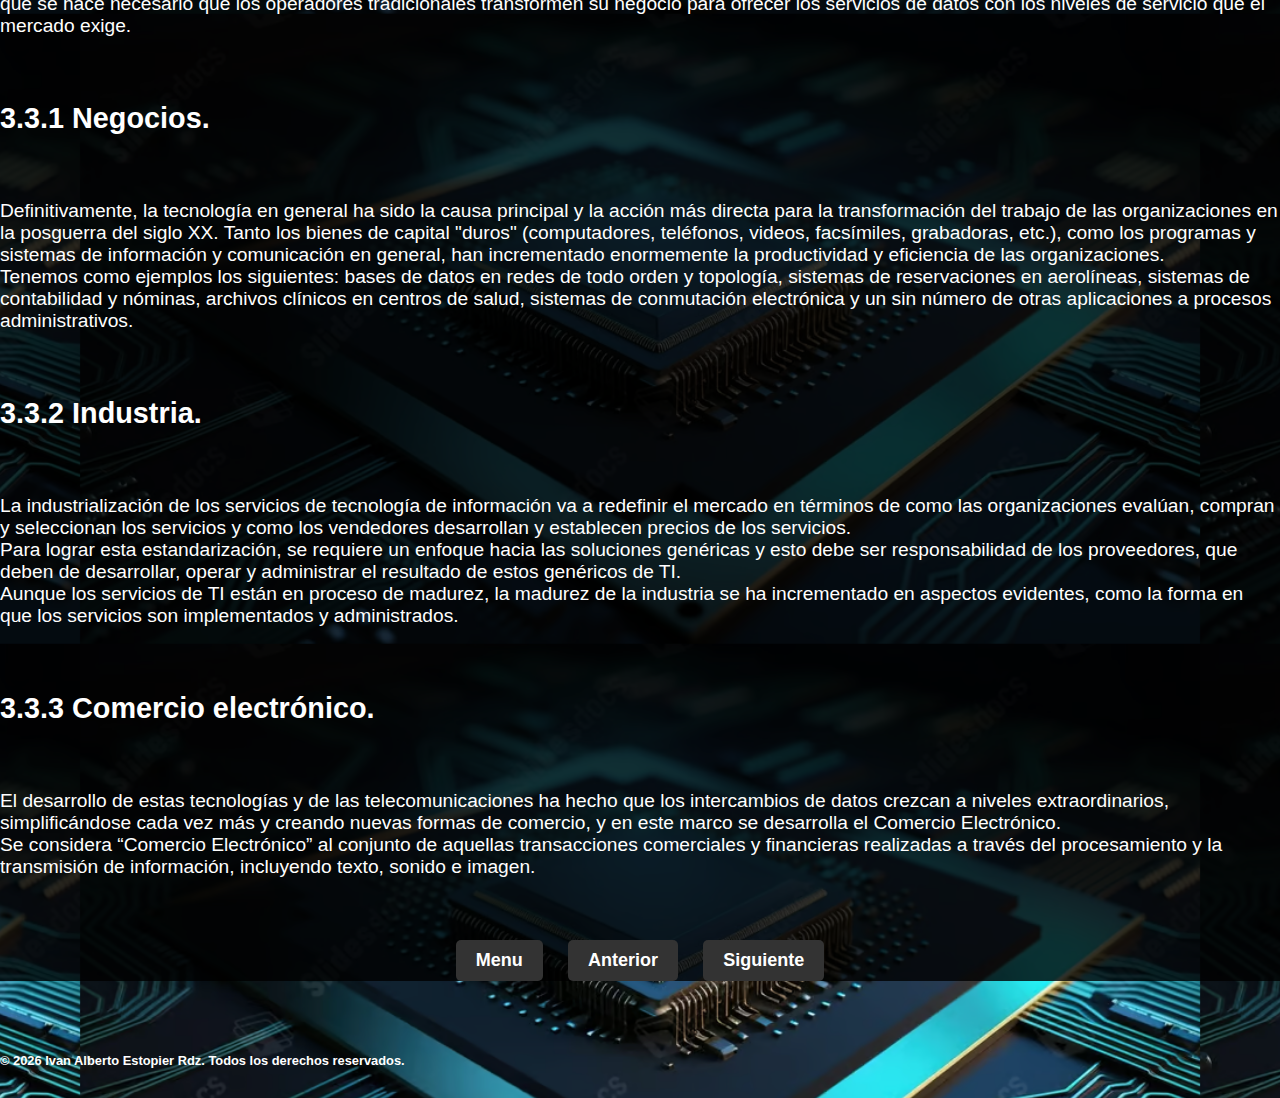
<file: HTML/Unidad3.html>
<!DOCTYPE html>
<html>
<head>
  <title>Unidad 3</title>
  <link rel="stylesheet" href="../CSS/style.css">
</head>
<body>
  <header>
    <h1>Unidad 3 Selección de componentes para ensamble de equipo de cómputo</h1>
    <div class="buttons">
        <button onclick="window.location.href = '../index.html';">Menu</button>
        <button onclick="window.location.href = 'Unidad2.html';">Anterior</button>
        <button onclick="window.location.href = 'Unidad4.html';">Siguiente</button>
      </div>
  </header>
  <div class="container">
    <div class="index">
      <ul>
        <li><a href="#3.1 Chip set.">3.1 Chip set.</a></li><br>
        <li><a href="#3.1.1 Unidad de procesamiento.">3.1.1 Unidad de procesamiento.</a></li><br>
        <li><a href="#3.1.2 Controlador del Bus.">3.1.2 Controlador del Bus.</a></li><br>
        <li><a href="#3.1.3 Puertas de Entrada/Salida.">3.1.3 Puertas de Entrada/Salida.</a></li><br>
        <li><a href="#3.1.4 controlador de interrupciones.">3.1.4 controlador de interrupciones.</a></li><br>
        <li><a href="#3.1.5 controlador de acceso directo a memoria.">3.1.5 controlador de acceso directo a memoria.</a></li><br>
        <li><a href="#3.1.6 circuitos de temporizacion.">3.1.6 circuitos de temporizacion.</a></li><br>
        <li><a href="#3.1.7 Circuitos de control.">3.1.7 Circuitos de control.</a></li><br>
        <li><a href="#3.1.8 Controladores de video.">3.1.8 Controladores de video.</a></li><br>
        <li><a href="#3.2 Aplicaciones.">3.2 Aplicaciones.</a></li><br>
        <li><a href="#3.2.1 Entrada/Salida">3.2.1 Entrada/Salida</a></li><br>
        <li><a href="#3.2.2 Almacenamiento.">3.2.2 Almacenamiento.</a></li><br>
        <li><a href="#3.2.3 Fuentes de alimentación.">3.2.3 Fuentes de alimentación.</a></li><br>
        <li><a href="#3.3 Ambientes de servicio.">3.3 Ambientes de servicio.</a></li><br>
        <li><a href="#3.3.1 Negocios.">3.3.1 Negocios.</a></li><br>
        <li><a href="#3.3.2 Industria.">3.3.2 Industria.</a></li><br>
        <li><a href="#3.3.3 Comercio electrónico.">3.3.3 Comercio electrónico.</a></li><br>
      </ul>
    </div>
      <div class="info">
      <h2 id=  "3.1 Chip set.">3.1 Chip set.</h2><br>
        <p>Un chipset es el conjunto de circuitos integrados diseñados con base en la arquitectura de un procesador (en algunos casos, diseñados como parte integral de esa arquitectura), permitiendo que ese tipo de procesadores funcionen en una placa base. Sirven de puente de comunicación con el resto de componentes de la placa, como son la memoria, las tarjetas de expansión, los puertos USB, ratón, teclado, etc.<br>
        Las placas base modernas suelen incluir dos integrados, denominados puente norte y puente sur, y suelen ser los circuitos integrados más grandes después de la GPU y el microprocesador. Las últimas placa base carecen de puente norte, ya que los procesadores de última generación lo llevan integrado.<br>
        Funcionamiento:<br>
        El chipset es el que hace posible que la placa base funcione como eje del sistema, dando soporte a varios componentes e interconectándolos de forma que se comuniquen entre ellos haciendo uso de diversos buses. <br>
        Es uno de los pocos elementos que tiene conexión directa con el procesador, gestiona la mayor parte de la información que entra y sale por el bus principal del procesador, del sistema de vídeo y muchas veces de la memoria RAM. En el caso de los computadores PC, es un esquema de arquitectura abierta que establece modularidad: el chipset debe tener interfaces estándar para los demás dispositivos. <br>
        Esto permite escoger entre varios dispositivos estándar, por ejemplo, en el caso de los buses de expansión, algunas tarjetas madre pueden tener bus PCI-Express y soportar diversos tipos de tarjetas de distintos anchos de bus (1x, 8x, 16x).<br>
        </p><br>
        <div class="center">
              <img src="../Media/Img/Chip.jpg">
      </div>
      <h2 id=  "3.1.1 Unidad de procesamiento.">3.1.1 Unidad de procesamiento.</h2><br>
        <p>La unidad central de procesamiento (siglas en inglés Central Processing Unit) es el hardware dentro de una computadora u otros dispositivos programables. Su trabajo es interpretar las instrucciones de un programa informático mediante la realización de las operaciones básicas aritméticas, lógicas y externas (provenientes de la unidad de entrada/salida). Su diseño y avance ha variado notablemente desde su creación, aumentando su eficiencia y potencia, y reduciendo aspectos como el consumo de energía y el costo.<br>
        Los componentes de la CPU son:<br>
        Unidad aritmético lógica (ALU): Realiza operaciones aritméticas y lógicas.<br>
        Unidad de control (CU): Dirige el tráfico de información entre los registros de la CPU y conecta con la ALU las instrucciones extraídas<br>
        de la memoria.<br>
        Registros internos: No accesibles (de instrucción, de bus de datos y bus de dirección) y accesibles de uso específico (contador programa, puntero pila, acumulador, flags, etc.) o de uso general.<br>
        </p><br>
        <div class="center">
              <img src="../Media/Img/Unidad.jpg">
      </div>
      <h2 id=  "3.1.2 Controlador del Bus.">3.1.2 Controlador del Bus.</h2><br>
        <p>El controlador del bus se encarga de la frecuencia de funcionamiento y las señales de sincronismo, temporización y control. Está ubicado en un chip en la placa base.<br>
        El bus es la vía a través de la que se van a transmitir y recibir todas las comunicaciones, tanto internas como externas, del sistema informático. El bus es solamente un dispositivo de transferencia de información entre los componentes conectados a él, no almacena información alguna en ningún momento. Los datos, en forma de señal eléctrica, sólo permanecen en el bus el tiempo que necesitan en recorrer la distancia entre los dos componentes implicados en la transferencia.</p>  <br>
        <div class="center">
              <img src="../Media/Img/BControl.png">
      </div>
      <h2 id=  "3.1.3 Puertas de Entrada/Salida.">3.1.3 Puertas de Entrada/Salida.</h2><br>
        <p>Un puerto de E/S es un enchufe en una computadora al que se conecta un cable. El puerto conecta la CPU a un dispositivo periférico a través de una interfaz de hardware o a la red a través de una interfaz de red.<br>
        En otras palabras, un puerto de E/S es un punto de conexión que actúa como interfaz entre la computadora y dispositivos externos como mouse, impresora, módem, etc. Estos son de dos tipos:<br>
        Puerto interno: Conecta la placa base a dispositivos internos como unidad de disco duro, unidad de CD, módem interno, etc.<br>
        Puerto externo: Conecta la placa base a dispositivos externos como módem, mouse, impresora, unidades flash, etc.<br>
        Tipos de puertos:<br>
        Puerto serial: Los puertos seriales transmiten datos secuencialmente un bit a la vez. Por lo tanto, solo necesitan un cable para transmitir 8 bits. Sin embargo, también los hace más lentos. Los puertos serie suelen ser conectores macho de 9 o 25 pines. También se conocen como puertos COM (comunicación) o puertos RS323C.<br>
        Puerto USB: USB son las siglas de Universal Serial Bus. Es el estándar de la industria para la conexión de datos digitales de corta distancia. <br>
        El puerto USB es un puerto estandarizado para conectar una variedad de dispositivos como impresora, cámara, teclado, altavoz, etc.<br>
        Puerto PS/2: PS/2 son las siglas de Personal System/2. Es un puerto estándar hembra de 6 pines que se conecta al cable mini-DIN macho. <br>
        IBM introdujo PS/2 para conectar el mouse y el teclado a las computadoras personales. Este puerto ahora está casi obsoleto, aunque algunos sistemas compatibles con IBM pueden tener este puerto.<br>
        Puerto de infrarrojos: El puerto de infrarrojos es un puerto que permite el intercambio inalámbrico de datos en un radio de 10 m. <br>
        Dos dispositivos que tienen puertos infrarrojos se colocan uno frente al otro para que los haces de luces infrarrojas se puedan utilizar para compartir datos.<br>
        Puerto Bluetooth: Bluetooth es una especificación de telecomunicaciones que facilita la conexión inalámbrica entre teléfonos, computadoras y otros dispositivos digitales a través de una conexión inalámbrica de corto alcance. El puerto Bluetooth permite la sincronización entre dispositivos habilitados para Bluetooth.<br>
        Puerto FireWire: FireWire es el estándar de interfaz de Apple Computer para permitir la comunicación de alta velocidad mediante bus serie. También se llama IEEE 1394 y se usa principalmente para dispositivos de audio y video como videocámaras digitales.</p>      <br>
        <div class="center">
              <img src="../Media/Img/Puertos.jpg">
      </div>
      <h2 id=  "3.1.4 controlador de interrupciones.">3.1.4 controlador de interrupciones.</h2><br>
        <p>El controlador de interrupciones es un módulo que tiene por función gestionar las interrupciones de entrada/salida para el procesador. Esto ahorra diseñar lógica y añadir patitas al procesador. También proporciona flexibilidad porque permite idealmente, gestionar un número ilimitado señales de interrupción (favoreciendo la expansión del sistema de entrada/salida).<br>
        El controlador recibe el conjunto de señales de interrupción procedentes de los dispositivos, toma la decisión de cuál es la más prioritaria, y envía una única señal al procesador. La respuesta del procesador es transmitida al dispositivo y el propio controlador se encarga de depositar en el bus el vector de la interrupción.<br>
        Ciclo de reconocimiento de interrupción<br>
        Tras la activación de una línea IR, el controlador activa la salida INTR señalándole a la CPU la existencia de una interrupción activada.<br>
        Al recibir la señal, el procesador da un pulso en su salida INTA indicando que comienza un ciclo de reconocimiento de interrupción.<br>
        Al recibir el controlador el pulso por su entrada INTA comienza a arbitrar las interrupciones recibidas y selecciona la más prioritaria.<br>
        Se emite un segundo pulso por la línea INTA del procesador (o controlador de bus) que utiliza el controlador para depositar en el bus el<br>
        vector correspondiente a la interrupción de mayor prioridad.<br>
        El procesador obtiene la dirección de la rutina de interrupción a partir de este dato y salta a ella. Almacena el registro de flags y la<br>
        dirección de retorno, deshabilita las interrupciones y comienza a ejecutar la rutina.</p>      <br>
      <h2 id=  "3.1.5 controlador de acceso directo a memoria.">3.1.5 controlador de acceso directo a memoria.</h2><br>
        <p>El mecanismo de acceso directo a memoria está controlado por un chip específico, el DMAC ("DMA Controller"), que permite realizar estos intercambios sin apenas intervención del procesador. En los XT estaba integrado en un chip 8237A que proporcionaba 4 canales de 8 bits (puede mover solo 1 Byte cada vez); sus direcciones de puerto son 000–00Fh. Posteriormente en los AT se instalaron dos de estos integrados y las correspondientes líneas auxiliares en el bus de control.<br>
        En contra de lo que podría parecer, el resultado no fue disponer de 8 canales, porque el segundo controlador se colgó en “Cascada” de la línea 4 del primero. Los canales del segundo DMAC está asignado a las direcciones 0C0–0DFh y son de 16 bits.<br>
        Pueden mover 2 Bytes (de posiciones contiguas) cada vez. Cada canal tiene asignada una prioridad para el caso de recibirse simultáneamente varias peticiones (los números más bajos tienen prioridad más alta).<br>
        Pueden ser utilizados por cualquier dispositivo que los necesite (suponiendo naturalmente que esté diseñado para soportar este modo de operación). Cada sistema los asigna de forma arbitraria, pero hay algunos cuya asignación es estándar.<br>
        </p>      <br>
      <h2 id=  "3.1.6 circuitos de temporizacion.">3.1.6 circuitos de temporizacion.</h2><br>
        <p>El circuito electrónico que más se utiliza tanto en la industria como en circuitería comercial, es el circuito temporizador o de retardo, dentro de la categoría de temporizadores, cabe destacar el más económico y también menos preciso consistente en una resistencia y un condensador, a partir de aquí se puede contar con un sinfín de opciones.<br>
        Un temporizador básicamente consiste en un elemento que se activa o desactiva después de un tiempo preestablecido. <br>
        De esta manera podemos determinar el parámetro relacionado con el tiempo que ha de transcurrir para que el circuito susceptible de temporizarse, se detenga o empiece a funcionar o simplemente cierre un contacto o lo abra.<br>
        Se encuentra en la placa base de la PC y que es capaz de mantener una cuenta de tiempo basada en el reloj de la computadora. Puede usarse para calcular el intervalo entre dos mediciones de tiempo o para generar pausas. Este chip tiene la capacidad de realizar diferentes funciones de conteo. Es útil para medir el tiempo que dura cierto proceso o para mantener actualizadas la hora del día y la fecha si se deja la PC conectada y encendida.</p>     <br>
      <h2 id=  "3.1.7 Circuitos de control.">3.1.7 Circuitos de control.</h2><br>
        <p>Es una red secuencial que acepta un código que define la operación que se va a ejecutar y luego prosigue a través de una secuencia de estados, generando una correspondiente secuencia de señales control.<br>
        Estas señales de control incluyen el control de lectura-escritura y señales de dirección de memoria válida en el bus de control del sistema. <br>
        Otras señales generadas por el controlador se conectan a la ALU y a los registros internos del procesador para regular el flujo de información en el procesador y desde los buses de dirección y de datos del sistema.<br>
        </p>      <br>
      <h2 id=  "3.1.8 Controladores de video.">3.1.8 Controladores de video.</h2><br>
        <p>La tarjeta de video, (también llamada controlador de video), es un componente electrónico requerido para generar una señal de video que se manda a una pantalla de video por medio de un cable. La tarjeta de video se encuentra normalmente en la placa de sistema de la computadora o en una placa de expansión. La tarjeta gráfica reúne toda la información que debe visualizarse en pantalla y actúa como interfaz entre el procesador y el monitor; la información es enviada a éste por la placa luego de haberla recibido a través del sistema de buses.<br>
        Una tarjeta gráfica se compone, básicamente, de un controlador de video, de la memoria de pantalla o RAM video, y el generador de caracteres, y en la actualidad también poseen un acelerador de gráficos. El controlador de video va leyendo a intervalos la información almacenada en la RAM video y la transfiere al monitor en forma de señal de video; el número de veces por segundo que el contenido de la RAM video es leído y transmitido al monitor en forma de señal de video se conoce como frecuencia de refresco de la pantalla.</p>      <br>
      <h2 id=  "3.2 Aplicaciones.">3.2 Aplicaciones.</h2><br>
        <p>En informática, un periférico de entrada/salida o E/S (en inglés: input/output o I/O) es aquel tipo de dispositivo periférico de un computador capaz de interactuar con los elementos externos a ese sistema de forma bidireccional, es decir, que permite tanto que sea ingresada información desde un sistema externo, como emitir información a partir de ese sistema. Los Dispositivos Periféricos de entrada son todos aquellos dispositivos que permiten introducir datos o información en una computadora para que esta los procese u ordene.<br>
        Funciones:<br>
        Un periférico de E/S es el que se utiliza para ingresar (E) datos a la computadora, y luego de ser procesados por la unidad central de procesamiento (CPU), genera la salida (S) de información. Su función es leer o grabar, permanente o virtualmente, todo aquello que se haga con la computadora, para que pueda ser utilizado por los usuarios u otros sistemas.<br>
        Tipos:<br>
        Dispositivos o periféricos de comunicación entre computadoras, tales como módems y tarjetas de red, por lo general sirven para entrada y salida. También, los dispositivos de almacenamiento de datos, como los discos rígidos, la unidad de estado sólido, las memorias flash, las disqueteras, entre otros, se pueden considerar periféricos de entrada/salida.<br>
        </p>      <br>
      <h2 id=  "3.2.1 Entrada/Salida">3.2.1 Entrada/Salida</h2><br>
        <p>Conforme la tecnología avanza, más datos se van generando, por lo que es necesario contar con un almacenamiento eficiente para poder guardar toda esa información y acceder a ellos. El almacenamiento de datos ha cambiado mucho, desde los sistemas de disco, que muy probablemente se sigan utilizando, pero de una forma más digital: hoy se encuentran conectados a una red y son definidos por un software.<br>
        El almacenamiento de datos tiene un proceso a través del uso de la tecnología, ésta se aplica para organizar, distribuir y archivar información con los bytes y los bits que son parte de los sistemas de los que la gente depende día con día, llega a ser tan importante en todos los servicios: desde una simple aplicación, contenido multimedia, direcciones, contactos, hasta protocolos de red y todo lo que tiene que ver con el mundo digital.<br>
        Memoria contra almacenamiento<br>
        Generalmente, los usuarios de computadoras tienden a confundir los términos “memoria” y “almacenamiento” pues los emplean de manera indistinta, utilizándolos para referirse a la RAM (o memoria principal) o al disco duro. Desde el punto de vista técnico, ambos términos son prácticamente iguales pues tanto la RAM como el disco duro se utilizan para almacenar información, claro está, de formas distintas y para propósitos diferentes.<br>
        Mientras la memoria se refiere a la ubicación de los datos a corto plazo, el almacenamiento es el componente de su computadora que le permite almacenar y acceder a datos a largo plazo. Usualmente, el almacenamiento se da en forma de una unidad de estado sólido o un disco duro. El almacenamiento le permite acceder y almacenar sus aplicaciones, sistema operativo y archivos por un tiempo indefinido.<br>
        Almacenamiento en sistemas informáticos<br>
        Un dispositivo de almacenamiento es un hardware que se utiliza principalmente para almacenar datos. <br>
        Cada computadora de escritorio, computadora portátil, tablet y smartphone tendrán algún tipo de dispositivo de almacenamiento en su interior y también puedes obtener unidades de almacenamiento externo independientes que se pueden utilizar en varios dispositivos.<br>
        Unidades de discos duros (HDD).<br>
        Discos de estado sólido (SSD).<br>
        </p><br>
      <h2 id=  "3.2.2 Almacenamiento.">3.2.2 Almacenamiento.</h2><br>
        <p>Una fuente de alimentación es un componente esencial de cualquier dispositivo electrónico ya que es ella quien se encarga de darle vida. En cualquier equipo, por pequeño que sea, siempre hay una fuente de alimentación, aunque no la veamos.<br>
        En los ordenadores de sobremesa, la fuente de alimentación se encuentra generalmente en la parte inferior de la torre (en cajas antiguas se encuentra en la superior), y muchas cajas de ordenador optan por incorporar un compartimento para separarla del resto y ya de paso ocultar todos los cables salientes de ella.<br>
        Una fuente de alimentación sirve para dar energía a un dispositivo electrónico. <br>
        Siguiendo con el tema de los ordenadores de sobremesa, la fuente de alimentación da energía a la placa base, CPU, tarjetas gráficas, HDDs, SSDs, ventiladores, lectores de CDs. En resumen, alimenta a todo lo que necesite energía, para ello hace uso de diferentes tipos de cables.<br>
        Las fuentes de alimentación proporcionan energía a los SSD y HDD mediante conectores SATA de energía, y a los ventiladores mediante conectores molex de 3 o 4 pines o bien mediante la propia placa base (que es alimentada con el conector de 24 pines ATX). De esta manera, todos los componentes reciben energía de la fuente de alimentación. <br>
        Además, las fuentes protegen a todos los componentes mediante una gran cantidad de sistemas dedicados a ello.<br>
        Existen fuentes de alimentación que no requieren de ventilación, por lo que su refrigeración es completamente pasiva. <br>
        Estos modelos suelen ser fuentes de medio-bajo voltaje con una alta eficiencia, para que el calor generado sea menor y se pueda llevar a cabo su disipación sin usar ni un solo ventilador acoplado a la fuente, con los que existan en la caja serán más que suficiente.</p><br>
      <h2 id=  "3.2.3 Fuentes de alimentación.">3.2.3 Fuentes de alimentación.</h2><br>
      <h2 id=  "3.3 Ambientes de servicio.">3.3 Ambientes de servicio.</h2><br>
        <p>El negocio de proveer servicios de datos es mucho más complejo que la forma en la que se dan los tradicionales servicios, los primeros requieren de nuevos conocimientos y modelos de negocio, que con frecuencia se termina involucrando o necesitando la colaboración de terceras empresas. Por lo que se hace necesario que los operadores tradicionales transformen su negocio para ofrecer los servicios de datos con los niveles de servicio que el mercado exige.<br>
        </p><br>
      <h2 id=  "3.3.1 Negocios.">3.3.1 Negocios.</h2><br>
        <p>Definitivamente, la tecnología en general ha sido la causa principal y la acción más directa para la transformación del trabajo de las organizaciones en la posguerra del siglo XX. Tanto los bienes de capital "duros" (computadores, teléfonos, videos, facsímiles, grabadoras, etc.), como los programas y sistemas de información y comunicación en general, han incrementado enormemente la productividad y eficiencia de las organizaciones. <br>
        Tenemos como ejemplos los siguientes: bases de datos en redes de todo orden y topología, sistemas de reservaciones en aerolíneas, sistemas de contabilidad y nóminas, archivos clínicos en centros de salud, sistemas de conmutación electrónica y un sin número de otras aplicaciones a procesos administrativos.</p><br>
      <h2 id=  "3.3.2 Industria.">3.3.2 Industria.</h2><br>
        <p>La industrialización de los servicios de tecnología de información va a redefinir el mercado en términos de como las organizaciones evalúan, compran y seleccionan los servicios y como los vendedores desarrollan y establecen precios de los servicios.<br>
        Para lograr esta estandarización, se requiere un enfoque hacia las soluciones genéricas y esto debe ser responsabilidad de los proveedores, que deben de desarrollar, operar y administrar el resultado de estos genéricos de TI.<br>
        Aunque los servicios de TI están en proceso de madurez, la madurez de la industria se ha incrementado en aspectos evidentes, como la forma en que los servicios son implementados y administrados.<br>
        </p><br>
      <h2 id=  "3.3.3 Comercio electrónico.">3.3.3 Comercio electrónico.</h2><br>
      <p>El desarrollo de estas tecnologías y de las telecomunicaciones ha hecho que los intercambios de datos crezcan a niveles extraordinarios, simplificándose cada vez más y creando nuevas formas de comercio, y en este marco se desarrolla el Comercio Electrónico.<br>
      Se considera “Comercio Electrónico” al conjunto de aquellas transacciones comerciales y financieras realizadas a través del procesamiento y la transmisión de información, incluyendo texto, sonido e imagen.</p><br>
      <div class="buttons">
        <button onclick="window.location.href = '../index.html';">Menu</button>
        <button onclick="window.location.href = 'Unidad2.html';">Anterior</button>
        <button onclick="window.location.href = 'Unidad4.html';">Siguiente</button>
      </div>
    </div>
  </div>
</body><br>
<!-- Pie de Página -->
  <footer>
    <h6>&copy; <span id="currentYear"></span> Ivan Alberto Estopier Rdz. Todos los derechos reservados.</h6>
  </footer>

  <script>
    // Configurar el año actual en el pie de página
    document.getElementById('currentYear').innerText = new Date().getFullYear();
  </script>
</html>
</file>
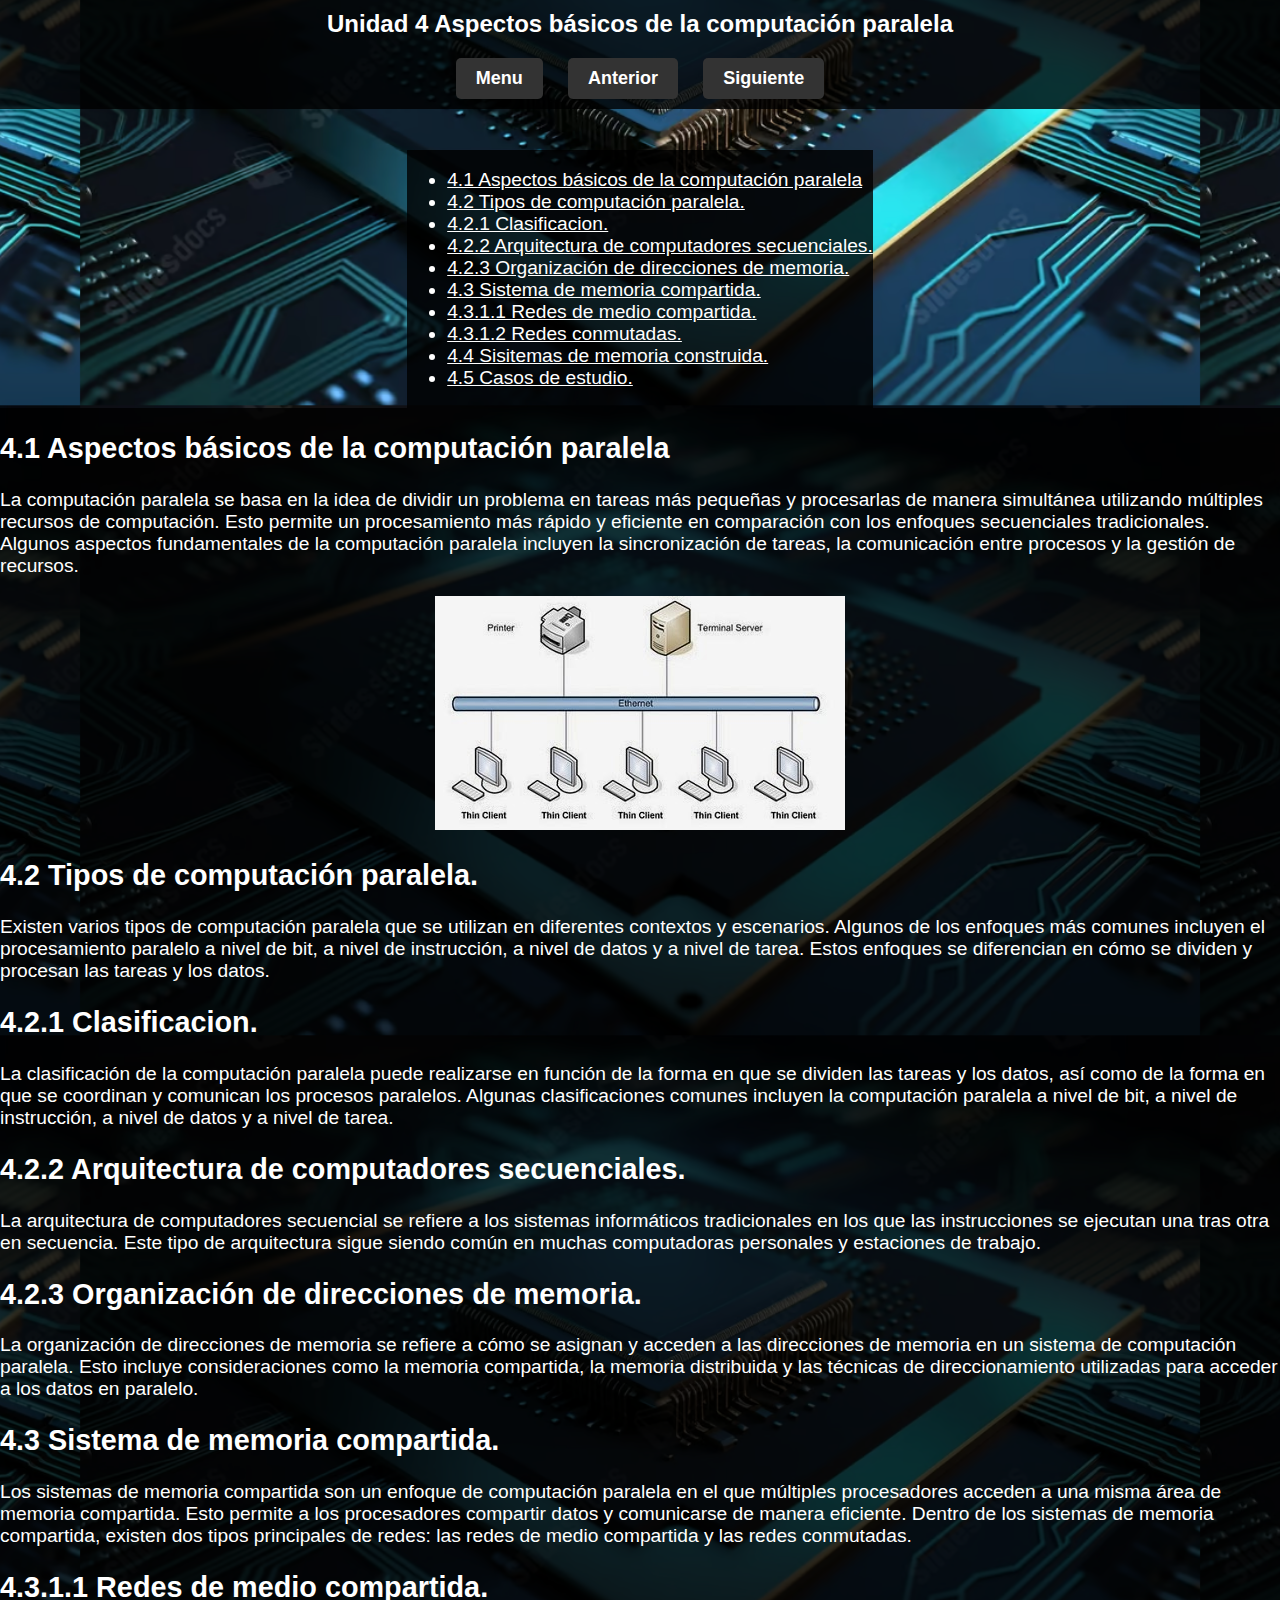
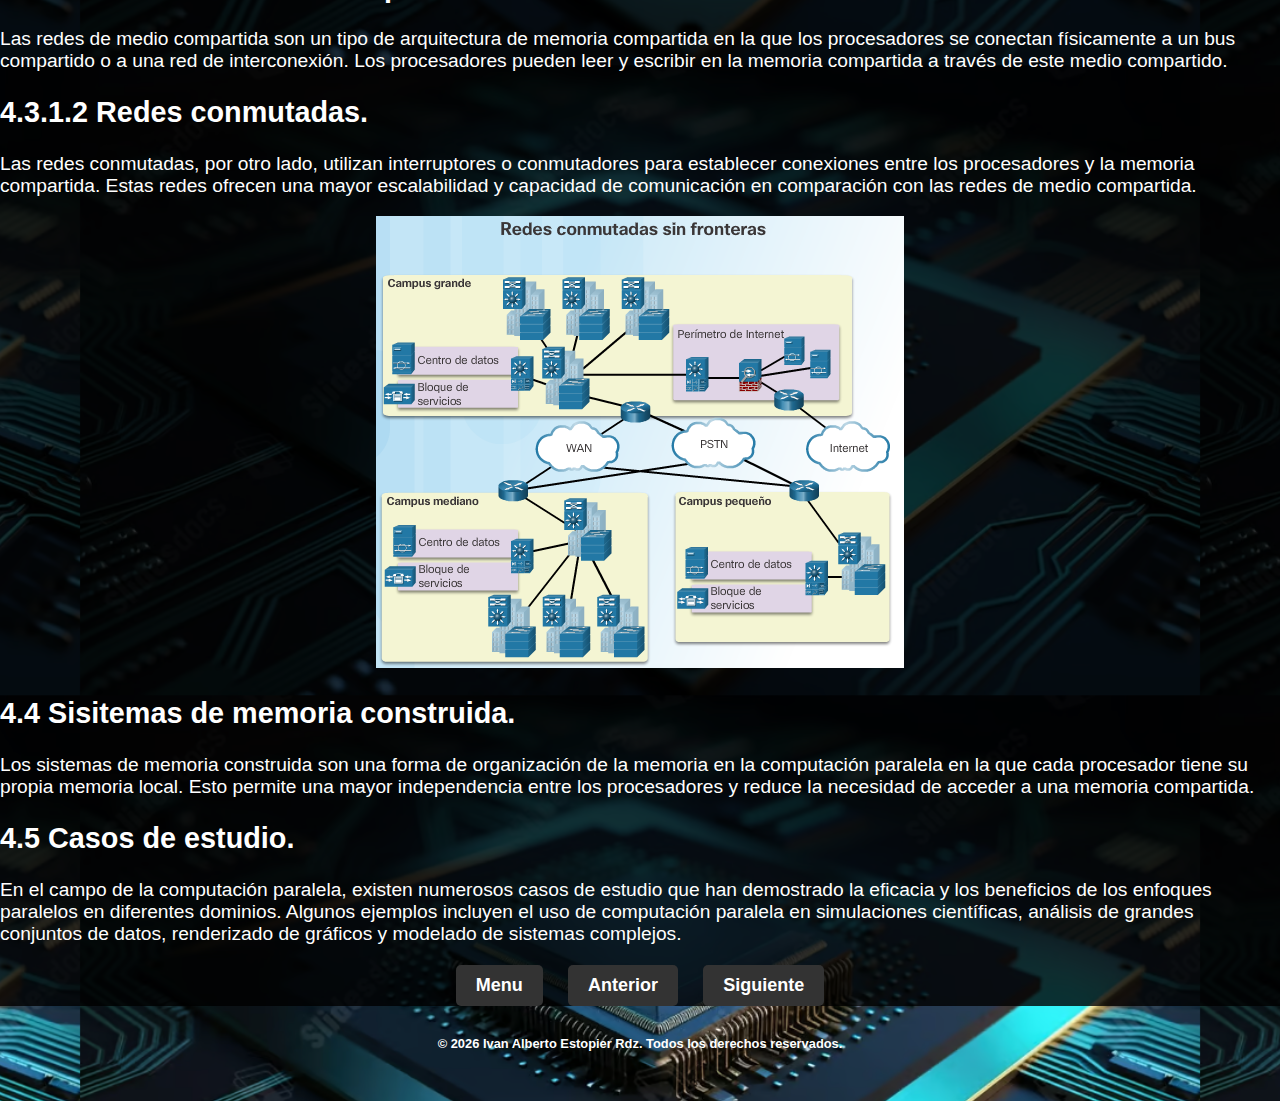
<file: HTML/Unidad4.html>
<!DOCTYPE html>
<html>
<head>
  <title>Unidad 4</title>
  <link rel="stylesheet" href="../CSS/style.css">
</head>
<body>
  <header>
    <h1>Unidad 4 Aspectos básicos de la computación paralela</h1>
    <div class="buttons">
        <button onclick="window.location.href = '../index.html';">Menu</button>
        <button onclick="window.location.href = 'Unidad3.html';">Anterior</button>
        <button onclick="window.location.href = 'Practicas.html';">Siguiente</button>
      </div>
  </header>
  <div class="container">
    <div class="index">
      <ul>
      <li><a href="#4.1 Aspectos básicos de la computación paralela.">4.1 Aspectos básicos de la computación paralela </a></li>
      <li><a href="#4.2 Tipos de computación paralela.">4.2 Tipos de computación paralela.</a></li>
      <li><a href="#4.2.1 Clasificacion.">4.2.1 Clasificacion.</a></li>
      <li><a href="#4.2.2 Arquitectura de computadores secuenciales.">4.2.2 Arquitectura de computadores secuenciales.</a></li>
      <li><a href="#4.2.3 Organización de direcciones de memoria.">4.2.3 Organización de direcciones de memoria.</a></li>
      <li><a href="#4.3 Sistema de memoria compartida.">4.3 Sistema de memoria compartida.</a></li>
      <li><a href="#4.3.1.1 Redes de medio compartida.">4.3.1.1 Redes de medio compartida.</a></li>
      <li><a href="#4.3.1.2 Redes conmutadas.">4.3.1.2 Redes conmutadas.</a></li>
      <li><a href="#4.4 Sisitemas de memoria construida.">4.4 Sisitemas de memoria construida.</a></li>
      <li><a href="#4.5 Casos de estudio.">4.5 Casos de estudio.</a></li>
      </ul>
    </div>
    <div class="info">
    <h2 id="4.1 Aspectos básicos de la computación paralela.">4.1 Aspectos básicos de la computación paralela </h2>
    <p>La computación paralela se basa en la idea de dividir un problema en tareas más pequeñas y procesarlas de manera simultánea utilizando múltiples recursos de computación. Esto permite un procesamiento más rápido y eficiente en comparación con los enfoques secuenciales tradicionales. Algunos aspectos fundamentales de la computación paralela incluyen la sincronización de tareas, la comunicación entre procesos y la gestión de recursos.</p>
    <div class="center">
              <img src="../Media/Img/Paralela.jpg">
      </div>
    <h2 id="4.2 Tipos de computación paralela.">4.2 Tipos de computación paralela.</h2>
    <p>Existen varios tipos de computación paralela que se utilizan en diferentes contextos y escenarios. Algunos de los enfoques más comunes incluyen el procesamiento paralelo a nivel de bit, a nivel de instrucción, a nivel de datos y a nivel de tarea. Estos enfoques se diferencian en cómo se dividen y procesan las tareas y los datos.
</p>
    <h2 id="4.2.1 Clasificacion.">4.2.1 Clasificacion.</h2>
    <p>La clasificación de la computación paralela puede realizarse en función de la forma en que se dividen las tareas y los datos, así como de la forma en que se coordinan y comunican los procesos paralelos. Algunas clasificaciones comunes incluyen la computación paralela a nivel de bit, a nivel de instrucción, a nivel de datos y a nivel de tarea.
</p>
    <h2 id="4.2.2 Arquitectura de computadores secuenciales.">4.2.2 Arquitectura de computadores secuenciales.</h2>
    <p>La arquitectura de computadores secuencial se refiere a los sistemas informáticos tradicionales en los que las instrucciones se ejecutan una tras otra en secuencia. Este tipo de arquitectura sigue siendo común en muchas computadoras personales y estaciones de trabajo.
</p>
    <h2 id="4.2.3 Organización de direcciones de memoria.">4.2.3 Organización de direcciones de memoria.</h2>
    <p>La organización de direcciones de memoria se refiere a cómo se asignan y acceden a las direcciones de memoria en un sistema de computación paralela. Esto incluye consideraciones como la memoria compartida, la memoria distribuida y las técnicas de direccionamiento utilizadas para acceder a los datos en paralelo.</p>
    <h2 id="4.3 Sistema de memoria compartida.">4.3 Sistema de memoria compartida.</h2>
    <p>Los sistemas de memoria compartida son un enfoque de computación paralela en el que múltiples procesadores acceden a una misma área de memoria compartida. Esto permite a los procesadores compartir datos y comunicarse de manera eficiente. Dentro de los sistemas de memoria compartida, existen dos tipos principales de redes: las redes de medio compartida y las redes conmutadas.</p>
    <h2 id="4.3.1.1 Redes de medio compartida.">4.3.1.1 Redes de medio compartida.</h2>
    <p>Las redes de medio compartida son un tipo de arquitectura de memoria compartida en la que los procesadores se conectan físicamente a un bus compartido o a una red de interconexión. Los procesadores pueden leer y escribir en la memoria compartida a través de este medio compartido.</p>
    <h2 id="4.3.1.2 Redes conmutadas.">4.3.1.2 Redes conmutadas.</h2>
    <p>Las redes conmutadas, por otro lado, utilizan interruptores o conmutadores para establecer conexiones entre los procesadores y la memoria compartida. Estas redes ofrecen una mayor escalabilidad y capacidad de comunicación en comparación con las redes de medio compartida.</p>
    <div class="center">
              <img src="../Media/Img/Con.png">
      </div>
    <h2 id="4.4 Sisitemas de memoria construida.">4.4 Sisitemas de memoria construida.</h2>
    <p>Los sistemas de memoria construida son una forma de organización de la memoria en la computación paralela en la que cada procesador tiene su propia memoria local. Esto permite una mayor independencia entre los procesadores y reduce la necesidad de acceder a una memoria compartida.</p>
    <h2 id="4.5 Casos de estudio.">4.5 Casos de estudio.</h2>
    <p>En el campo de la computación paralela, existen numerosos casos de estudio que han demostrado la eficacia y los beneficios de los enfoques paralelos en diferentes dominios. Algunos ejemplos incluyen el uso de computación paralela en simulaciones científicas, análisis de grandes conjuntos de datos, renderizado de gráficos y modelado de sistemas complejos.</p>
     <div class="buttons">
        <button onclick="window.location.href = '../index.html';">Menu</button>
        <button onclick="window.location.href = 'Unidad3.html';">Anterior</button>
        <button onclick="window.location.href = 'Practicas.html';">Siguiente</button>
      </div>
    </div>
</body>

<!-- Pie de Página -->
  <footer>
    <h6>&copy; <span id="currentYear"></span> Ivan Alberto Estopier Rdz. Todos los derechos reservados.</h6>
  </footer>

  <script>
    // Configurar el año actual en el pie de página
    document.getElementById('currentYear').innerText = new Date().getFullYear();
  </script>

</html>
</file>
<file: CSS/style.css>
body {
  font-family: Arial, sans-serif;
  font-size: 120%;
  background-image: url("../Media/Img/fondoo.avif");
  background-size: 1120px;
  background-position: center;
  margin: 0;
  padding: 0;
}

footer {
    color: white; /* Color del texto para el pie de página */
}

a {
  color: white;
}

header {
  position: absolute;
  top: 0;
  left: 0;
  width: 100%;
  background-color: rgba(0, 0, 0, 0.8);
  color: #fff;
  padding: 10px 0;
  text-align: center;
  z-index: 9999;
}

header h1 {
  font-size: 24px;
  margin: 0;
}

.center {
  margin: auto;
  width: 100%;
  text-align: center;
  align-items: center;
}

.container {
  display: flex;
  justify-content: center;
  align-items: center; /* Añadido para centrar verticalmente los elementos */
  flex-wrap: wrap; /* Permite que los elementos se envuelvan a la siguiente línea si no hay espacio suficiente */
  margin-top: 150px;
  padding-bottom: 20px;
}

.index,
.info {
  background-color: rgba(0, 0, 0, 0.8);
  color: #fff;
}

.buttons {
  text-align: center;
  margin-top: 20px;
}

.buttons button {
  margin: 0 10px;
  padding: 10px 20px;
  font-size: 18px;
  font-weight: bold;
  border: none;
  border-radius: 5px;
  background-color: #333;
  color: #fff;
  cursor: pointer;
  transition: background-color 0.3s ease;
}

.buttons button:hover {
  background-color: #555;
}

.box {
  position: relative;
  width: 200px;
  height: 200px;
  margin: 20px;
  border-radius: 5px;
  overflow: hidden;
  background-color: #333;
  border: 1px solid #555;
}

.box img {
  width: 100%;
  height: 100%;
  object-fit: cover;
  cursor: pointer;
}

.box .content {
  position: absolute;
  top: 0;
  left: 0;
  right: 0;
  bottom: 0;
  display: flex;
  justify-content: center;
  align-items: center;
  background-color: rgba(0, 0, 0, 0.6);
  color: #fff;
  text-align: center;
  opacity: 0;
  transition: opacity 0.3s ease;
}

.box:hover .content {
  opacity: 1;
}

.box .content p {
  margin: 10px;
}
</file>
